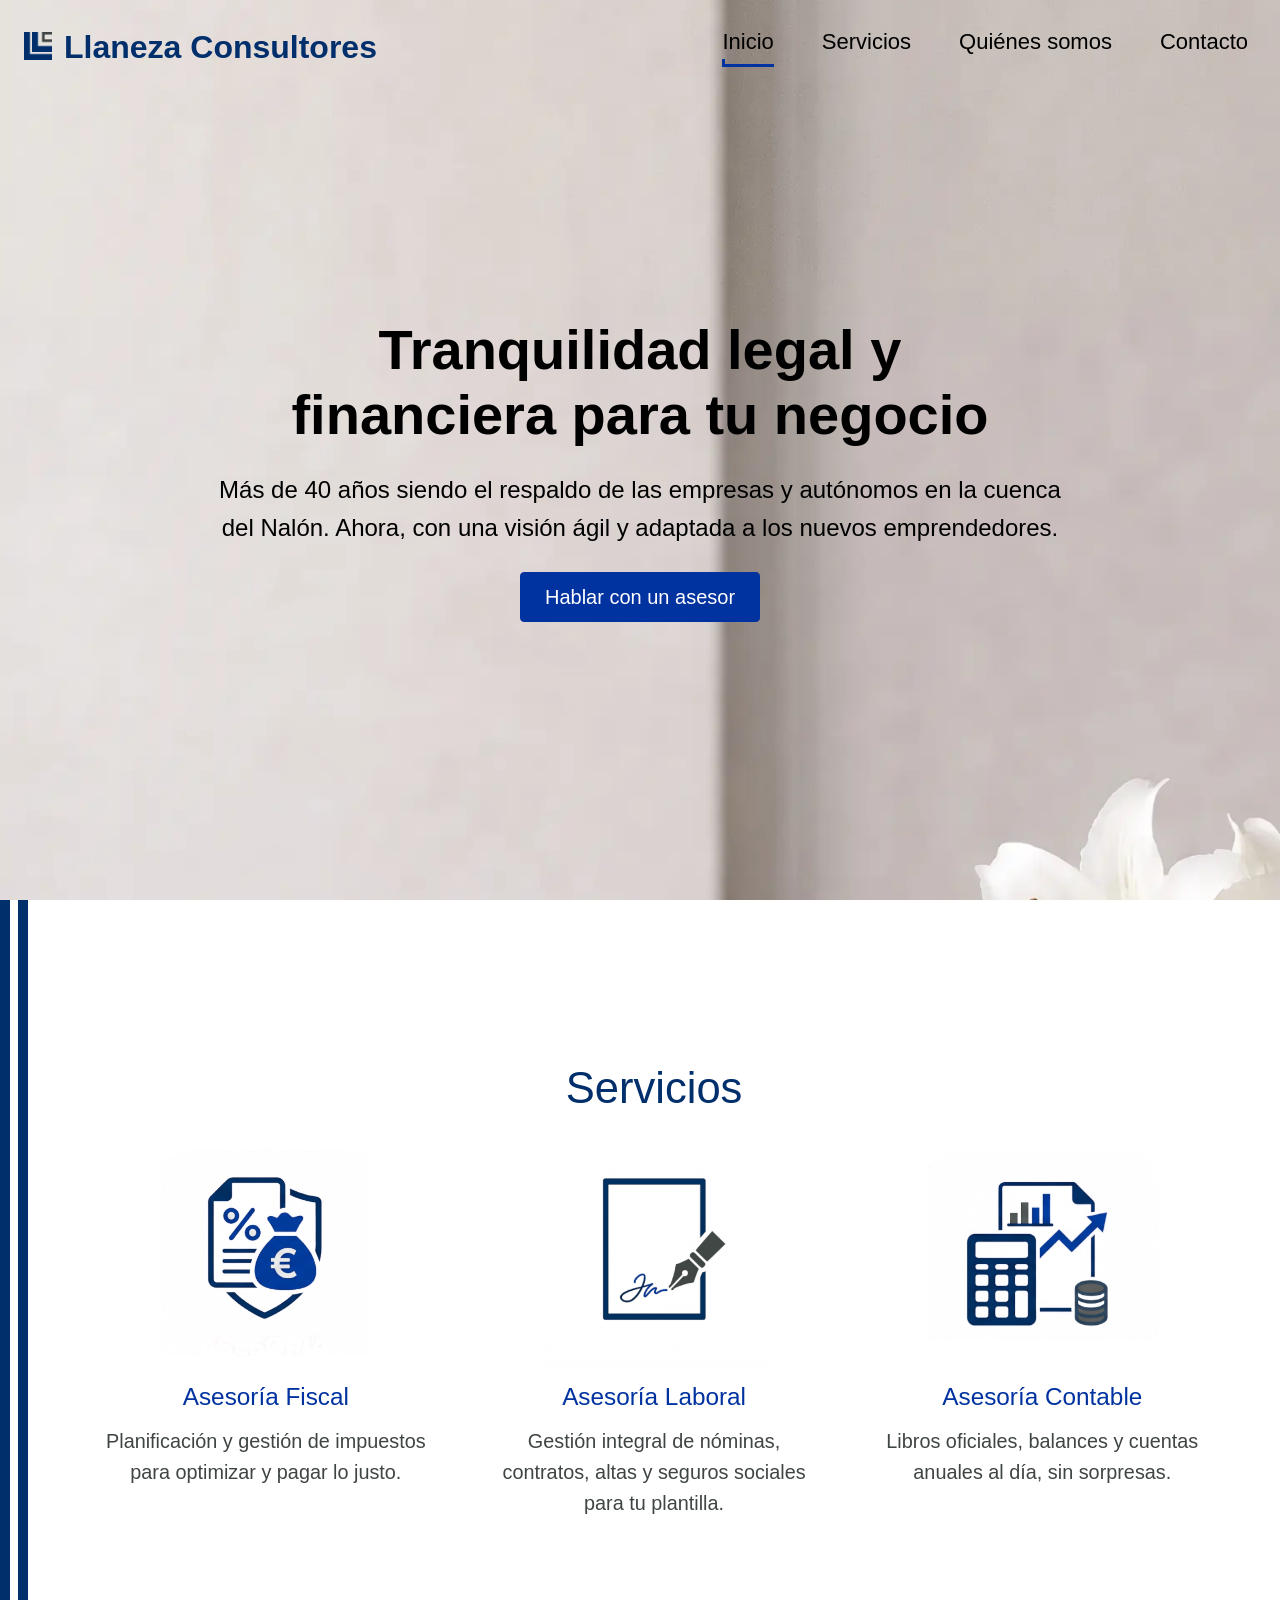
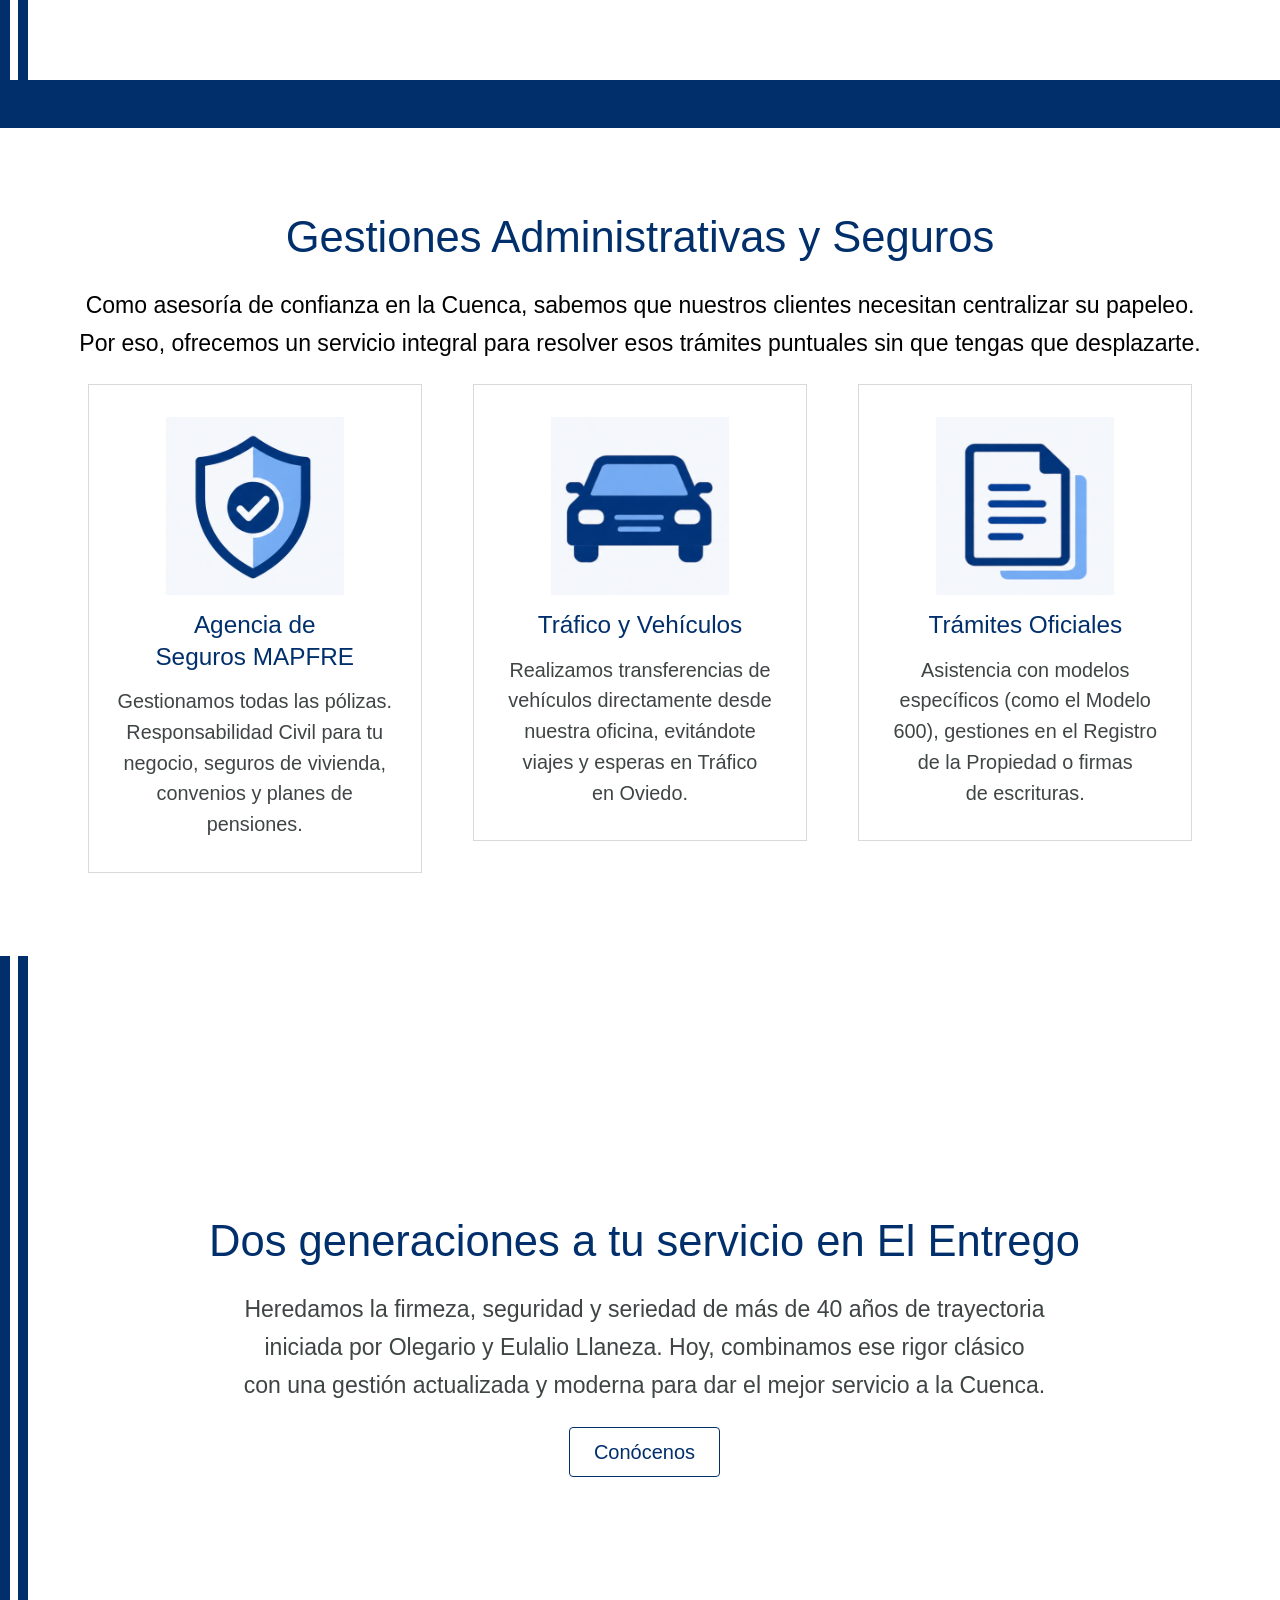
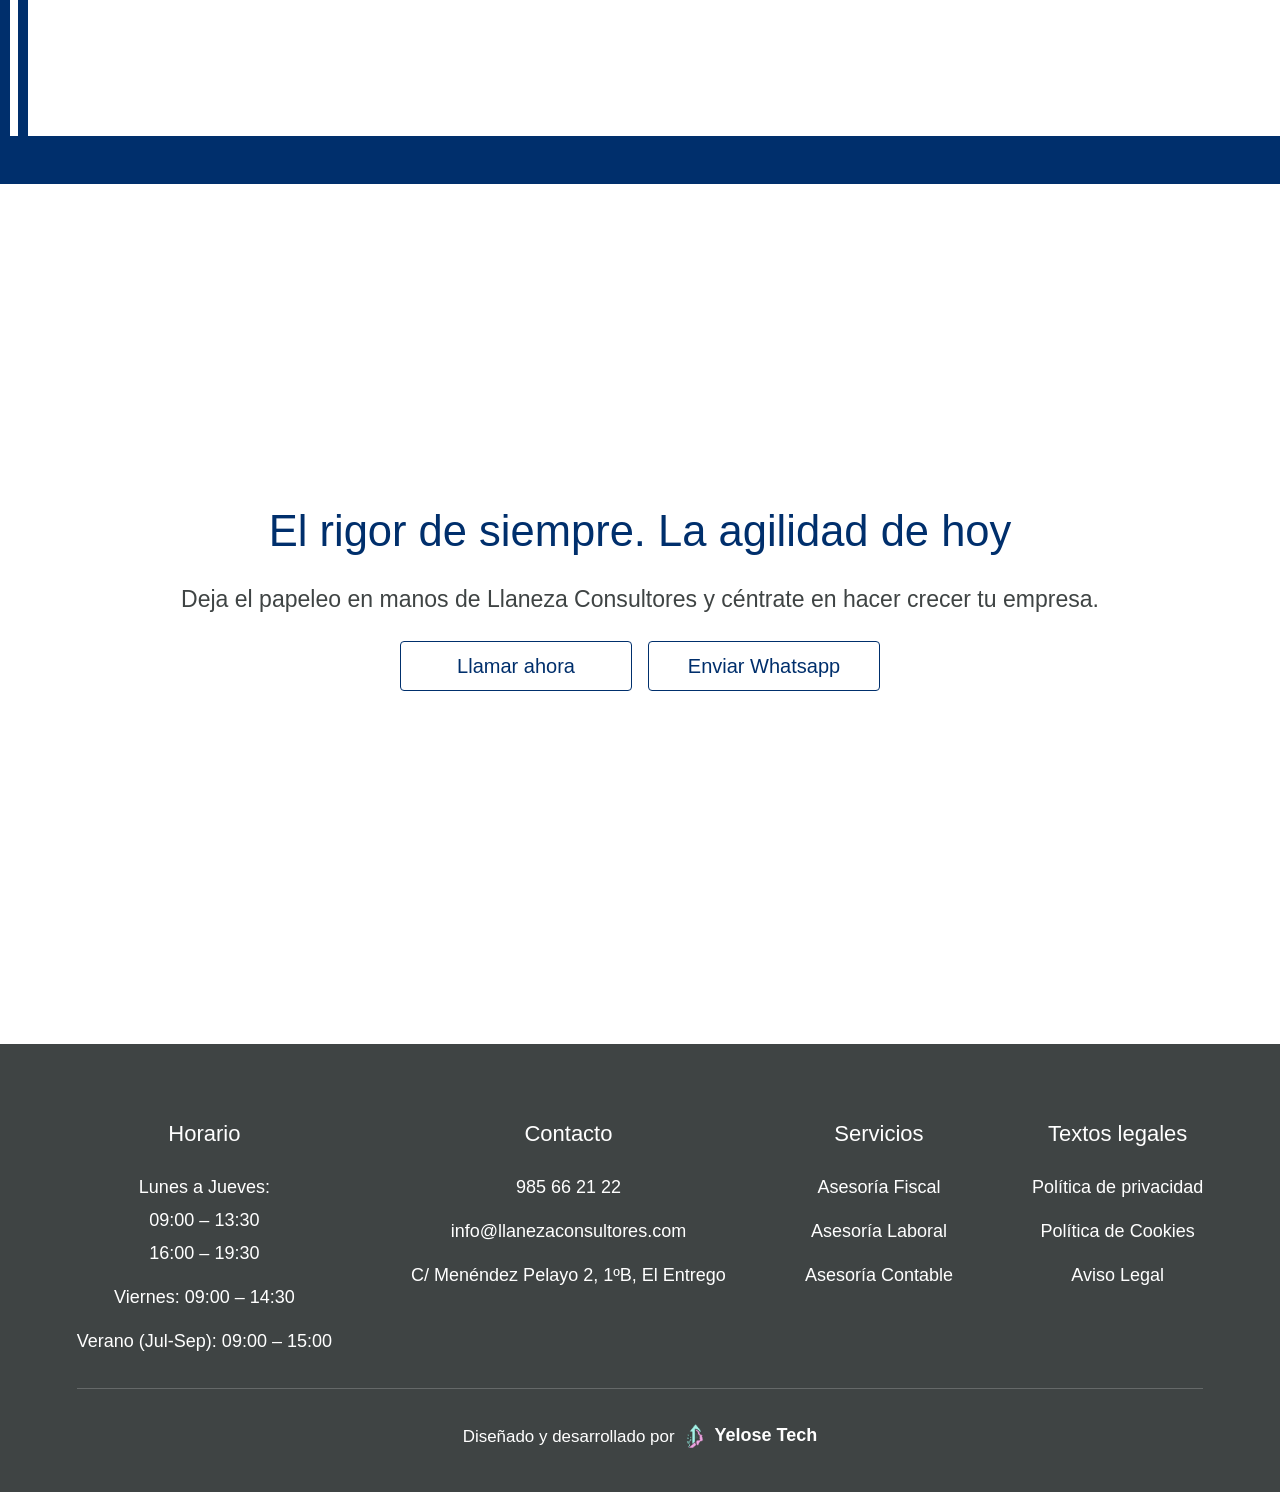
<file: public/index.html>
<!DOCTYPE html>
<html lang="es">
<head>
    <meta charset="utf-8">
    <meta name="viewport" content="width=device-width, initial-scale=1">
    <link rel="icon" href="images/favicon.png" type="image/png">
    <title>Asesoría fiscal, laboral y contable | Llaneza Consultores</title>
    <meta name="description" content="Asesoría fiscal, laboral y contable en El Entrego para empresas y autónomos de la cuenca del Nalón. Más de 40 años de experiencia.">
    <link rel="canonical" href="https://llaneza-consultores.web.app/">
    <meta property="og:title" content="Asesoría fiscal, laboral y contable | Llaneza Consultores">
    <meta property="og:description" content="Asesoría fiscal, laboral y contable en El Entrego para empresas y autónomos de la cuenca del Nalón. Más de 40 años de experiencia.">
    <meta property="og:type" content="website">
    <meta property="og:url" content="https://llaneza-consultores.web.app/">
    <meta property="og:image" content="https://llaneza-consultores.web.app/images/cabecera/fondo-cabecera.webp">
    <meta property="og:locale" content="es_ES">
    <meta property="og:site_name" content="Llaneza Consultores">
    <meta name="twitter:card" content="summary_large_image">
    <meta name="twitter:title" content="Asesoría fiscal, laboral y contable | Llaneza Consultores">
    <meta name="twitter:description" content="Asesoría fiscal, laboral y contable en El Entrego para empresas y autónomos de la cuenca del Nalón. Más de 40 años de experiencia.">
    <meta name="twitter:image" content="https://llaneza-consultores.web.app/images/cabecera/fondo-cabecera.webp">
    <meta name="google-site-verification" content="It02aOHrsB4Dx3ZrwxketEOuvi774IJES2rw5fQ958o" />
    <link rel="stylesheet" href="css/shared.css">
    <link rel="stylesheet" href="css/index.css">
    <script type="application/ld+json">
{
  "@context": "https://schema.org",
  "@type": "ProfessionalService",
  "@id": "https://llaneza-consultores.web.app/#organizacion",
  "name": "Llaneza Consultores",
  "legalName": "LLANEZA CONSULTORES SL",
  "url": "https://llaneza-consultores.web.app/",
  "telephone": "+34985662122",
  "email": "info@llanezaconsultores.com",
  "address": {
    "@type": "PostalAddress",
    "streetAddress": "C/ Menéndez Pelayo 2, 1ºB",
    "addressLocality": "El Entrego",
    "addressCountry": "ES"
  },
  "areaServed": {
    "@type": "Place",
    "name": "Cuenca del Nalón"
  },
  "openingHoursSpecification": [
    {
      "@type": "OpeningHoursSpecification",
      "dayOfWeek": ["Monday", "Tuesday", "Wednesday", "Thursday"],
      "opens": "09:00",
      "closes": "13:30"
    },
    {
      "@type": "OpeningHoursSpecification",
      "dayOfWeek": ["Monday", "Tuesday", "Wednesday", "Thursday"],
      "opens": "16:00",
      "closes": "19:30"
    },
    {
      "@type": "OpeningHoursSpecification",
      "dayOfWeek": "Friday",
      "opens": "09:00",
      "closes": "14:30"
    }
  ],
  "description": "Asesoría fiscal, laboral y contable para empresas y autónomos en El Entrego y la cuenca del Nalón.",
  "knowsAbout": [
    "Asesoría fiscal",
    "Asesoría laboral",
    "Asesoría contable",
    "Gestiones administrativas",
    "Seguros"
  ]
}
    </script>
    <script type="application/ld+json">
{
  "@context": "https://schema.org",
  "@type": "WebSite",
  "@id": "https://llaneza-consultores.web.app/#sitio",
  "url": "https://llaneza-consultores.web.app/",
  "name": "Llaneza Consultores",
  "publisher": {
    "@id": "https://llaneza-consultores.web.app/#organizacion"
  },
  "inLanguage": "es-ES"
}
    </script>
</head>
<body data-hero>
    <header>
        <a href="index.html" aria-label="Inicio — Llaneza Consultores">
            <img src="images/logo-llaneza.png" alt="Llaneza Consultores" width="140" height="140">
            Llaneza Consultores
        </a>
        <button type="button" aria-label="Abrir menú" aria-expanded="false" aria-controls="menu-principal"></button>
        <nav id="menu-principal" aria-label="Principal">
            <ul>
                <li>
                    <a href="index.html" aria-current="page">Inicio</a>
                </li>
                <li>
                    <span tabindex="0">Servicios</span>
                    <ul>
                        <li><a href="fiscal.html">Asesoría Fiscal</a></li>
                        <li><a href="laboral.html">Asesoría Laboral</a></li>
                        <li><a href="contable.html">Asesoría Contable</a></li>
                    </ul>
                </li>
                <li>
                    <a href="quienes-somos.html">Quiénes somos</a>
                </li>
                <li>
                    <a href="contacto.html">Contacto</a>
                </li>
            </ul>
        </nav>
    </header>
    <div>
        <picture>
            <source media="(orientation: portrait)" srcset="images/cabecera/fondo-cabecera-pq.webp" type="image/webp">
            <source media="(max-width: 50rem)" srcset="images/cabecera/fondo-cabecera-pq.webp" width="800" height="800" type="image/webp">
            <source media="(max-width: 75rem)" srcset="images/cabecera/fondo-cabecera-md.webp" width="1200" height="675" type="image/webp">
            <img src="images/cabecera/fondo-cabecera.webp" alt="" width="1672" height="941">
        </picture>
        <section aria-labelledby="inicio-hero">
            <h1 id="inicio-hero">Tranquilidad legal y financiera para tu negocio</h1>
            <p>Más de 40 años siendo el respaldo de las empresas y autónomos en la cuenca del Nalón. Ahora, con una visión ágil y adaptada a los nuevos emprendedores.</p>
            <a href="tel:+34985662122" data-type="primary">Hablar con un asesor</a>
        </section>
    </div>

    <main>
        <section aria-labelledby="inicio-servicios">
            <h2 id="inicio-servicios">Servicios</h2>
            <div>
                <article>
                    <a href="fiscal.html">
                        <img src="images/iconos/inicio/asesoria-fiscal.png" alt="Asesoría Fiscal">
                        <h3>Asesoría Fiscal</h3>
                    </a>
                    <p>Planificación y gestión de impuestos para optimizar y pagar lo justo.</p>
                </article>
                <article>
                    <a href="laboral.html">
                        <img src="images/iconos/inicio/asesoria-laboral.png" alt="Asesoría Laboral">
                        <h3>Asesoría Laboral</h3>
                    </a>
                    <p>Gestión integral de nóminas, contratos, altas y seguros sociales para tu plantilla.</p>
                </article>
                <article>
                    <a href="contable.html">
                        <img src="images/iconos/inicio/asesoria-contable.png" alt="Asesoría Contable">
                        <h3>Asesoría Contable</h3>
                    </a>
                    <p>Libros oficiales, balances y cuentas anuales al día, sin sorpresas.</p>
                </article>
            </div>
        </section>

        <section aria-labelledby="inicio-gestiones">
            <h2 id="inicio-gestiones">Gestiones Administrativas y Seguros</h2>
            <p>Como asesoría de confianza en la Cuenca, sabemos que nuestros clientes necesitan centralizar su papeleo. Por eso, ofrecemos un servicio integral para resolver esos trámites puntuales sin que tengas que desplazarte.</p>
            <div>
                <article>
                    <img src="images/iconos/inicio/seguros.png" alt="Seguros">
                    <h3>Agencia de Seguros MAPFRE</h3>
                    <p>Gestionamos todas las pólizas. Responsabilidad Civil para tu negocio, seguros de vivienda, convenios y planes de pensiones.</p>
                </article>
                <article>
                    <img src="images/iconos/inicio/trafico.png" alt="Tráfico y vehículos">
                    <h3>Tráfico y Vehículos</h3>
                    <p>Realizamos transferencias de vehículos directamente desde nuestra oficina, evitándote viajes y esperas en Tráfico en Oviedo.</p>
                </article>
                <article>
                    <img src="images/iconos/inicio/tramites.png" alt="Trámites oficiales">
                    <h3>Trámites Oficiales</h3>
                    <p>Asistencia con modelos específicos (como el Modelo 600), gestiones en el Registro de la Propiedad o firmas de escrituras.</p>
                </article>
            </div>
        </section>

        <section aria-labelledby="inicio-quienes-somos">
            <h2 id="inicio-quienes-somos">Dos generaciones a tu servicio en El Entrego</h2>
            <p>Heredamos la firmeza, seguridad y seriedad de más de 40 años de trayectoria iniciada por Olegario y Eulalio Llaneza. Hoy, combinamos ese rigor clásico con una gestión actualizada y moderna para dar el mejor servicio a la Cuenca.</p>
            <a href="https://maps.app.goo.gl/qGC6nZ6uGzYQmeMW6" target="_blank" rel="noopener" data-type="secondary">Conócenos</a>
        </section>

        <section aria-labelledby="inicio-cta">
            <h2 id="inicio-cta">El rigor de siempre. La agilidad de hoy</h2>
            <p>Deja el papeleo en manos de Llaneza Consultores y céntrate en hacer crecer tu empresa.</p>
            <ul>
                <li>
                    <a href="tel:+34985662122" data-type="secondary">Llamar ahora</a>
                </li>
                <li>
                    <a href="https://wa.me/34662939937" data-type="secondary">Enviar Whatsapp</a>
                </li>
            </ul>
        </section>
    </main>

    <footer>
        <section>
            <h2>Horario</h2>
            <ul>
                <li>
                    Lunes a Jueves:
                    <span>09:00 – 13:30</span>
                    <span>16:00 – 19:30</span>
                </li>
                <li>Viernes: 09:00 – 14:30</li>
                <li>Verano (Jul-Sep): 09:00 – 15:00</li>
            </ul>
        </section>
        <section>
            <h2>Contacto</h2>
            <address>
                <p>
                    <a href="tel:+34985662122">985 66 21 22</a>
                </p>
                <p>
                    <a href="mailto:info@llanezaconsultores.com">info@llanezaconsultores.com</a>
                </p>
                <p>C/ Menéndez Pelayo 2, 1ºB, El Entrego</p>
            </address>
        </section>
        <nav aria-labelledby="footer-servicios">
            <h2 id="footer-servicios">Servicios</h2>
            <ul>
                <li><a href="fiscal.html">Asesoría Fiscal</a></li>
                <li><a href="laboral.html">Asesoría Laboral</a></li>
                <li><a href="contable.html">Asesoría Contable</a></li>
            </ul>
        </nav>
        <nav aria-labelledby="footer-textos-legales">
            <h2 id="footer-textos-legales">Textos legales</h2>
            <ul>
                <li><a href="privacy.html">Política de privacidad</a></li>
                <li><a href="cookies.html">Política de Cookies</a></li>
                <li><a href="aviso-legal.html">Aviso Legal</a></li>
            </ul>
        </nav>
        <p>
            Diseñado y desarrollado por
            <a href="https://yelose.tech" target="_blank" rel="noopener noreferrer">
                <img src="images/yelose-tech.png" alt="Yelose Tech" width="128" height="128">
                <span>Yelose Tech</span>
            </a>
        </p>
    </footer>
    <script src="js/index.js"></script>
</body>
</html>
</file>
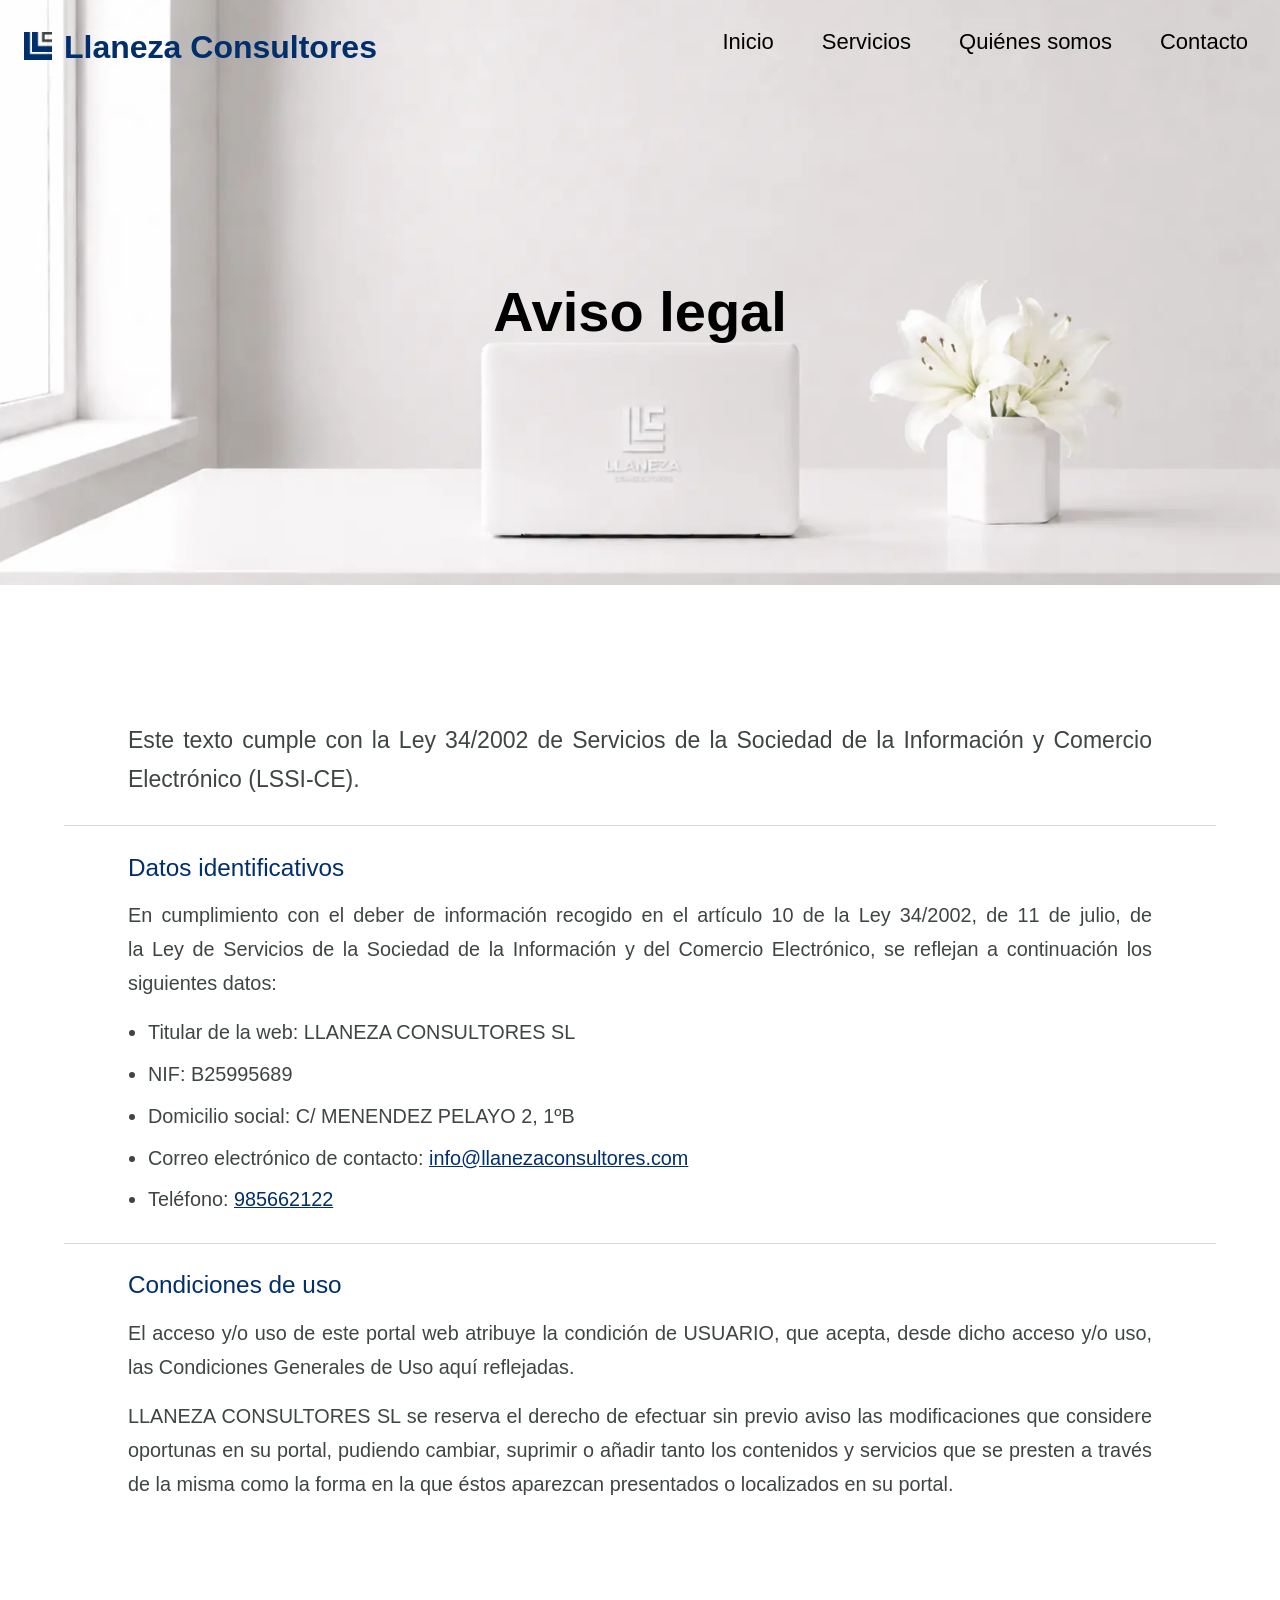
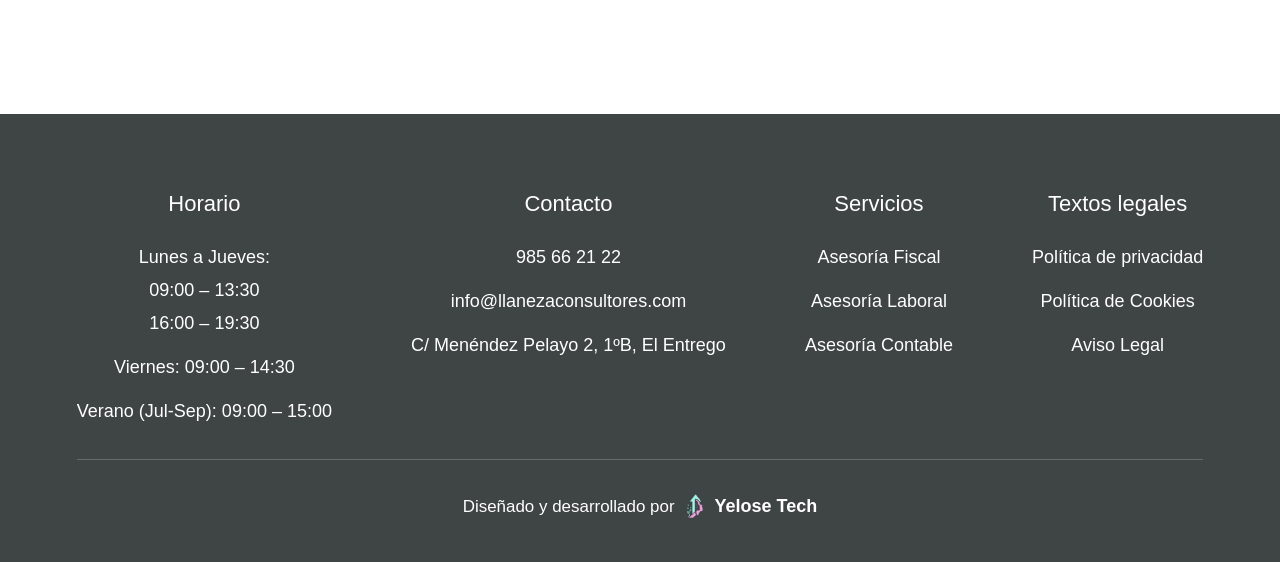
<file: public/aviso-legal.html>
<!DOCTYPE html>
<html lang="es">

<head>
    <meta charset="utf-8">
    <meta name="viewport" content="width=device-width, initial-scale=1">
    <link rel="icon" href="images/favicon.png" type="image/png">
    <title>Aviso legal | Llaneza Consultores</title>
    <meta name="description" content="Aviso legal del sitio web de Llaneza Consultores.">
    <link rel="canonical" href="https://llaneza-consultores.web.app/aviso-legal.html">
    <meta property="og:title" content="Aviso legal | Llaneza Consultores">
    <meta property="og:description" content="Aviso legal del sitio web de Llaneza Consultores.">
    <meta property="og:type" content="website">
    <meta property="og:url" content="https://llaneza-consultores.web.app/aviso-legal.html">
    <meta property="og:image" content="https://llaneza-consultores.web.app/images/cabecera/fondo-cabecera.webp">
    <meta property="og:locale" content="es_ES">
    <meta property="og:site_name" content="Llaneza Consultores">
    <meta name="twitter:card" content="summary_large_image">
    <meta name="twitter:title" content="Aviso legal | Llaneza Consultores">
    <meta name="twitter:description" content="Aviso legal del sitio web de Llaneza Consultores.">
    <meta name="twitter:image" content="https://llaneza-consultores.web.app/images/cabecera/fondo-cabecera.webp">
    <link rel="stylesheet" href="css/shared.css">
    <link rel="stylesheet" href="css/legal.css">
</head>

<body data-hero>
    <header>
        <a href="index.html" aria-label="Inicio — Llaneza Consultores">
            <img src="images/logo-llaneza.png" alt="Llaneza Consultores" width="140" height="140">
            Llaneza Consultores
        </a>
        <button type="button" aria-label="Abrir menú" aria-expanded="false" aria-controls="menu-principal"></button>
        <nav id="menu-principal" aria-label="Principal">
            <ul>
                <li>
                    <a href="index.html">Inicio</a>
                </li>
                <li>
                    <span tabindex="0">Servicios</span>
                    <ul>
                        <li><a href="fiscal.html">Asesoría Fiscal</a></li>
                        <li><a href="laboral.html">Asesoría Laboral</a></li>
                        <li><a href="contable.html">Asesoría Contable</a></li>
                    </ul>
                </li>
                <li>
                    <a href="quienes-somos.html">Quiénes somos</a>
                </li>
                <li>
                    <a href="contacto.html">Contacto</a>
                </li>
            </ul>
        </nav>
    </header>
    <div>
        <picture>
            <source media="(orientation: portrait)" srcset="images/cabecera/fondo-cabecera-pq.webp" type="image/webp">
            <source media="(max-width: 50rem)" srcset="images/cabecera/fondo-cabecera-pq.webp" width="800" height="800" type="image/webp">
            <source media="(max-width: 75rem)" srcset="images/cabecera/fondo-cabecera-md.webp" width="1200" height="675" type="image/webp">
            <img src="images/cabecera/fondo-cabecera.webp" alt="" width="1672" height="941">
        </picture>
        <section aria-labelledby="aviso-hero">
            <h1 id="aviso-hero">Aviso legal</h1>
        </section>
    </div>

    <main class="legal">
        <p>Este texto cumple con la Ley 34/2002 de Servicios de la Sociedad de la Información y Comercio Electrónico
            (LSSI-CE).</p>
        <section aria-labelledby="aviso-identificativos">
            <h2 id="aviso-identificativos">Datos identificativos</h2>
            <p>En cumplimiento con el deber de información recogido en el artículo 10 de la Ley 34/2002, de 11 de julio,
                de la Ley de Servicios de la Sociedad de la Información y del Comercio Electrónico, se reflejan a
                continuación los siguientes datos:</p>
            <ul>
                <li>Titular de la web: LLANEZA CONSULTORES SL</li>
                <li>NIF: B25995689</li>
                <li>Domicilio social: C/ MENENDEZ PELAYO 2, 1ºB</li>
                <li>Correo electrónico de contacto: <a
                        href="mailto:info@llanezaconsultores.com">info@llanezaconsultores.com</a></li>
                <li>Teléfono: <a href="tel:+34985662122">985662122</a></li>
            </ul>
        </section>
        <section aria-labelledby="aviso-condiciones">
            <h2 id="aviso-condiciones">Condiciones de uso</h2>
            <p>El acceso y/o uso de este portal web atribuye la condición de USUARIO, que acepta, desde dicho acceso y/o
                uso, las Condiciones Generales de Uso aquí reflejadas.</p>
            <p>LLANEZA CONSULTORES SL se reserva el derecho de efectuar sin previo aviso las modificaciones que
                considere oportunas en su portal, pudiendo cambiar, suprimir o añadir tanto los contenidos y servicios
                que se presten a través de la misma como la forma en la que éstos aparezcan presentados o localizados en
                su portal.</p>
        </section>
    </main>

    <footer>
        <section>
            <h2>Horario</h2>
            <ul>
                <li>
                    Lunes a Jueves:
                    <span>09:00 – 13:30</span>
                    <span>16:00 – 19:30</span>
                </li>
                <li>Viernes: 09:00 – 14:30</li>
                <li>Verano (Jul-Sep): 09:00 – 15:00</li>
            </ul>
        </section>
        <section>
            <h2>Contacto</h2>
            <address>
                <p>
                    <a href="tel:+34985662122">985 66 21 22</a>
                </p>
                <p>
                    <a href="mailto:info@llanezaconsultores.com">info@llanezaconsultores.com</a>
                </p>
                <p>C/ Menéndez Pelayo 2, 1ºB, El Entrego</p>
            </address>
        </section>
        <nav aria-labelledby="footer-servicios">
            <h2 id="footer-servicios">Servicios</h2>
            <ul>
                <li><a href="fiscal.html">Asesoría Fiscal</a></li>
                <li><a href="laboral.html">Asesoría Laboral</a></li>
                <li><a href="contable.html">Asesoría Contable</a></li>
            </ul>
        </nav>
        <nav aria-labelledby="footer-textos-legales">
            <h2 id="footer-textos-legales">Textos legales</h2>
            <ul>
                <li><a href="privacy.html">Política de privacidad</a></li>
                <li><a href="cookies.html">Política de Cookies</a></li>
                <li><a href="aviso-legal.html">Aviso Legal</a></li>
            </ul>
        </nav>
        <p>
            Diseñado y desarrollado por
            <a href="https://yelose.tech" target="_blank" rel="noopener noreferrer">
                <img src="images/yelose-tech.png" alt="Yelose Tech" width="128" height="128">
                <span>Yelose Tech</span>
            </a>
        </p>
    </footer>
    <script src="js/index.js"></script>
</body>

</html>
</file>
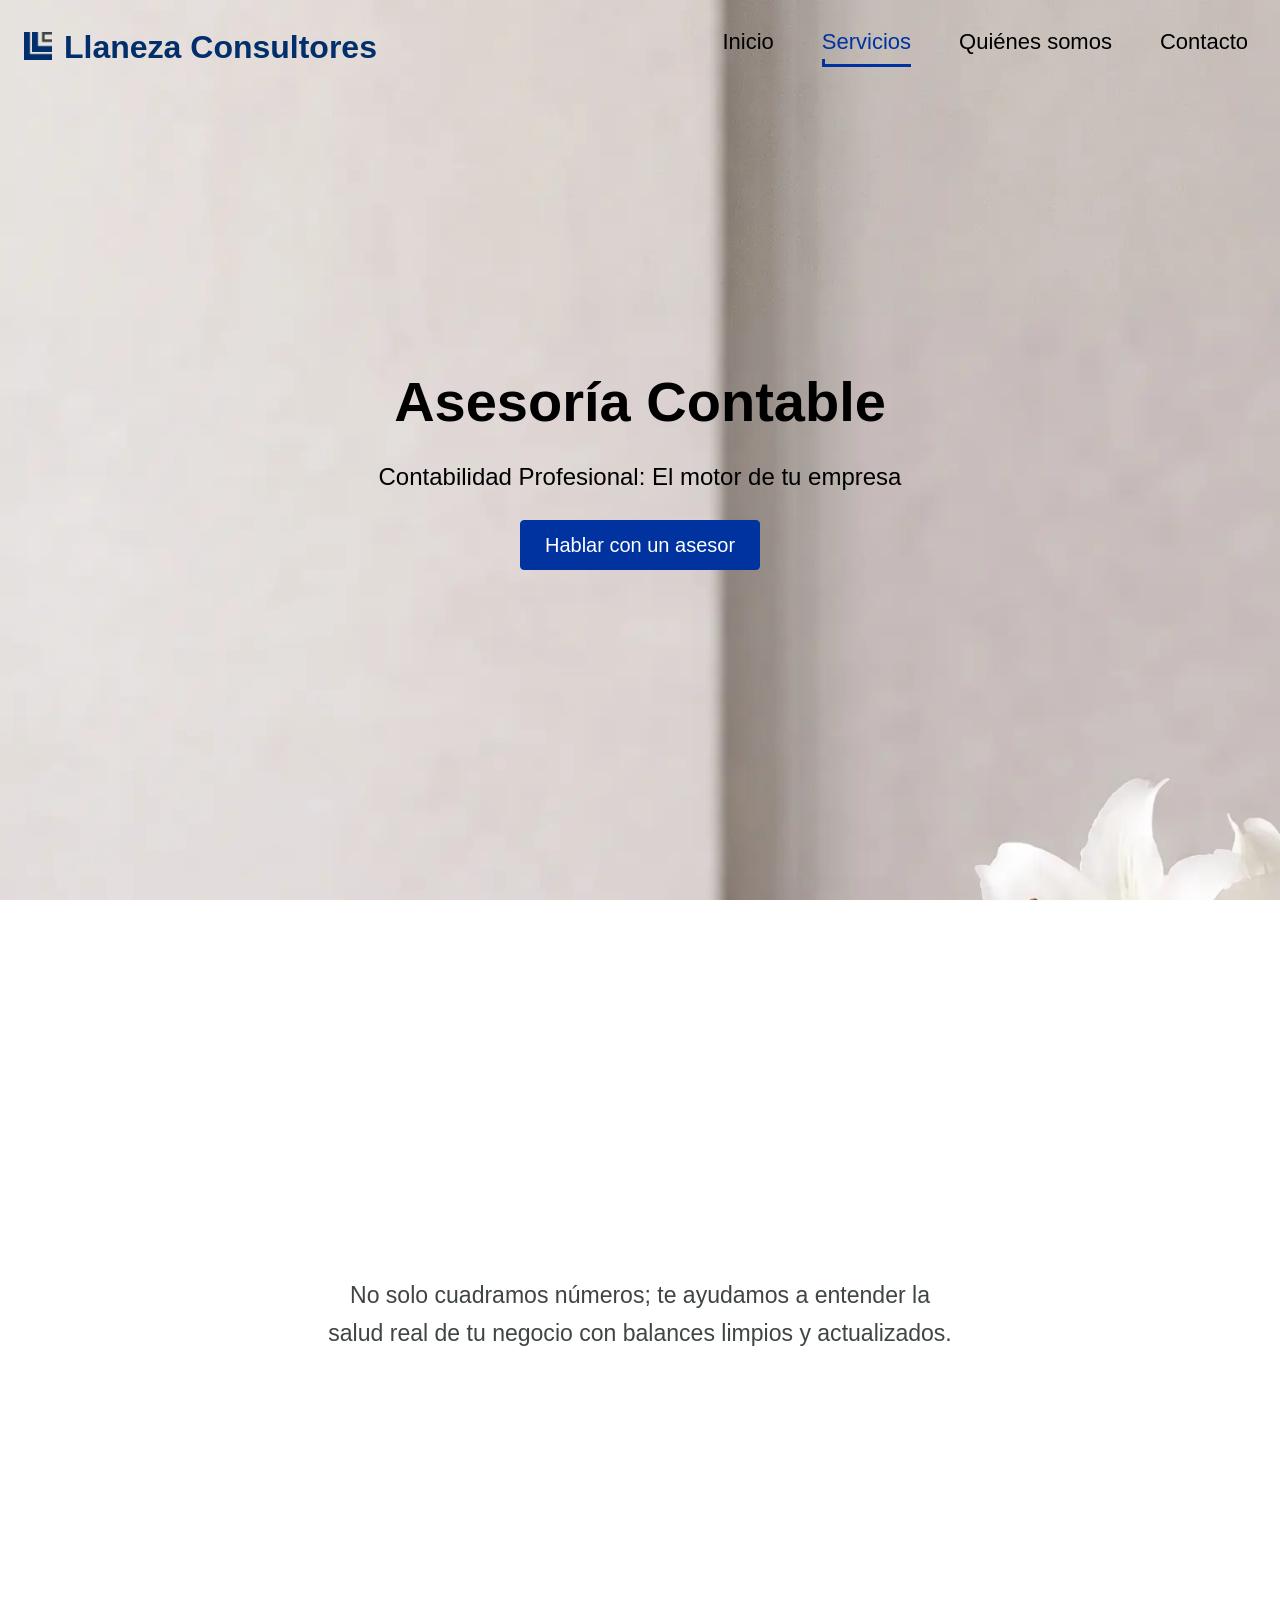
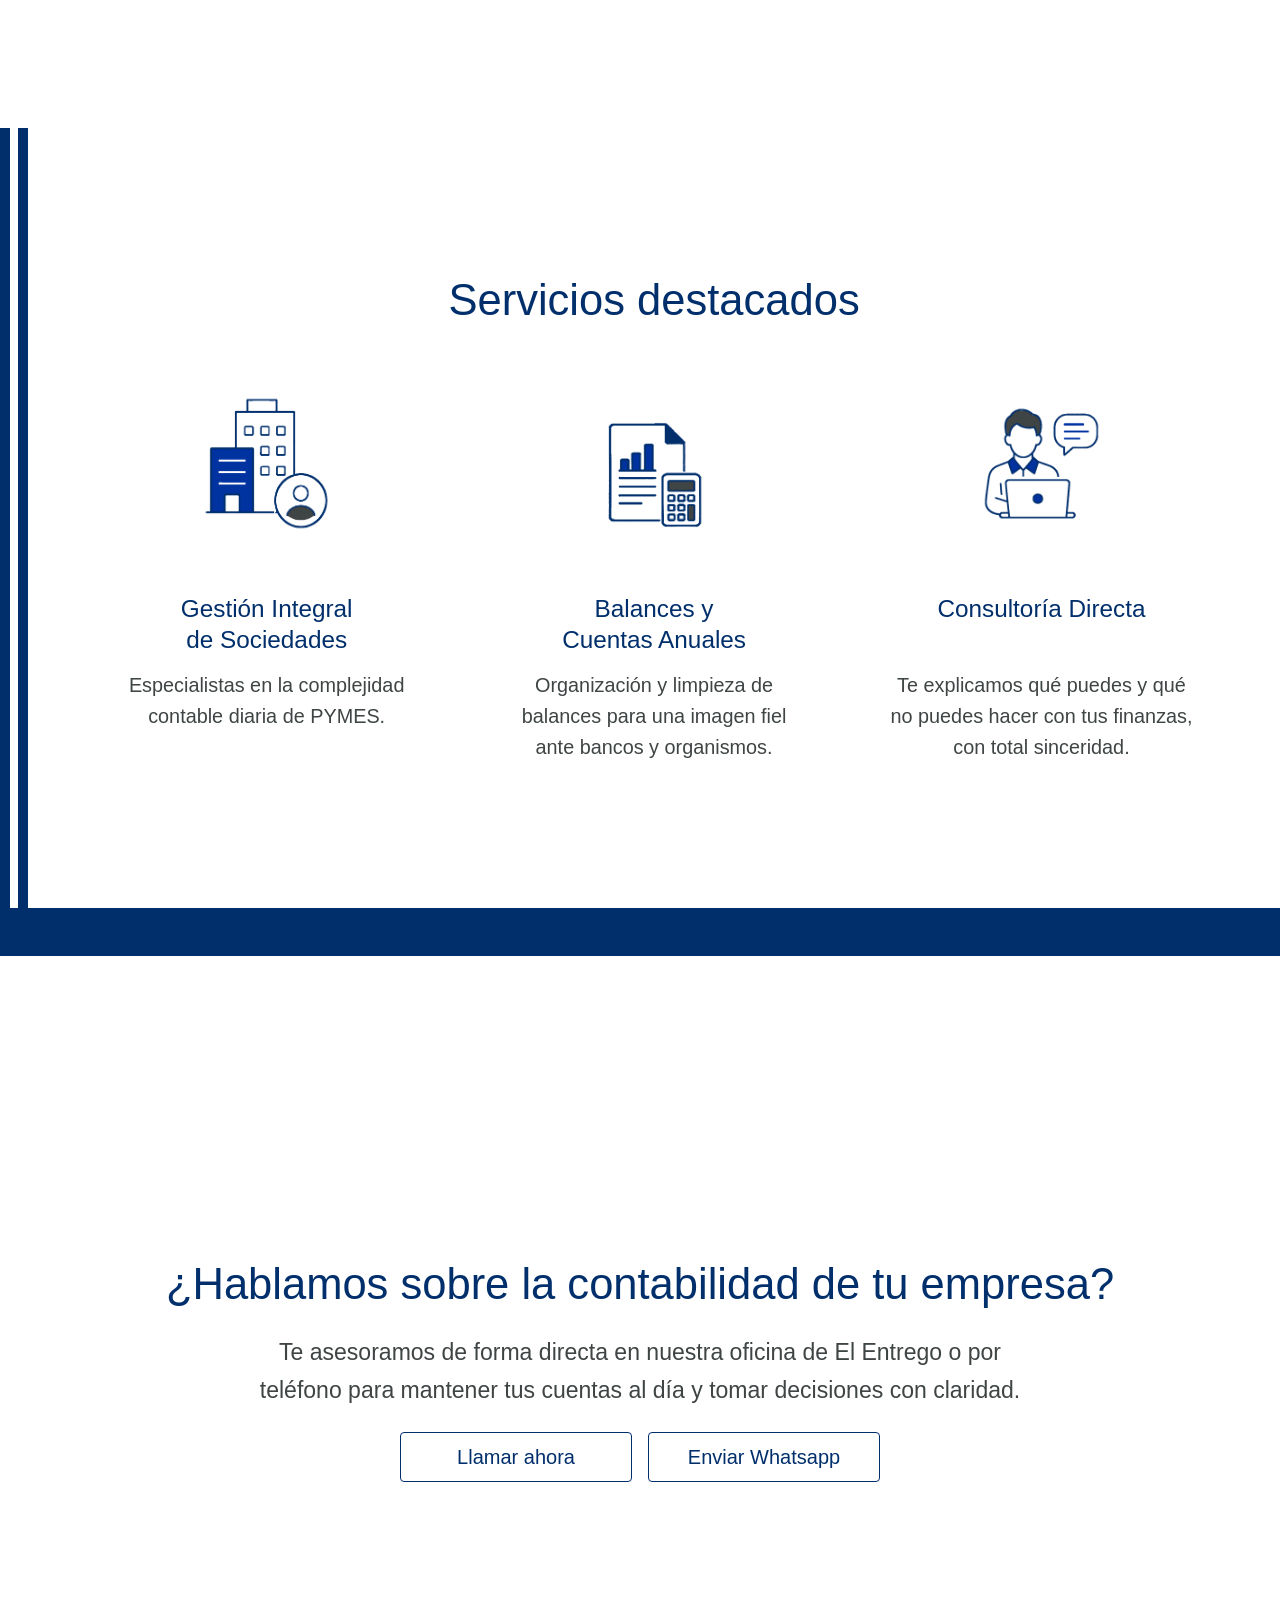
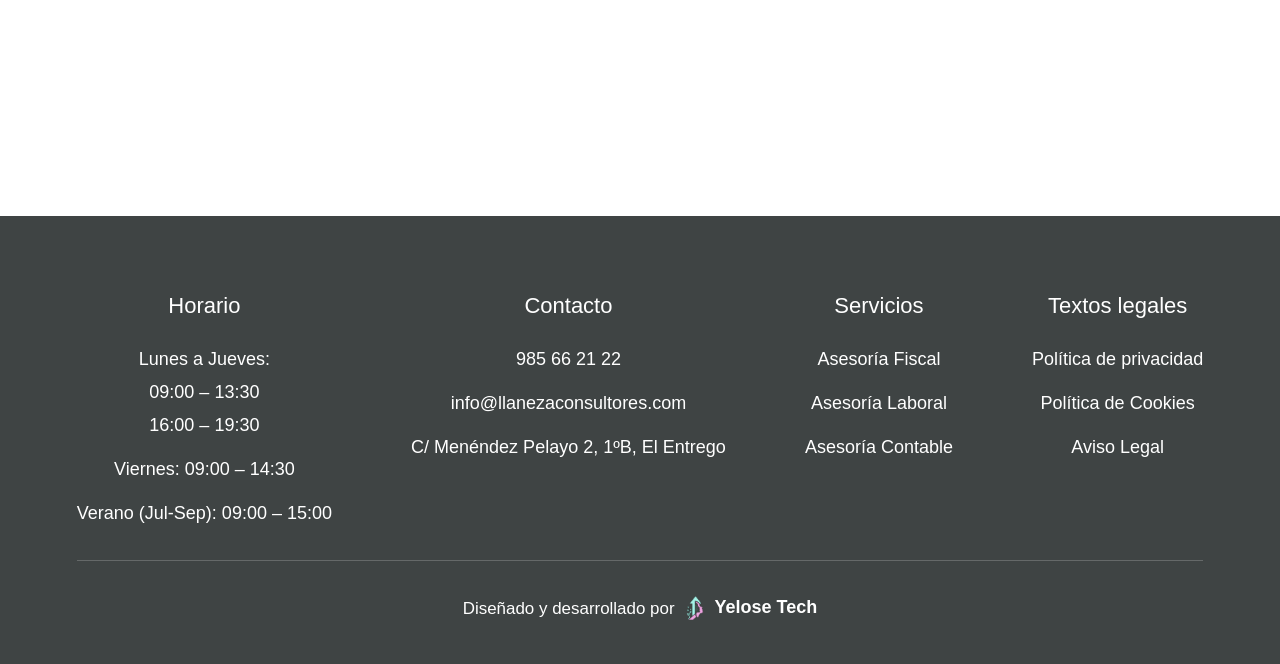
<file: public/contable.html>
<!DOCTYPE html>
<html lang="es">
<head>
    <meta charset="utf-8">
    <meta name="viewport" content="width=device-width, initial-scale=1">
    <link rel="icon" href="images/favicon.png" type="image/png">
    <title>Asesoría Contable en El Entrego | Llaneza Consultores</title>
    <meta name="description" content="Contabilidad profesional para empresas y pymes en El Entrego y la cuenca del Nalón. Gestión integral de sociedades, balances, cuentas anuales y consultoría financiera.">
    <link rel="canonical" href="https://llaneza-consultores.web.app/contable.html">
    <meta property="og:title" content="Asesoría Contable en El Entrego | Llaneza Consultores">
    <meta property="og:description" content="Contabilidad profesional para empresas y pymes en El Entrego y la cuenca del Nalón. Gestión integral de sociedades, balances, cuentas anuales y consultoría financiera.">
    <meta property="og:type" content="website">
    <meta property="og:url" content="https://llaneza-consultores.web.app/contable.html">
    <meta property="og:image" content="https://llaneza-consultores.web.app/images/cabecera/fondo-cabecera.webp">
    <meta property="og:locale" content="es_ES">
    <meta property="og:site_name" content="Llaneza Consultores">
    <meta name="twitter:card" content="summary_large_image">
    <meta name="twitter:title" content="Asesoría Contable en El Entrego | Llaneza Consultores">
    <meta name="twitter:description" content="Contabilidad profesional para empresas y pymes en El Entrego y la cuenca del Nalón. Gestión integral de sociedades, balances, cuentas anuales y consultoría financiera.">
    <meta name="twitter:image" content="https://llaneza-consultores.web.app/images/cabecera/fondo-cabecera.webp">
    <link rel="stylesheet" href="css/shared.css">
    <link rel="stylesheet" href="css/servicios.css">
    <script type="application/ld+json">
{
  "@context": "https://schema.org",
  "@type": "Service",
  "serviceType": "Asesoría Contable",
  "name": "Contabilidad Profesional: El motor de tu empresa",
  "description": "Gestión integral contable para pymes y sociedades, elaboración y limpieza de balances y cuentas anuales, y consultoría directa para entender la salud real del negocio.",
  "provider": {
    "@id": "https://llaneza-consultores.web.app/#organizacion"
  },
  "areaServed": {
    "@type": "Place",
    "name": "Cuenca del Nalón"
  },
  "url": "https://llaneza-consultores.web.app/contable.html"
}
    </script>
    <script type="application/ld+json">
{
  "@context": "https://schema.org",
  "@type": "BreadcrumbList",
  "itemListElement": [
    {
      "@type": "ListItem",
      "position": 1,
      "name": "Inicio",
      "item": "https://llaneza-consultores.web.app/"
    },
    {
      "@type": "ListItem",
      "position": 2,
      "name": "Asesoría Contable",
      "item": "https://llaneza-consultores.web.app/contable.html"
    }
  ]
}
    </script>
</head>
<body data-hero>
    <header>
        <a href="index.html" aria-label="Inicio — Llaneza Consultores">
            <img src="images/logo-llaneza.png" alt="Llaneza Consultores" width="140" height="140">
            Llaneza Consultores
        </a>
        <button type="button" aria-label="Abrir menú" aria-expanded="false" aria-controls="menu-principal"></button>
        <nav id="menu-principal" aria-label="Principal">
            <ul>
                <li>
                    <a href="index.html">Inicio</a>
                </li>
                <li>
                    <span tabindex="0">Servicios</span>
                    <ul>
                        <li><a href="fiscal.html">Asesoría Fiscal</a></li>
                        <li><a href="laboral.html">Asesoría Laboral</a></li>
                        <li><a href="contable.html" aria-current="page">Asesoría Contable</a></li>
                    </ul>
                </li>
                <li>
                    <a href="quienes-somos.html">Quiénes somos</a>
                </li>
                <li>
                    <a href="contacto.html">Contacto</a>
                </li>
            </ul>
        </nav>
    </header>
    <div>
        <picture>
            <source media="(orientation: portrait)" srcset="images/cabecera/fondo-cabecera-pq.webp" type="image/webp">
            <source media="(max-width: 50rem)" srcset="images/cabecera/fondo-cabecera-pq.webp" width="800" height="800" type="image/webp">
            <source media="(max-width: 75rem)" srcset="images/cabecera/fondo-cabecera-md.webp" width="1200" height="675" type="image/webp">
            <img src="images/cabecera/fondo-cabecera.webp" alt="" width="1672" height="941">
        </picture>
        <section aria-labelledby="servicio-hero">
            <h1 id="servicio-hero">Asesoría Contable</h1>
            <p>Contabilidad Profesional: El motor de tu empresa</p>
            <a href="tel:+34985662122" data-type="primary">Hablar con un asesor</a>
        </section>
    </div>

    <main>
        <section aria-labelledby="servicio-intro">
            <h2 id="servicio-intro" class="sr-only">Presentación del servicio</h2>
            <p>No solo cuadramos números; te ayudamos a entender la salud real de tu negocio con balances limpios y actualizados.</p>
        </section>

        <section aria-labelledby="servicio-destacados">
            <h2 id="servicio-destacados">Servicios destacados</h2>
            <div>
                <article>
                    <img src="images/iconos/contable/gestion-integral.png" alt="Gestión Integral de Sociedades" width="128" height="128">
                    <h3>Gestión Integral de Sociedades</h3>
                    <p>Especialistas en la complejidad contable diaria de PYMES.</p>
                </article>
                <article>
                    <img src="images/iconos/contable/balances-cuentas-anuales.png" alt="Balances y Cuentas Anuales" width="128" height="128">
                    <h3>Balances y Cuentas Anuales</h3>
                    <p>Organización y limpieza de balances para una imagen fiel ante bancos y organismos.</p>
                </article>
                <article>
                    <img src="images/iconos/contable/consultoria-directa.png" alt="Consultoría Directa" width="128" height="128">
                    <h3>Consultoría Directa</h3>
                    <p>Te explicamos qué puedes y qué no puedes hacer con tus finanzas, con total sinceridad.</p>
                </article>
            </div>
        </section>

        <section aria-labelledby="servicio-cta">
            <h2 id="servicio-cta">¿Hablamos sobre la contabilidad de tu empresa?</h2>
            <p>Te asesoramos de forma directa en nuestra oficina de El Entrego o por teléfono para mantener tus cuentas al día y tomar decisiones con claridad.</p>
            <ul>
                <li>
                    <a href="tel:+34985662122" data-type="secondary">Llamar ahora</a>
                </li>
                <li>
                    <a href="https://wa.me/34662939937" data-type="secondary">Enviar Whatsapp</a>
                </li>
            </ul>
        </section>
    </main>

    <footer>
        <section>
            <h2>Horario</h2>
            <ul>
                <li>
                    Lunes a Jueves:
                    <span>09:00 – 13:30</span>
                    <span>16:00 – 19:30</span>
                </li>
                <li>Viernes: 09:00 – 14:30</li>
                <li>Verano (Jul-Sep): 09:00 – 15:00</li>
            </ul>
        </section>
        <section>
            <h2>Contacto</h2>
            <address>
                <p>
                    <a href="tel:+34985662122">985 66 21 22</a>
                </p>
                <p>
                    <a href="mailto:info@llanezaconsultores.com">info@llanezaconsultores.com</a>
                </p>
                <p>C/ Menéndez Pelayo 2, 1ºB, El Entrego</p>
            </address>
        </section>
        <nav aria-labelledby="footer-servicios">
            <h2 id="footer-servicios">Servicios</h2>
            <ul>
                <li><a href="fiscal.html">Asesoría Fiscal</a></li>
                <li><a href="laboral.html">Asesoría Laboral</a></li>
                <li><a href="contable.html">Asesoría Contable</a></li>
            </ul>
        </nav>
        <nav aria-labelledby="footer-textos-legales">
            <h2 id="footer-textos-legales">Textos legales</h2>
            <ul>
                <li><a href="privacy.html">Política de privacidad</a></li>
                <li><a href="cookies.html">Política de Cookies</a></li>
                <li><a href="aviso-legal.html">Aviso Legal</a></li>
            </ul>
        </nav>
        <p>
            Diseñado y desarrollado por
            <a href="https://yelose.tech" target="_blank" rel="noopener noreferrer">
                <img src="images/yelose-tech.png" alt="Yelose Tech" width="128" height="128">
                <span>Yelose Tech</span>
            </a>
        </p>
    </footer>
    <script src="js/index.js"></script>
</body>
</html>
</file>
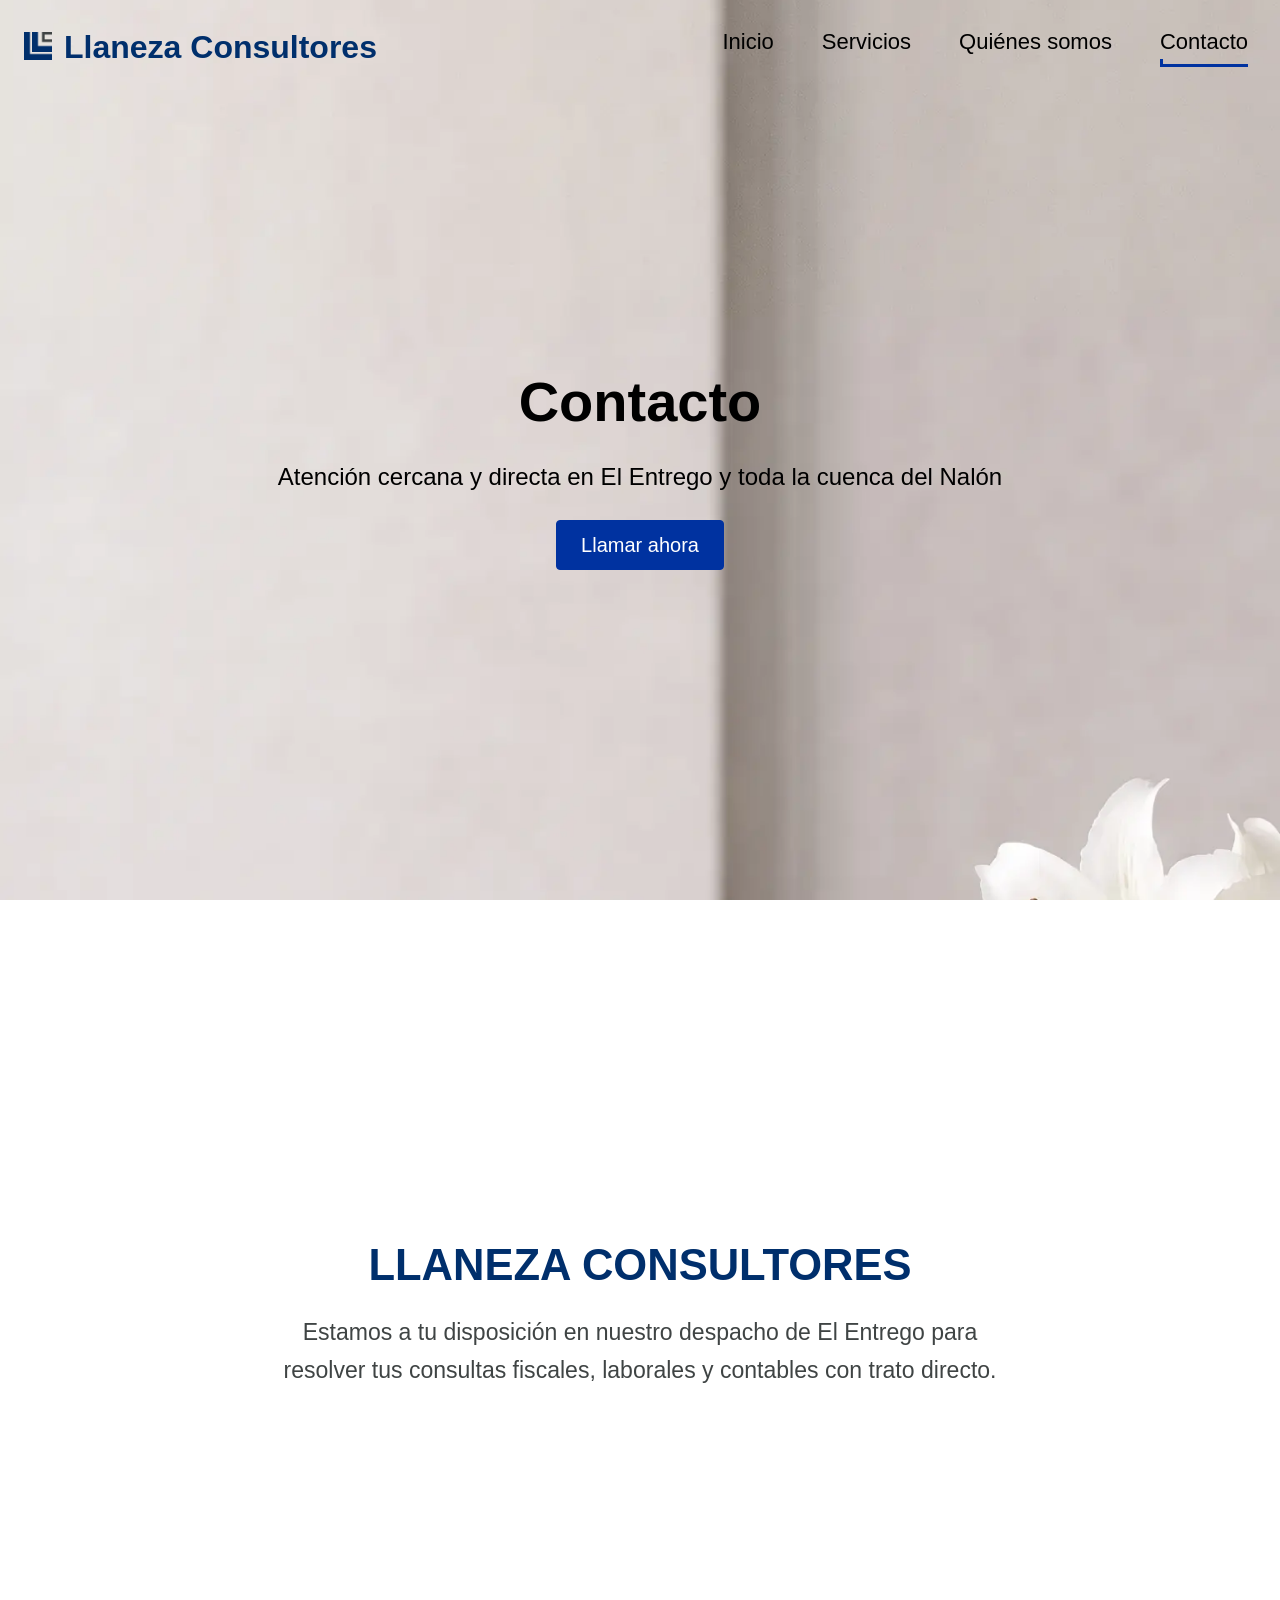
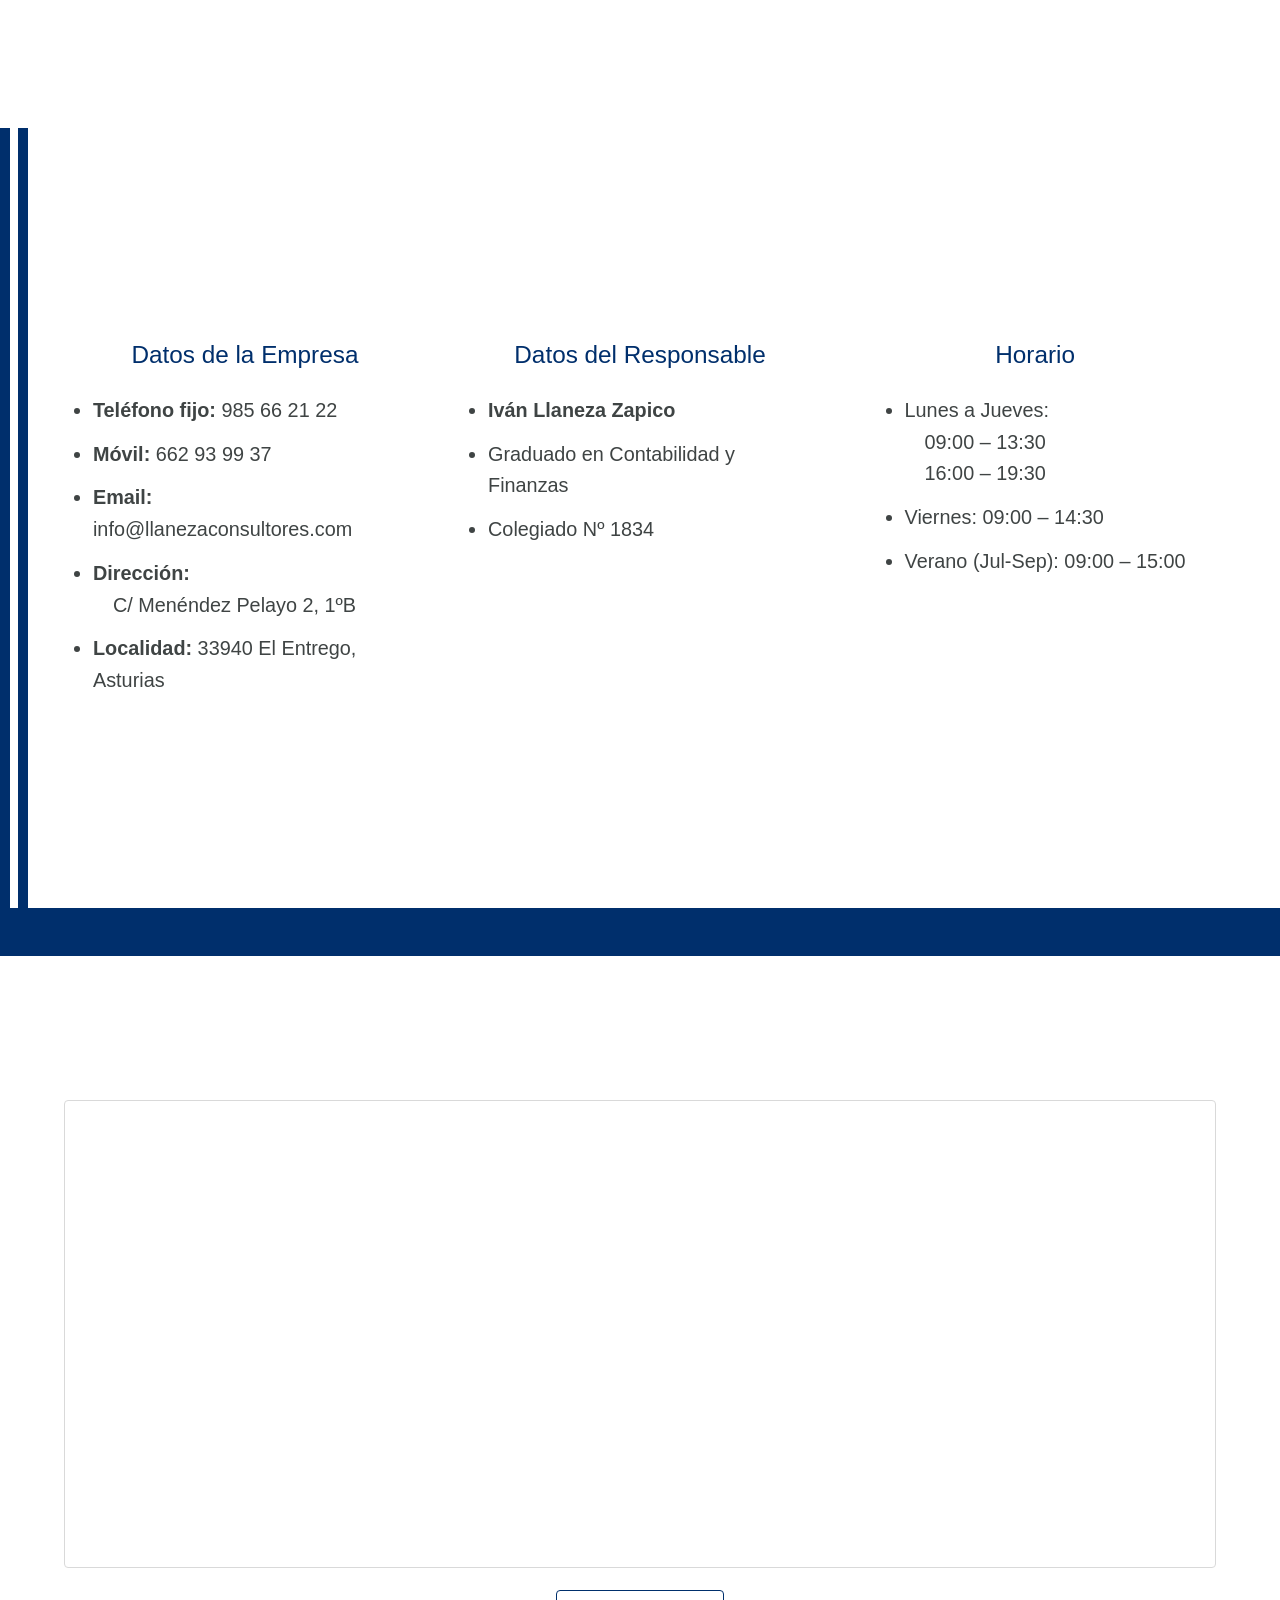
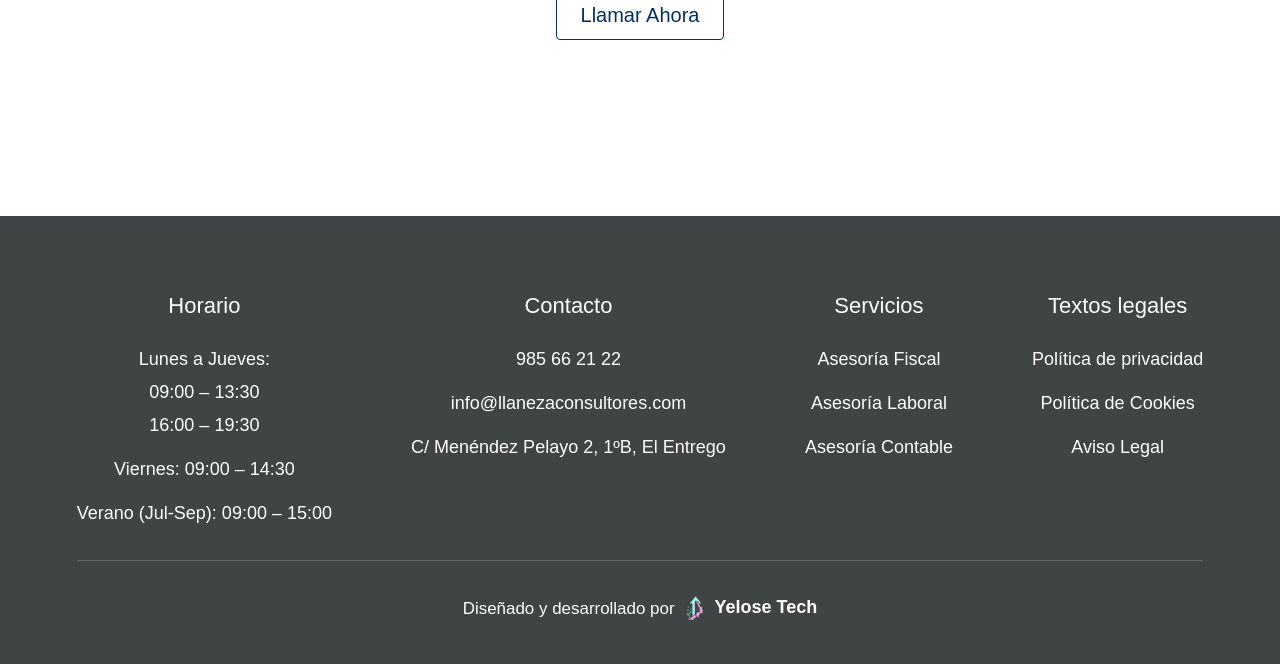
<file: public/contacto.html>
<!DOCTYPE html>
<html lang="es">
<head>
    <meta charset="utf-8">
    <meta name="viewport" content="width=device-width, initial-scale=1">
    <link rel="icon" href="images/favicon.png" type="image/png">
    <title>Contacto en El Entrego | Llaneza Consultores</title>
    <meta name="description" content="Contacta con Llaneza Consultores en El Entrego (Asturias). Teléfonos, correo electrónico, horario de atención, datos colegiales y ubicación en la cuenca del Nalón.">
    <link rel="canonical" href="https://llaneza-consultores.web.app/contacto.html">
    <meta property="og:title" content="Contacto en El Entrego | Llaneza Consultores">
    <meta property="og:description" content="Contacta con Llaneza Consultores en El Entrego (Asturias). Teléfonos, correo electrónico, horario de atención, datos colegiales y ubicación en la cuenca del Nalón.">
    <meta property="og:type" content="website">
    <meta property="og:url" content="https://llaneza-consultores.web.app/contacto.html">
    <meta property="og:image" content="https://llaneza-consultores.web.app/images/cabecera/fondo-cabecera.webp">
    <meta property="og:locale" content="es_ES">
    <meta property="og:site_name" content="Llaneza Consultores">
    <meta name="twitter:card" content="summary_large_image">
    <meta name="twitter:title" content="Contacto en El Entrego | Llaneza Consultores">
    <meta name="twitter:description" content="Contacta con Llaneza Consultores en El Entrego (Asturias). Teléfonos, correo electrónico, horario de atención, datos colegiales y ubicación en la cuenca del Nalón.">
    <meta name="twitter:image" content="https://llaneza-consultores.web.app/images/cabecera/fondo-cabecera.webp">
    <link rel="stylesheet" href="css/shared.css">
    <link rel="stylesheet" href="css/contacto.css">
    <script type="application/ld+json">
{
  "@context": "https://schema.org",
  "@type": "ContactPage",
  "name": "Contacto — Llaneza Consultores",
  "description": "Información de contacto, horario y ubicación de Llaneza Consultores en El Entrego, Asturias.",
  "url": "https://llaneza-consultores.web.app/contacto.html",
  "mainEntity": {
    "@id": "https://llaneza-consultores.web.app/#organizacion"
  }
}
    </script>
    <script type="application/ld+json">
{
  "@context": "https://schema.org",
  "@type": "BreadcrumbList",
  "itemListElement": [
    {
      "@type": "ListItem",
      "position": 1,
      "name": "Inicio",
      "item": "https://llaneza-consultores.web.app/"
    },
    {
      "@type": "ListItem",
      "position": 2,
      "name": "Contacto",
      "item": "https://llaneza-consultores.web.app/contacto.html"
    }
  ]
}
    </script>
</head>
<body data-hero>
    <header>
        <a href="index.html" aria-label="Inicio — Llaneza Consultores">
            <img src="images/logo-llaneza.png" alt="Llaneza Consultores" width="140" height="140">
            Llaneza Consultores
        </a>
        <button type="button" aria-label="Abrir menú" aria-expanded="false" aria-controls="menu-principal"></button>
        <nav id="menu-principal" aria-label="Principal">
            <ul>
                <li>
                    <a href="index.html">Inicio</a>
                </li>
                <li>
                    <span tabindex="0">Servicios</span>
                    <ul>
                        <li><a href="fiscal.html">Asesoría Fiscal</a></li>
                        <li><a href="laboral.html">Asesoría Laboral</a></li>
                        <li><a href="contable.html">Asesoría Contable</a></li>
                    </ul>
                </li>
                <li>
                    <a href="quienes-somos.html">Quiénes somos</a>
                </li>
                <li>
                    <a href="contacto.html" aria-current="page">Contacto</a>
                </li>
            </ul>
        </nav>
    </header>
    <div>
        <picture>
            <source media="(orientation: portrait)" srcset="images/cabecera/fondo-cabecera-pq.webp" type="image/webp">
            <source media="(max-width: 50rem)" srcset="images/cabecera/fondo-cabecera-pq.webp" width="800" height="800" type="image/webp">
            <source media="(max-width: 75rem)" srcset="images/cabecera/fondo-cabecera-md.webp" width="1200" height="675" type="image/webp">
            <img src="images/cabecera/fondo-cabecera.webp" alt="" width="1672" height="941">
        </picture>
        <section aria-labelledby="contacto-hero">
            <h1 id="contacto-hero">Contacto</h1>
            <p>Atención cercana y directa en El Entrego y toda la cuenca del Nalón</p>
            <a href="tel:+34985662122" data-type="primary">Llamar ahora</a>
        </section>
    </div>

    <main>
        <section aria-labelledby="presentacion-contacto-titulo">
            <h2 id="presentacion-contacto-titulo">LLANEZA CONSULTORES</h2>
            <p>Estamos a tu disposición en nuestro despacho de El Entrego para resolver tus consultas fiscales, laborales y contables con trato directo.</p>
        </section>

        <section aria-labelledby="datos-empresa-titulo">
            <h2 id="datos-empresa-titulo" class="sr-only">Datos de contacto, responsable y horario</h2>
            <div>
                <section aria-labelledby="datos-empresa-col">
                    <h3 id="datos-empresa-col">Datos de la Empresa</h3>
                    <address>
                        <ul>
                            <li><strong>Teléfono fijo:</strong> <a href="tel:+34985662122">985 66 21 22</a></li>
                            <li><strong>Móvil:</strong> <a href="tel:+34662939937">662 93 99 37</a></li>
                            <li><strong>Email:</strong> <a href="mailto:info@llanezaconsultores.com">info@llanezaconsultores.com</a></li>
                            <li><strong>Dirección:</strong> <span class="no-wrap">C/ Menéndez Pelayo 2, 1ºB</span></li>
                            <li><strong>Localidad:</strong> 33940 El Entrego, Asturias</li>
                        </ul>
                    </address>
                </section>

                <section aria-labelledby="datos-responsable-col">
                    <h3 id="datos-responsable-col">Datos del Responsable</h3>
                    <ul>
                        <li><strong>Iván Llaneza Zapico</strong></li>
                        <li>Graduado en Contabilidad y Finanzas</li>
                        <li>Colegiado Nº 1834</li>
                    </ul>
                </section>

                <section aria-labelledby="horario-col">
                    <h3 id="horario-col">Horario</h3>
                    <ul>
                        <li>
                            Lunes a Jueves:
                            <span>09:00 – 13:30</span>
                            <span>16:00 – 19:30</span>
                        </li>
                        <li>Viernes: 09:00 – 14:30</li>
                        <li>Verano (Jul-Sep): 09:00 – 15:00</li>
                    </ul>
                </section>
            </div>
        </section>

        <section aria-labelledby="ubicacion-titulo">
            <h2 id="ubicacion-titulo" class="sr-only">Ubicación y contacto directo</h2>
            <div>
                <iframe
                    src="https://www.google.com/maps?q=Calle+Men%C3%A9ndez+Pelayo,+2,+33940+El+Entrego,+Asturias&output=embed"
                    title="Mapa de ubicación de Llaneza Consultores en C/ Menéndez Pelayo 2, El Entrego"
                    loading="lazy"
                    referrerpolicy="no-referrer-when-downgrade"
                    allowfullscreen>
                </iframe>
            </div>
            <a href="tel:+34985662122" data-type="secondary">Llamar Ahora</a>
        </section>
    </main>

    <footer>
        <section>
            <h2>Horario</h2>
            <ul>
                <li>
                    Lunes a Jueves:
                    <span>09:00 – 13:30</span>
                    <span>16:00 – 19:30</span>
                </li>
                <li>Viernes: 09:00 – 14:30</li>
                <li>Verano (Jul-Sep): 09:00 – 15:00</li>
            </ul>
        </section>
        <section>
            <h2>Contacto</h2>
            <address>
                <p>
                    <a href="tel:+34985662122">985 66 21 22</a>
                </p>
                <p>
                    <a href="mailto:info@llanezaconsultores.com">info@llanezaconsultores.com</a>
                </p>
                <p>C/ Menéndez Pelayo 2, 1ºB, El Entrego</p>
            </address>
        </section>
        <nav aria-labelledby="footer-servicios">
            <h2 id="footer-servicios">Servicios</h2>
            <ul>
                <li><a href="fiscal.html">Asesoría Fiscal</a></li>
                <li><a href="laboral.html">Asesoría Laboral</a></li>
                <li><a href="contable.html">Asesoría Contable</a></li>
            </ul>
        </nav>
        <nav aria-labelledby="footer-textos-legales">
            <h2 id="footer-textos-legales">Textos legales</h2>
            <ul>
                <li><a href="privacy.html">Política de privacidad</a></li>
                <li><a href="cookies.html">Política de Cookies</a></li>
                <li><a href="aviso-legal.html">Aviso Legal</a></li>
            </ul>
        </nav>
        <p>
            Diseñado y desarrollado por
            <a href="https://yelose.tech" target="_blank" rel="noopener noreferrer">
                <img src="images/yelose-tech.png" alt="Yelose Tech" width="128" height="128">
                <span>Yelose Tech</span>
            </a>
        </p>
    </footer>
    <script src="js/index.js"></script>
</body>
</html>
</file>
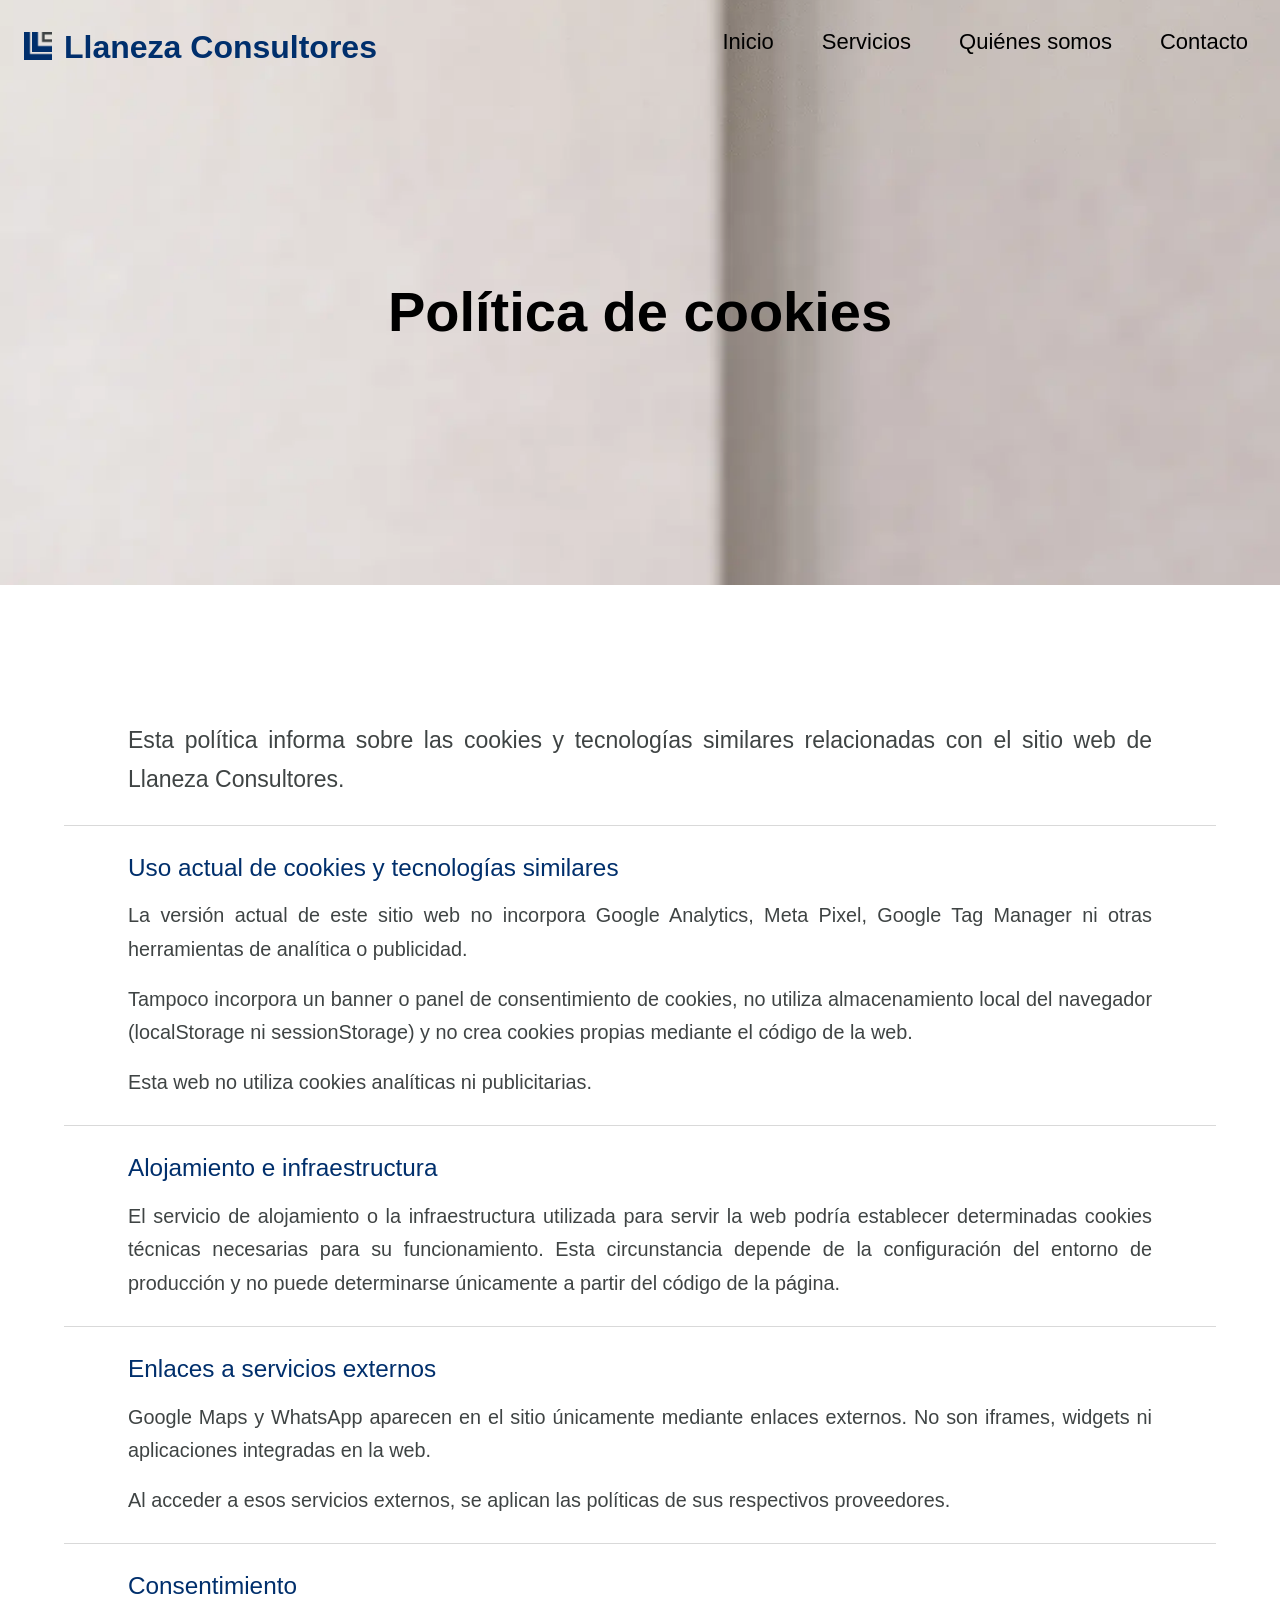
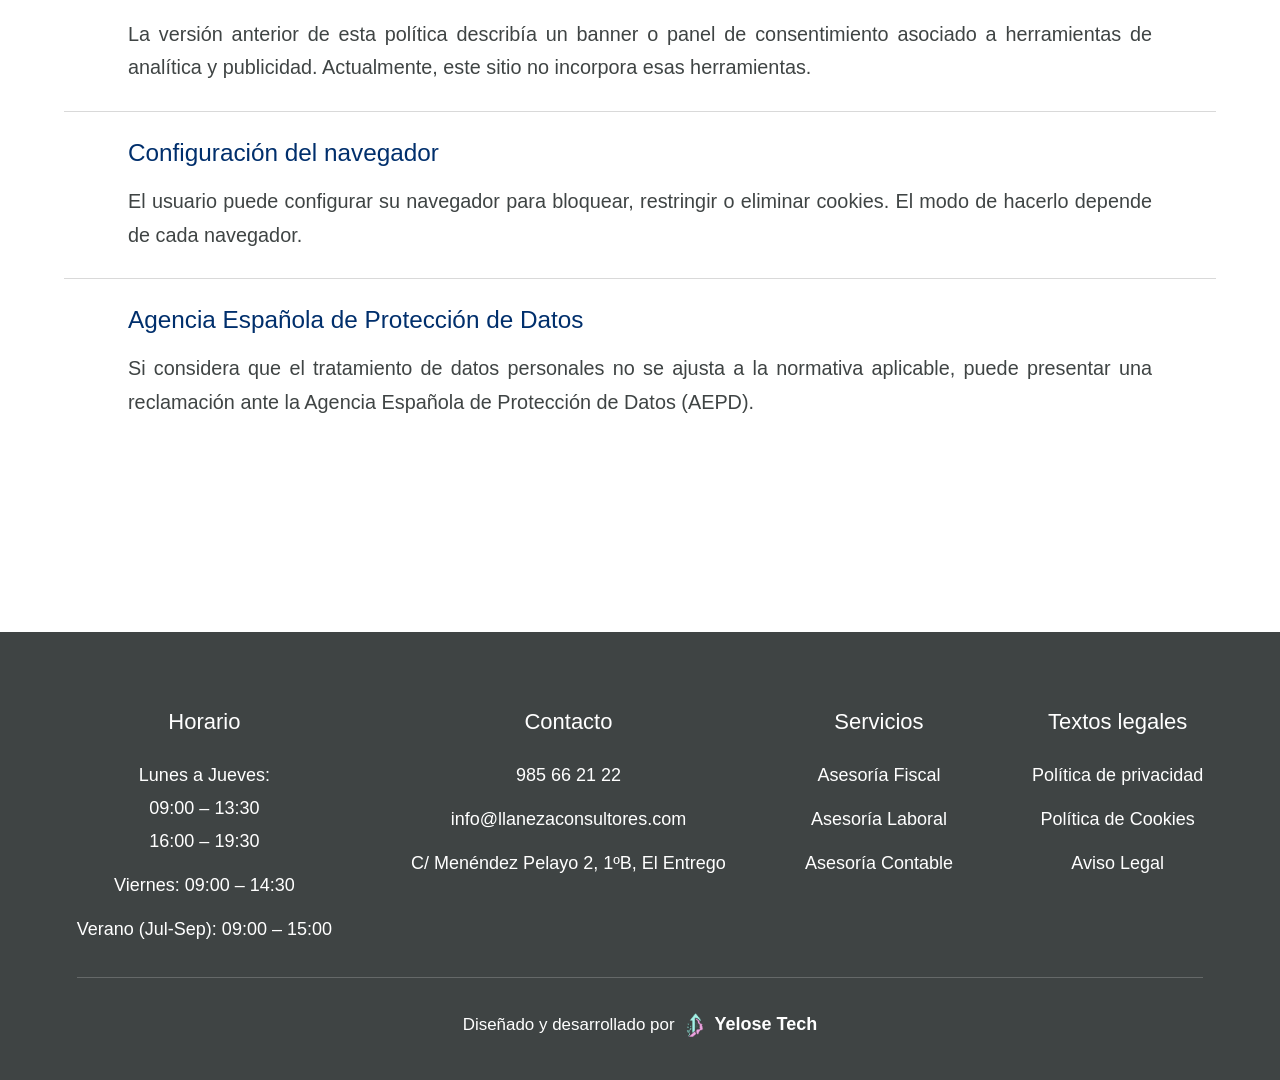
<file: public/cookies.html>
<!DOCTYPE html>
<html lang="es">

<head>
    <meta charset="utf-8">
    <meta name="viewport" content="width=device-width, initial-scale=1">
    <link rel="icon" href="images/favicon.png" type="image/png">
    <title>Política de cookies | Llaneza Consultores</title>
    <meta name="description" content="Política de cookies del sitio web de Llaneza Consultores.">
    <link rel="canonical" href="https://llaneza-consultores.web.app/cookies.html">
    <meta property="og:title" content="Política de cookies | Llaneza Consultores">
    <meta property="og:description" content="Política de cookies del sitio web de Llaneza Consultores.">
    <meta property="og:type" content="website">
    <meta property="og:url" content="https://llaneza-consultores.web.app/cookies.html">
    <meta property="og:image" content="https://llaneza-consultores.web.app/images/cabecera/fondo-cabecera.webp">
    <meta property="og:locale" content="es_ES">
    <meta property="og:site_name" content="Llaneza Consultores">
    <meta name="twitter:card" content="summary_large_image">
    <meta name="twitter:title" content="Política de cookies | Llaneza Consultores">
    <meta name="twitter:description" content="Política de cookies del sitio web de Llaneza Consultores.">
    <meta name="twitter:image" content="https://llaneza-consultores.web.app/images/cabecera/fondo-cabecera.webp">
    <link rel="stylesheet" href="css/shared.css">
    <link rel="stylesheet" href="css/legal.css">
</head>

<body data-hero>
    <header>
        <a href="index.html" aria-label="Inicio — Llaneza Consultores">
            <img src="images/logo-llaneza.png" alt="Llaneza Consultores" width="140" height="140">
            Llaneza Consultores
        </a>
        <button type="button" aria-label="Abrir menú" aria-expanded="false" aria-controls="menu-principal"></button>
        <nav id="menu-principal" aria-label="Principal">
            <ul>
                <li>
                    <a href="index.html">Inicio</a>
                </li>
                <li>
                    <span tabindex="0">Servicios</span>
                    <ul>
                        <li><a href="fiscal.html">Asesoría Fiscal</a></li>
                        <li><a href="laboral.html">Asesoría Laboral</a></li>
                        <li><a href="contable.html">Asesoría Contable</a></li>
                    </ul>
                </li>
                <li>
                    <a href="quienes-somos.html">Quiénes somos</a>
                </li>
                <li>
                    <a href="contacto.html">Contacto</a>
                </li>
            </ul>
        </nav>
    </header>
    <div>
        <picture>
            <source media="(orientation: portrait)" srcset="images/cabecera/fondo-cabecera-pq.webp" type="image/webp">
            <source media="(max-width: 50rem)" srcset="images/cabecera/fondo-cabecera-pq.webp" width="800" height="800" type="image/webp">
            <source media="(max-width: 75rem)" srcset="images/cabecera/fondo-cabecera-md.webp" width="1200" height="675" type="image/webp">
            <img src="images/cabecera/fondo-cabecera.webp" alt="" width="1672" height="941">
        </picture>
        <section aria-labelledby="cookies-hero">
            <h1 id="cookies-hero">Política de cookies</h1>
        </section>
    </div>

    <main class="legal">
        <p>Esta política informa sobre las cookies y tecnologías similares relacionadas con el sitio web de Llaneza
            Consultores.</p>
        <section aria-labelledby="cookies-uso-actual">
            <h2 id="cookies-uso-actual">Uso actual de cookies y tecnologías similares</h2>
            <p>La versión actual de este sitio web no incorpora Google Analytics, Meta Pixel, Google Tag Manager ni
                otras herramientas de analítica o publicidad.</p>
            <p>Tampoco incorpora un banner o panel de consentimiento de cookies, no utiliza almacenamiento local del
                navegador (localStorage ni sessionStorage) y no crea cookies propias mediante el código de la web.</p>
            <p>Esta web no utiliza cookies analíticas ni publicitarias.</p>
        </section>
        <section aria-labelledby="cookies-alojamiento">
            <h2 id="cookies-alojamiento">Alojamiento e infraestructura</h2>
            <p>El servicio de alojamiento o la infraestructura utilizada para servir la web podría establecer
                determinadas cookies técnicas necesarias para su funcionamiento. Esta circunstancia depende de la
                configuración del entorno de producción y no puede determinarse únicamente a partir del código de la
                página.</p>
        </section>
        <section aria-labelledby="cookies-enlaces">
            <h2 id="cookies-enlaces">Enlaces a servicios externos</h2>
            <p>Google Maps y WhatsApp aparecen en el sitio únicamente mediante enlaces externos. No son iframes, widgets
                ni aplicaciones integradas en la web.</p>
            <p>Al acceder a esos servicios externos, se aplican las políticas de sus respectivos proveedores.</p>
        </section>
        <section aria-labelledby="cookies-consentimiento">
            <h2 id="cookies-consentimiento">Consentimiento</h2>
            <p>La versión anterior de esta política describía un banner o panel de consentimiento asociado a
                herramientas de analítica y publicidad. Actualmente, este sitio no incorpora esas herramientas.</p>
        </section>
        <section aria-labelledby="cookies-navegador">
            <h2 id="cookies-navegador">Configuración del navegador</h2>
            <p>El usuario puede configurar su navegador para bloquear, restringir o eliminar cookies. El modo de hacerlo
                depende de cada navegador.</p>
        </section>
        <section aria-labelledby="cookies-aepd">
            <h2 id="cookies-aepd">Agencia Española de Protección de Datos</h2>
            <p>Si considera que el tratamiento de datos personales no se ajusta a la normativa aplicable, puede
                presentar una reclamación ante la Agencia Española de Protección de Datos (AEPD).</p>
        </section>
    </main>

    <footer>
        <section>
            <h2>Horario</h2>
            <ul>
                <li>
                    Lunes a Jueves:
                    <span>09:00 – 13:30</span>
                    <span>16:00 – 19:30</span>
                </li>
                <li>Viernes: 09:00 – 14:30</li>
                <li>Verano (Jul-Sep): 09:00 – 15:00</li>
            </ul>
        </section>
        <section>
            <h2>Contacto</h2>
            <address>
                <p>
                    <a href="tel:+34985662122">985 66 21 22</a>
                </p>
                <p>
                    <a href="mailto:info@llanezaconsultores.com">info@llanezaconsultores.com</a>
                </p>
                <p>C/ Menéndez Pelayo 2, 1ºB, El Entrego</p>
            </address>
        </section>
        <nav aria-labelledby="footer-servicios">
            <h2 id="footer-servicios">Servicios</h2>
            <ul>
                <li><a href="fiscal.html">Asesoría Fiscal</a></li>
                <li><a href="laboral.html">Asesoría Laboral</a></li>
                <li><a href="contable.html">Asesoría Contable</a></li>
            </ul>
        </nav>
        <nav aria-labelledby="footer-textos-legales">
            <h2 id="footer-textos-legales">Textos legales</h2>
            <ul>
                <li><a href="privacy.html">Política de privacidad</a></li>
                <li><a href="cookies.html">Política de Cookies</a></li>
                <li><a href="aviso-legal.html">Aviso Legal</a></li>
            </ul>
        </nav>
        <p>
            Diseñado y desarrollado por
            <a href="https://yelose.tech" target="_blank" rel="noopener noreferrer">
                <img src="images/yelose-tech.png" alt="Yelose Tech" width="128" height="128">
                <span>Yelose Tech</span>
            </a>
        </p>
    </footer>
    <script src="js/index.js"></script>
</body>

</html>
</file>
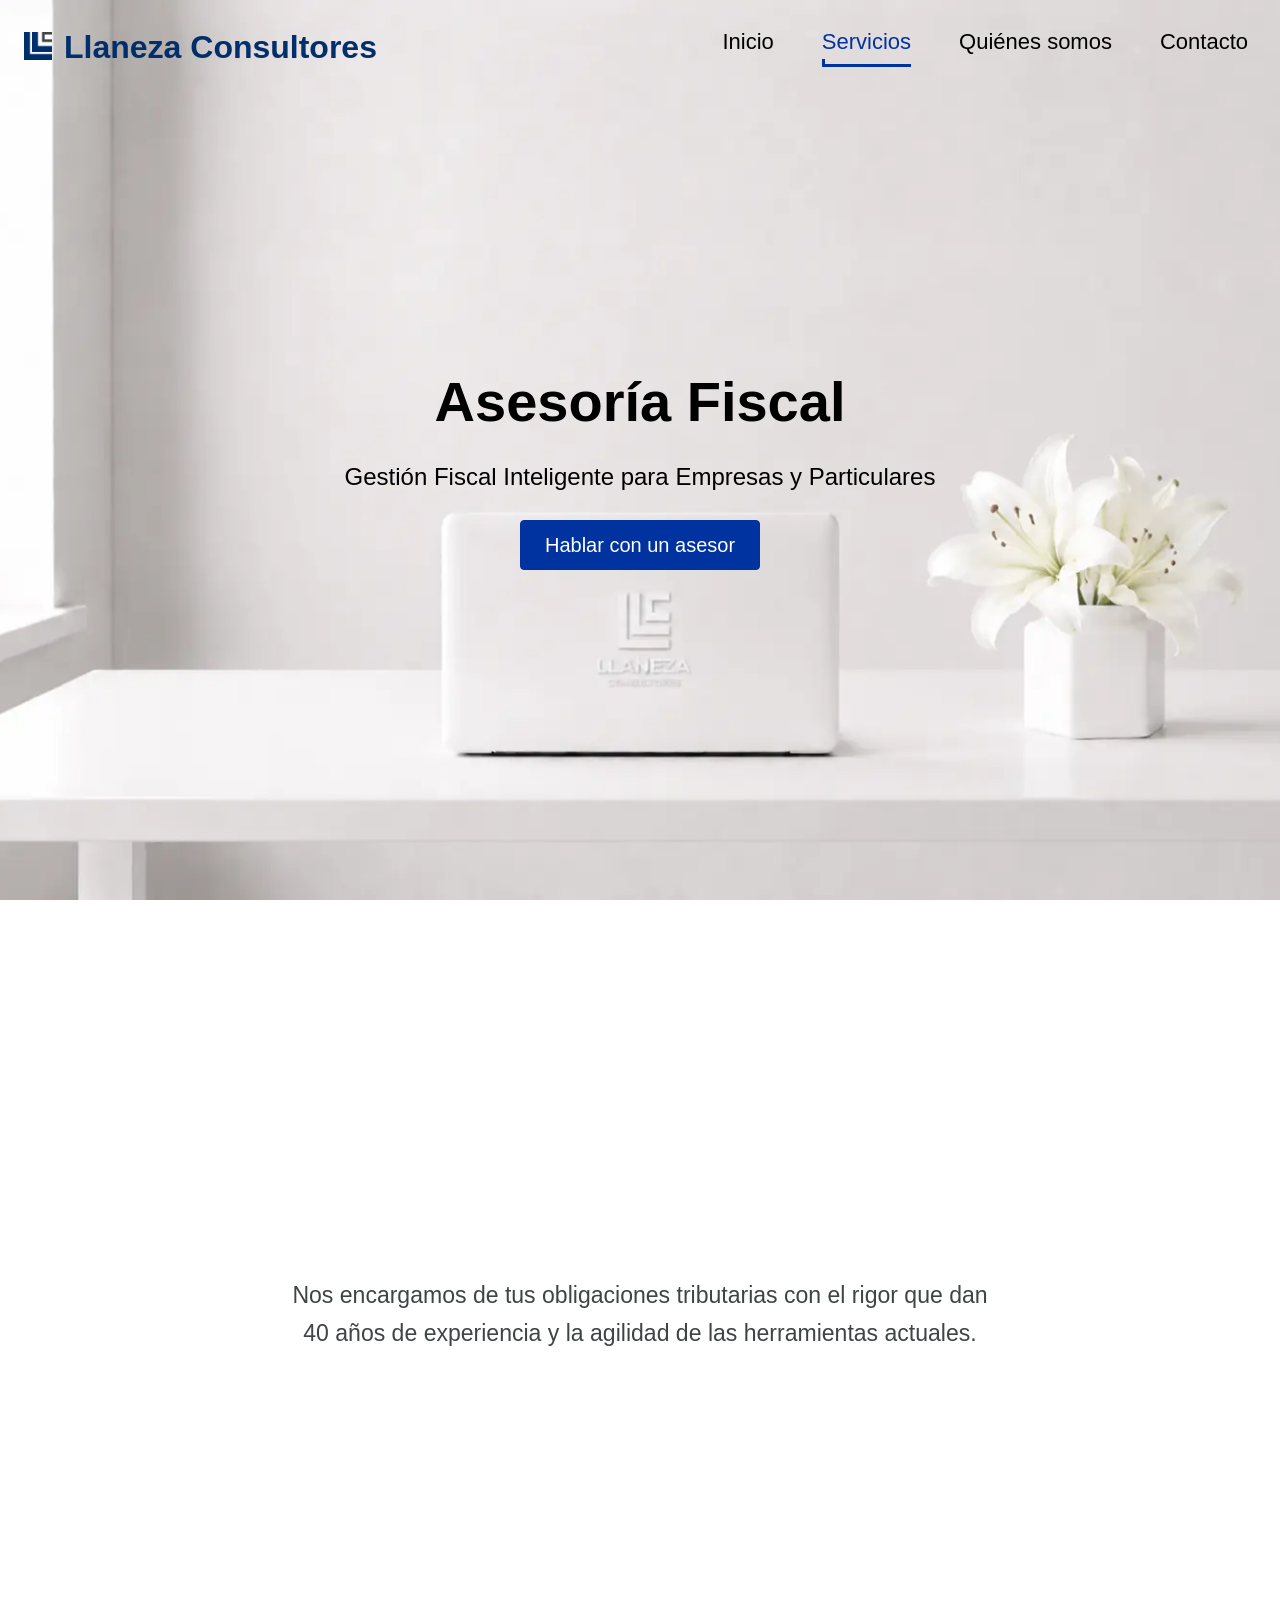
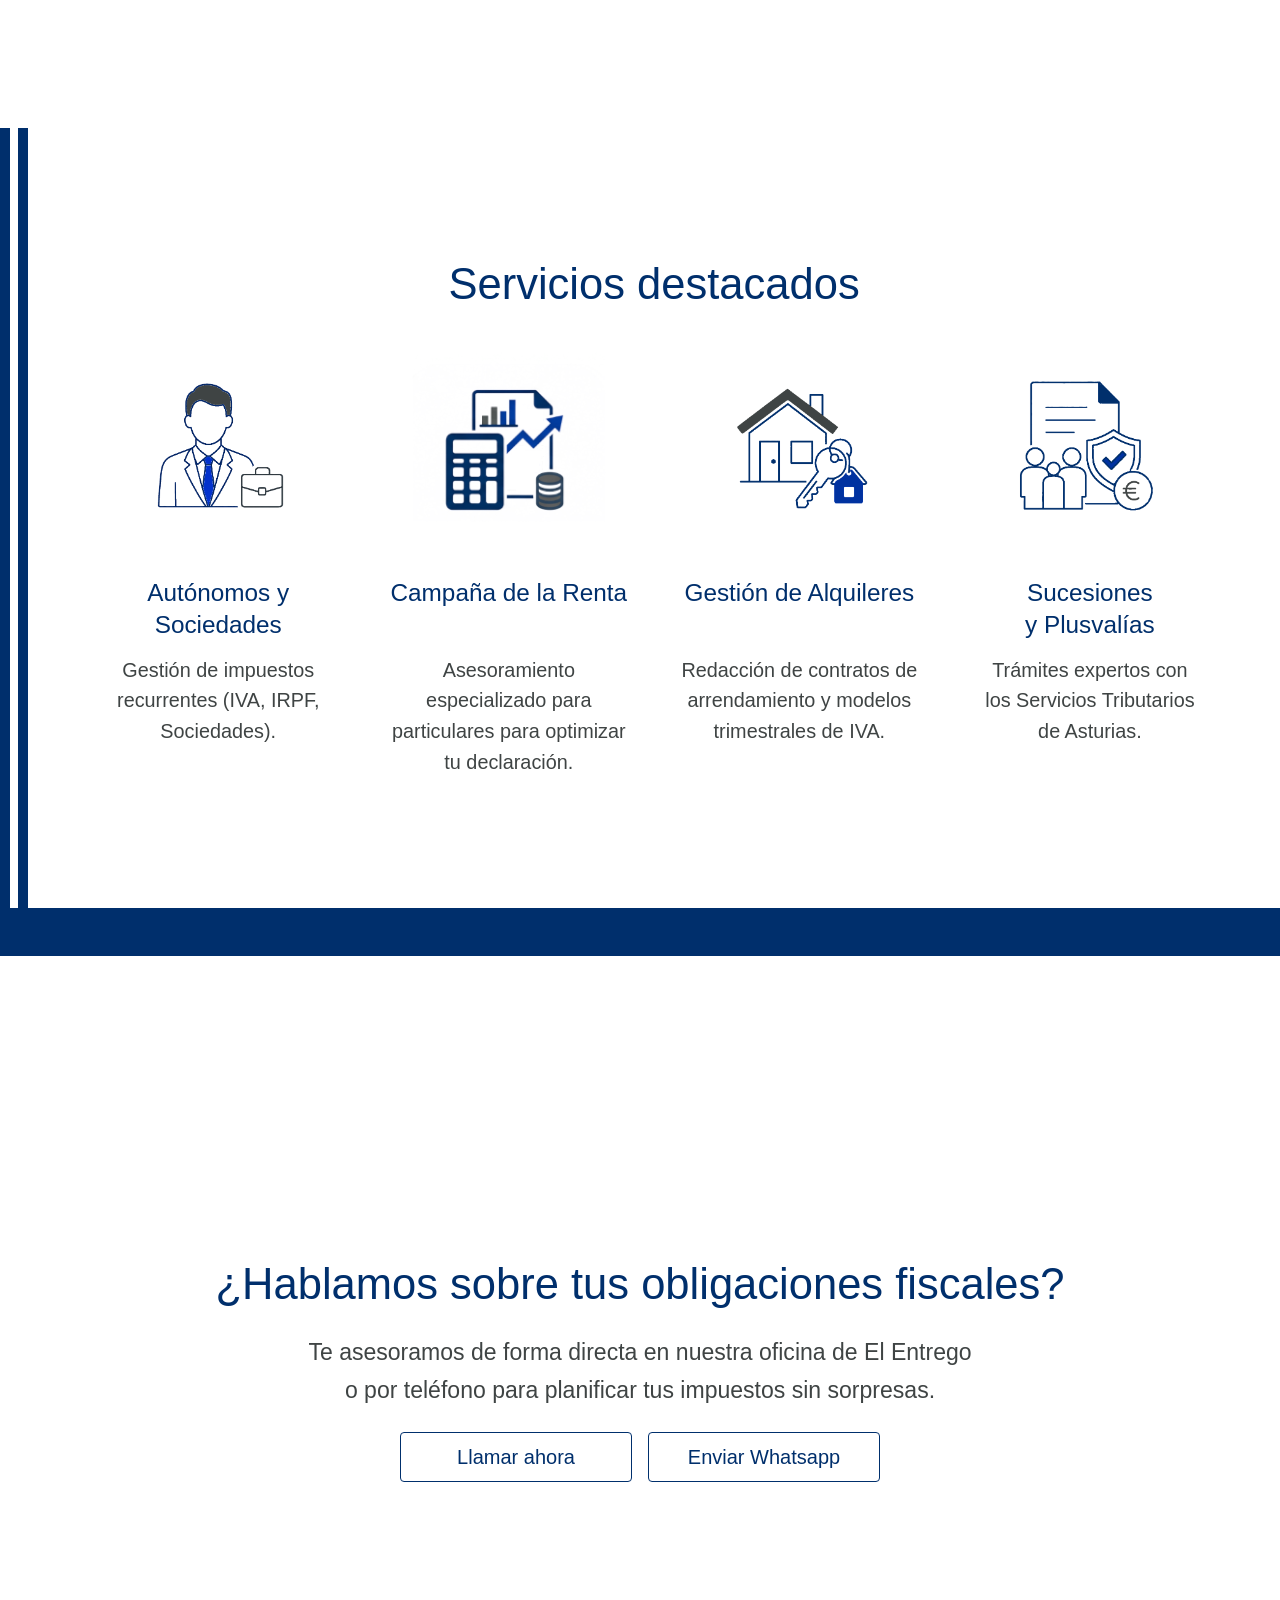
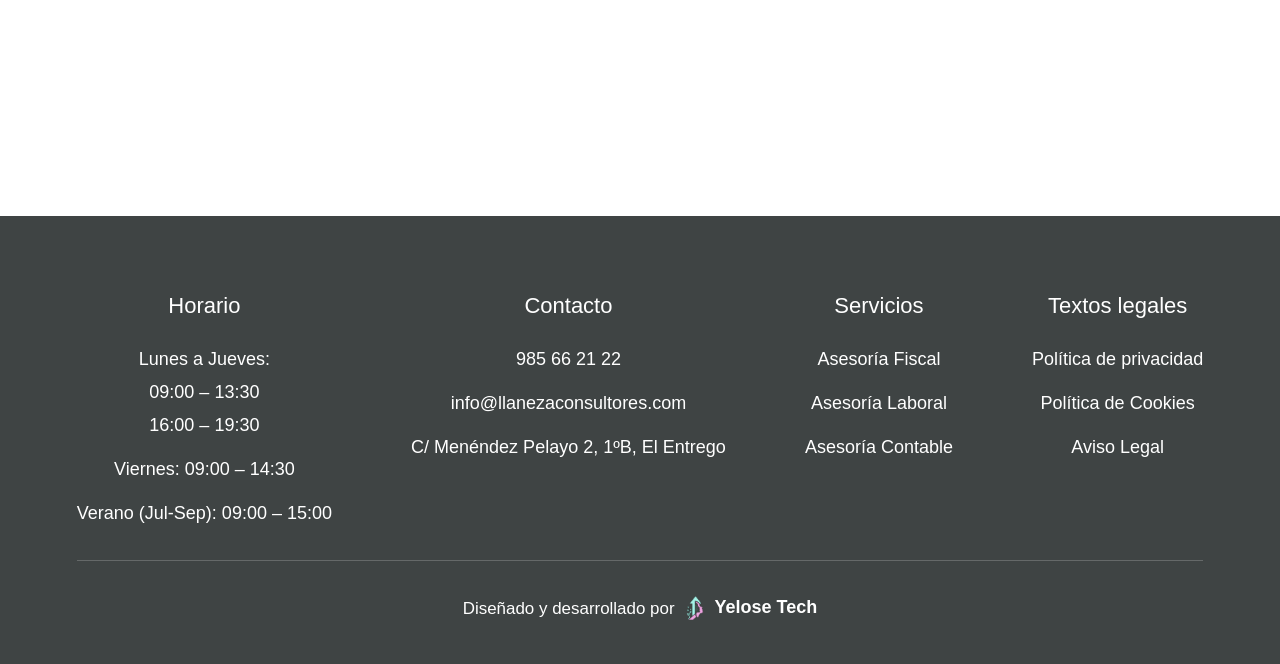
<file: public/fiscal.html>
<!DOCTYPE html>
<html lang="es">
<head>
    <meta charset="utf-8">
    <meta name="viewport" content="width=device-width, initial-scale=1">
    <link rel="icon" href="images/favicon.png" type="image/png">
    <title>Asesoría Fiscal en El Entrego | Llaneza Consultores</title>
    <meta name="description" content="Gestión fiscal para empresas, autónomos y particulares en El Entrego y la cuenca del Nalón. IVA, IRPF, Sociedades, Renta, alquileres y sucesiones.">
    <link rel="canonical" href="https://llaneza-consultores.web.app/fiscal.html">
    <meta property="og:title" content="Asesoría Fiscal en El Entrego | Llaneza Consultores">
    <meta property="og:description" content="Gestión fiscal para empresas, autónomos y particulares en El Entrego y la cuenca del Nalón. IVA, IRPF, Sociedades, Renta, alquileres y sucesiones.">
    <meta property="og:type" content="website">
    <meta property="og:url" content="https://llaneza-consultores.web.app/fiscal.html">
    <meta property="og:image" content="https://llaneza-consultores.web.app/images/cabecera/fondo-cabecera.webp">
    <meta property="og:locale" content="es_ES">
    <meta property="og:site_name" content="Llaneza Consultores">
    <meta name="twitter:card" content="summary_large_image">
    <meta name="twitter:title" content="Asesoría Fiscal en El Entrego | Llaneza Consultores">
    <meta name="twitter:description" content="Gestión fiscal para empresas, autónomos y particulares en El Entrego y la cuenca del Nalón. IVA, IRPF, Sociedades, Renta, alquileres y sucesiones.">
    <meta name="twitter:image" content="https://llaneza-consultores.web.app/images/cabecera/fondo-cabecera.webp">
    <link rel="stylesheet" href="css/shared.css">
    <link rel="stylesheet" href="css/servicios.css">
    <script type="application/ld+json">
{
  "@context": "https://schema.org",
  "@type": "Service",
  "serviceType": "Asesoría Fiscal",
  "name": "Asesoría Fiscal para Empresas y Particulares",
  "description": "Gestión de obligaciones tributarias para autónomos, sociedades y particulares: IVA, IRPF, Impuesto de Sociedades, Campaña de la Renta, gestión de alquileres y tramitación de sucesiones y plusvalías.",
  "provider": {
    "@id": "https://llaneza-consultores.web.app/#organizacion"
  },
  "areaServed": {
    "@type": "Place",
    "name": "Cuenca del Nalón"
  },
  "url": "https://llaneza-consultores.web.app/fiscal.html"
}
    </script>
    <script type="application/ld+json">
{
  "@context": "https://schema.org",
  "@type": "BreadcrumbList",
  "itemListElement": [
    {
      "@type": "ListItem",
      "position": 1,
      "name": "Inicio",
      "item": "https://llaneza-consultores.web.app/"
    },
    {
      "@type": "ListItem",
      "position": 2,
      "name": "Asesoría Fiscal",
      "item": "https://llaneza-consultores.web.app/fiscal.html"
    }
  ]
}
    </script>
</head>
<body data-hero>
    <header>
        <a href="index.html" aria-label="Inicio — Llaneza Consultores">
            <img src="images/logo-llaneza.png" alt="Llaneza Consultores" width="140" height="140">
            Llaneza Consultores
        </a>
        <button type="button" aria-label="Abrir menú" aria-expanded="false" aria-controls="menu-principal"></button>
        <nav id="menu-principal" aria-label="Principal">
            <ul>
                <li>
                    <a href="index.html">Inicio</a>
                </li>
                <li>
                    <span tabindex="0">Servicios</span>
                    <ul>
                        <li><a href="fiscal.html" aria-current="page">Asesoría Fiscal</a></li>
                        <li><a href="laboral.html">Asesoría Laboral</a></li>
                        <li><a href="contable.html">Asesoría Contable</a></li>
                    </ul>
                </li>
                <li>
                    <a href="quienes-somos.html">Quiénes somos</a>
                </li>
                <li>
                    <a href="contacto.html">Contacto</a>
                </li>
            </ul>
        </nav>
    </header>
    <div>
        <picture>
            <source media="(orientation: portrait)" srcset="images/cabecera/fondo-cabecera-pq.webp" type="image/webp">
            <source media="(max-width: 50rem)" srcset="images/cabecera/fondo-cabecera-pq.webp" width="800" height="800" type="image/webp">
            <source media="(max-width: 75rem)" srcset="images/cabecera/fondo-cabecera-md.webp" width="1200" height="675" type="image/webp">
            <img src="images/cabecera/fondo-cabecera.webp" alt="" width="1672" height="941">
        </picture>
        <section aria-labelledby="servicio-hero">
            <h1 id="servicio-hero">Asesoría Fiscal</h1>
            <p>Gestión Fiscal Inteligente para Empresas y Particulares</p>
            <a href="tel:+34985662122" data-type="primary">Hablar con un asesor</a>
        </section>
    </div>

    <main>
        <section aria-labelledby="servicio-intro">
            <h2 id="servicio-intro" class="sr-only">Presentación del servicio</h2>
            <p>Nos encargamos de tus obligaciones tributarias con el rigor que dan 40 años de experiencia y la agilidad de las herramientas actuales.</p>
        </section>

        <section aria-labelledby="servicio-destacados">
            <h2 id="servicio-destacados">Servicios destacados</h2>
            <div>
                <article>
                    <img src="images/iconos/fiscal/autonomos-sociedades.png" alt="Autónomos y Sociedades" width="128" height="128">
                    <h3>Autónomos y Sociedades</h3>
                    <p>Gestión de impuestos recurrentes (IVA, IRPF, Sociedades).</p>
                </article>
                <article>
                    <img src="images/iconos/fiscal/asesoria-contable.png" alt="Campaña de la Renta" width="128" height="128">
                    <h3>Campaña de la Renta</h3>
                    <p>Asesoramiento especializado para particulares para optimizar tu declaración.</p>
                </article>
                <article>
                    <img src="images/iconos/fiscal/alquileres.png" alt="Gestión de Alquileres" width="128" height="128">
                    <h3>Gestión de Alquileres</h3>
                    <p>Redacción de contratos de arrendamiento y modelos trimestrales de IVA.</p>
                </article>
                <article>
                    <img src="images/iconos/fiscal/sucesiones-plusvalias.png" alt="Sucesiones y Plusvalías" width="128" height="128">
                    <h3>Sucesiones y Plusvalías</h3>
                    <p>Trámites expertos con los Servicios Tributarios de Asturias.</p>
                </article>
            </div>
        </section>

        <section aria-labelledby="servicio-cta">
            <h2 id="servicio-cta">¿Hablamos sobre tus obligaciones fiscales?</h2>
            <p>Te asesoramos de forma directa en nuestra oficina de El Entrego o por teléfono para planificar tus impuestos sin sorpresas.</p>
            <ul>
                <li>
                    <a href="tel:+34985662122" data-type="secondary">Llamar ahora</a>
                </li>
                <li>
                    <a href="https://wa.me/34662939937" data-type="secondary">Enviar Whatsapp</a>
                </li>
            </ul>
        </section>
    </main>

    <footer>
        <section>
            <h2>Horario</h2>
            <ul>
                <li>
                    Lunes a Jueves:
                    <span>09:00 – 13:30</span>
                    <span>16:00 – 19:30</span>
                </li>
                <li>Viernes: 09:00 – 14:30</li>
                <li>Verano (Jul-Sep): 09:00 – 15:00</li>
            </ul>
        </section>
        <section>
            <h2>Contacto</h2>
            <address>
                <p>
                    <a href="tel:+34985662122">985 66 21 22</a>
                </p>
                <p>
                    <a href="mailto:info@llanezaconsultores.com">info@llanezaconsultores.com</a>
                </p>
                <p>C/ Menéndez Pelayo 2, 1ºB, El Entrego</p>
            </address>
        </section>
        <nav aria-labelledby="footer-servicios">
            <h2 id="footer-servicios">Servicios</h2>
            <ul>
                <li><a href="fiscal.html">Asesoría Fiscal</a></li>
                <li><a href="laboral.html">Asesoría Laboral</a></li>
                <li><a href="contable.html">Asesoría Contable</a></li>
            </ul>
        </nav>
        <nav aria-labelledby="footer-textos-legales">
            <h2 id="footer-textos-legales">Textos legales</h2>
            <ul>
                <li><a href="privacy.html">Política de privacidad</a></li>
                <li><a href="cookies.html">Política de Cookies</a></li>
                <li><a href="aviso-legal.html">Aviso Legal</a></li>
            </ul>
        </nav>
        <p>
            Diseñado y desarrollado por
            <a href="https://yelose.tech" target="_blank" rel="noopener noreferrer">
                <img src="images/yelose-tech.png" alt="Yelose Tech" width="128" height="128">
                <span>Yelose Tech</span>
            </a>
        </p>
    </footer>
    <script src="js/index.js"></script>
</body>
</html>
</file>
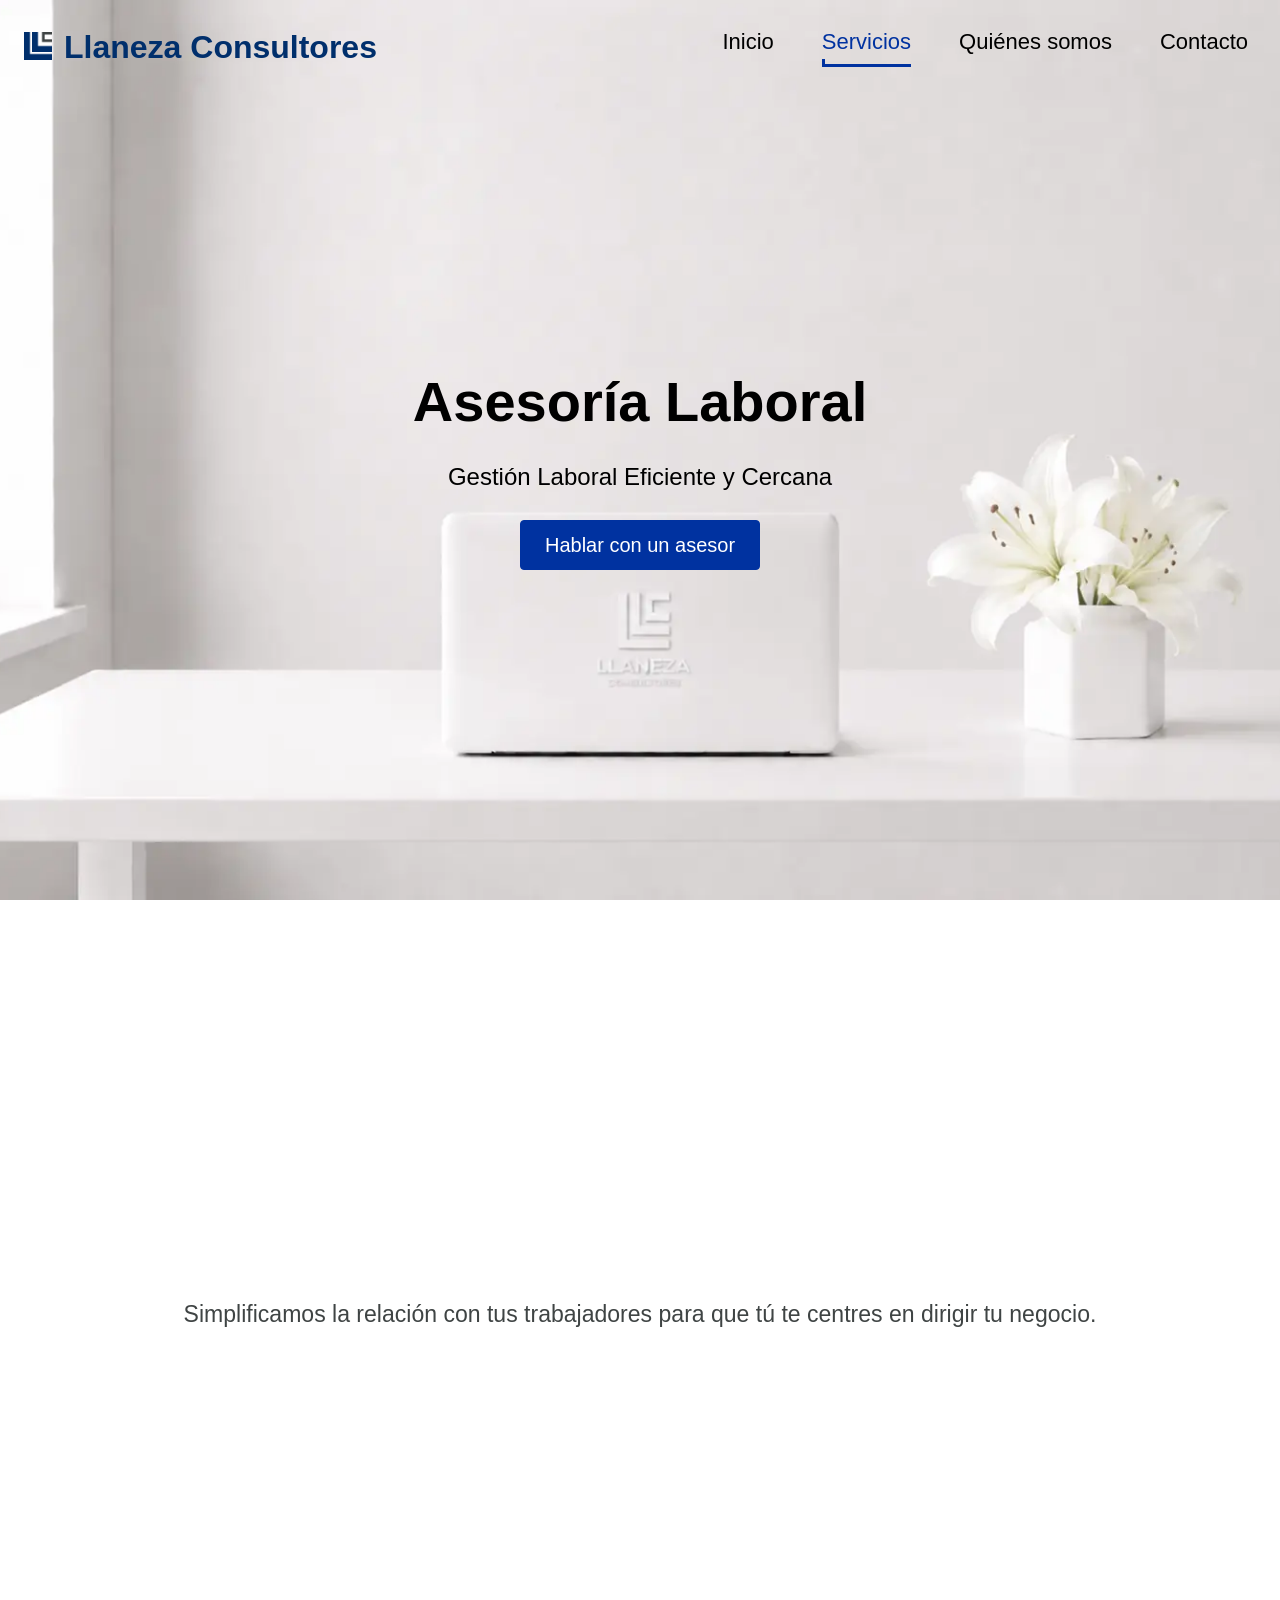
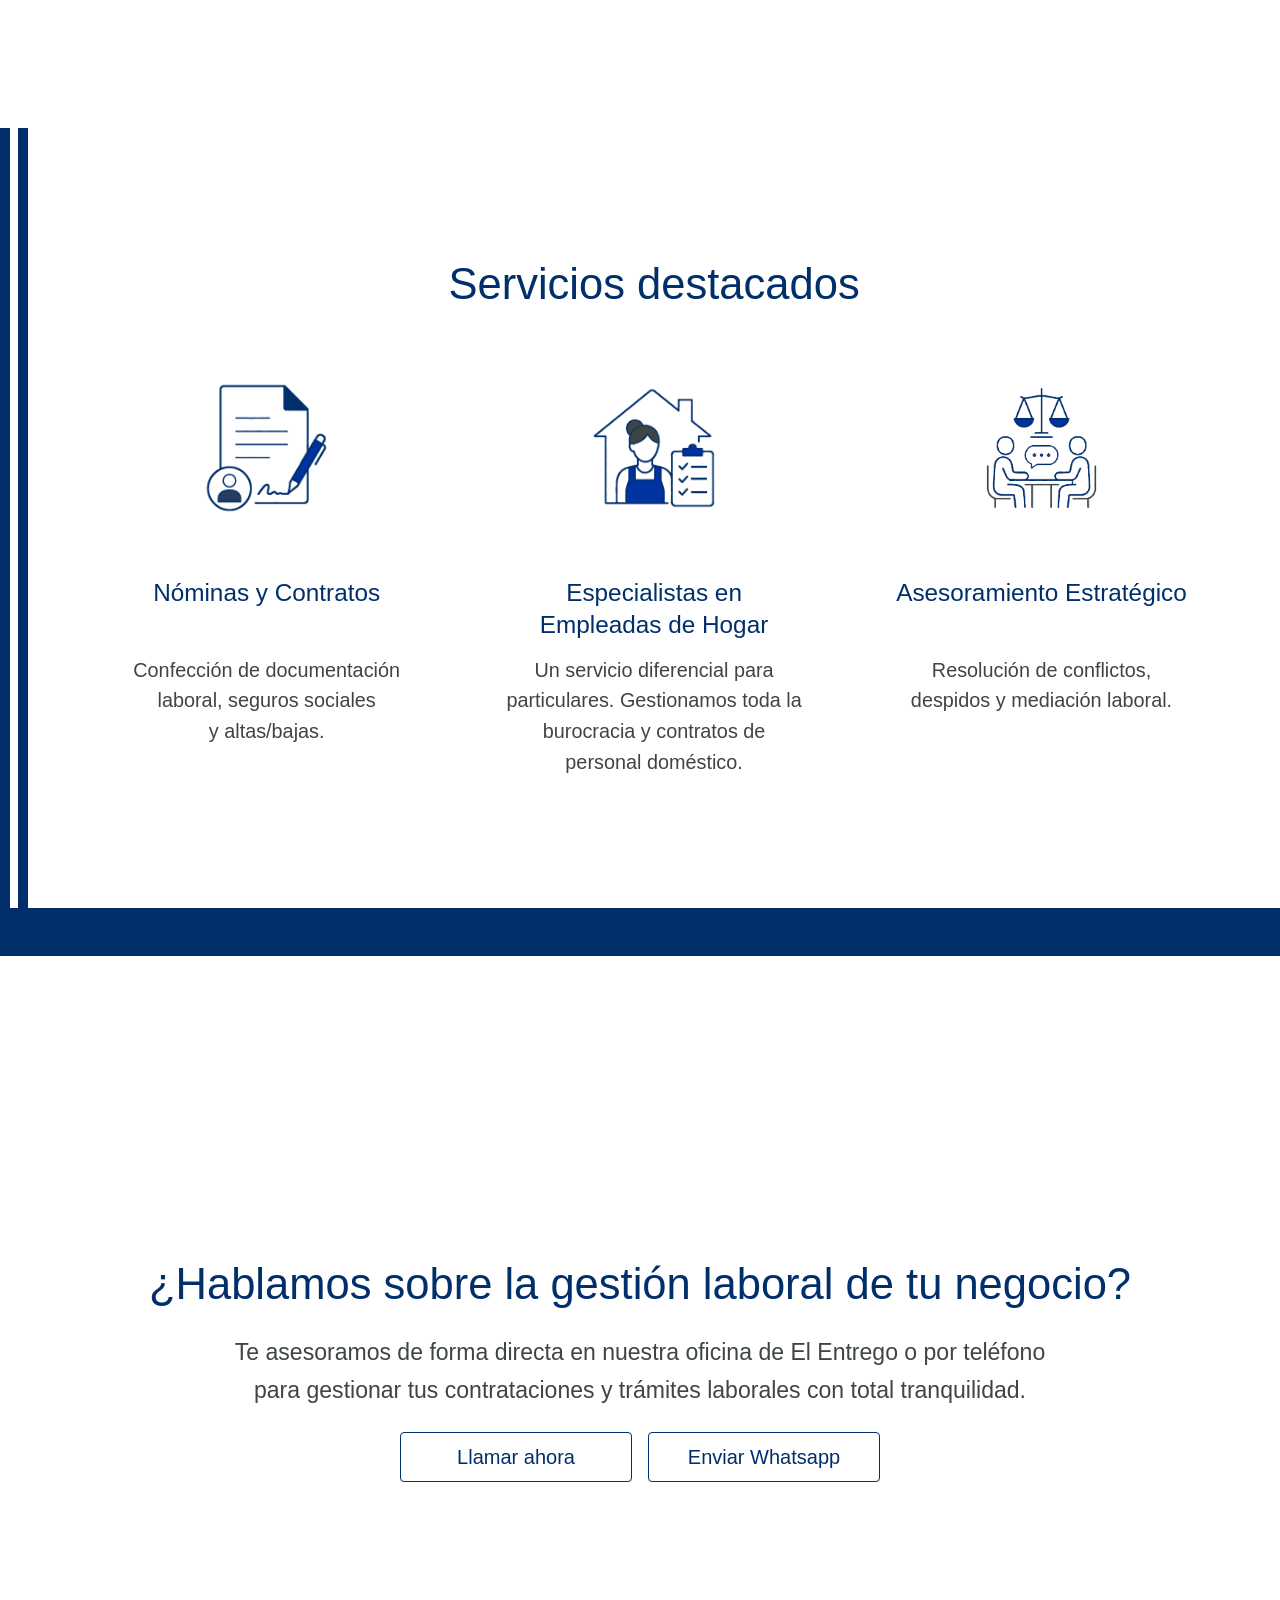
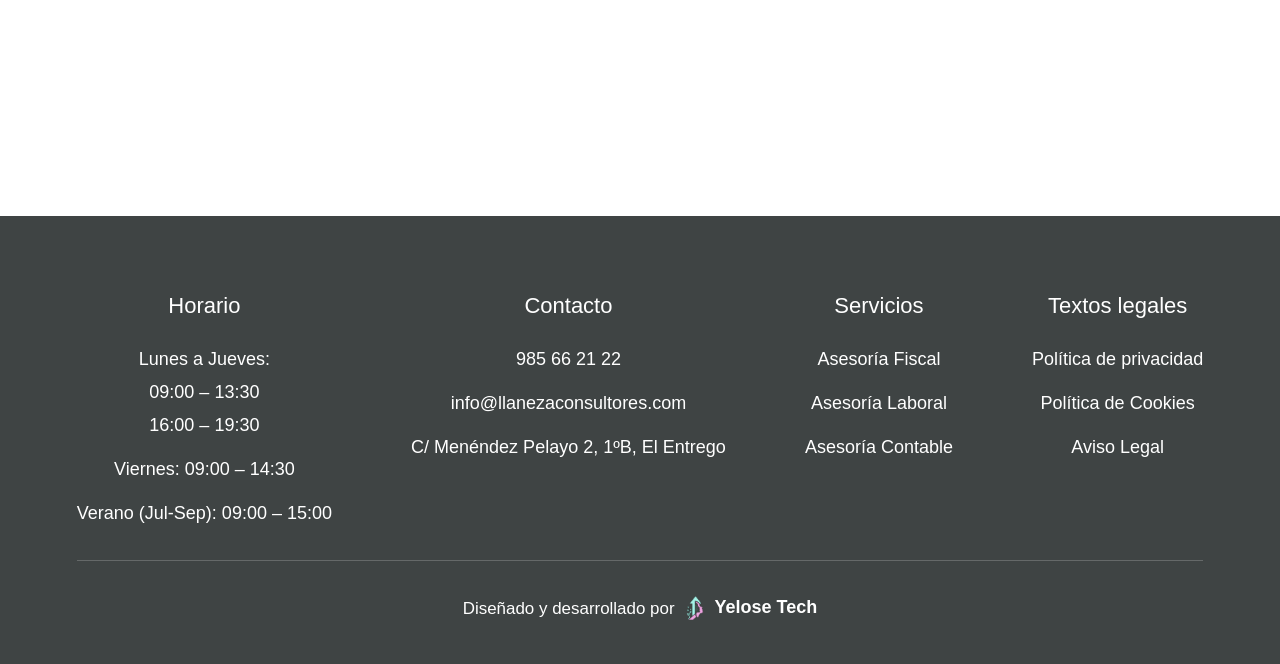
<file: public/laboral.html>
<!DOCTYPE html>
<html lang="es">
<head>
    <meta charset="utf-8">
    <meta name="viewport" content="width=device-width, initial-scale=1">
    <link rel="icon" href="images/favicon.png" type="image/png">
    <title>Asesoría Laboral en El Entrego | Llaneza Consultores</title>
    <meta name="description" content="Gestión laboral eficiente y cercana para empresas, autónomos y particulares en El Entrego y la cuenca del Nalón. Nóminas, contratos, empleadas de hogar y mediación laboral.">
    <link rel="canonical" href="https://llaneza-consultores.web.app/laboral.html">
    <meta property="og:title" content="Asesoría Laboral en El Entrego | Llaneza Consultores">
    <meta property="og:description" content="Gestión laboral eficiente y cercana para empresas, autónomos y particulares en El Entrego y la cuenca del Nalón. Nóminas, contratos, empleadas de hogar y mediación laboral.">
    <meta property="og:type" content="website">
    <meta property="og:url" content="https://llaneza-consultores.web.app/laboral.html">
    <meta property="og:image" content="https://llaneza-consultores.web.app/images/cabecera/fondo-cabecera.webp">
    <meta property="og:locale" content="es_ES">
    <meta property="og:site_name" content="Llaneza Consultores">
    <meta name="twitter:card" content="summary_large_image">
    <meta name="twitter:title" content="Asesoría Laboral en El Entrego | Llaneza Consultores">
    <meta name="twitter:description" content="Gestión laboral eficiente y cercana para empresas, autónomos y particulares en El Entrego y la cuenca del Nalón. Nóminas, contratos, empleadas de hogar y mediación laboral.">
    <meta name="twitter:image" content="https://llaneza-consultores.web.app/images/cabecera/fondo-cabecera.webp">
    <link rel="stylesheet" href="css/shared.css">
    <link rel="stylesheet" href="css/servicios.css">
    <script type="application/ld+json">
{
  "@context": "https://schema.org",
  "@type": "Service",
  "serviceType": "Asesoría Laboral",
  "name": "Gestión Laboral Eficiente y Cercana",
  "description": "Confección de nóminas, contratos, seguros sociales, altas y bajas, gestión integral de empleadas de hogar y asesoramiento estratégico en conflictos, despidos y mediación laboral.",
  "provider": {
    "@id": "https://llaneza-consultores.web.app/#organizacion"
  },
  "areaServed": {
    "@type": "Place",
    "name": "Cuenca del Nalón"
  },
  "url": "https://llaneza-consultores.web.app/laboral.html"
}
    </script>
    <script type="application/ld+json">
{
  "@context": "https://schema.org",
  "@type": "BreadcrumbList",
  "itemListElement": [
    {
      "@type": "ListItem",
      "position": 1,
      "name": "Inicio",
      "item": "https://llaneza-consultores.web.app/"
    },
    {
      "@type": "ListItem",
      "position": 2,
      "name": "Asesoría Laboral",
      "item": "https://llaneza-consultores.web.app/laboral.html"
    }
  ]
}
    </script>
</head>
<body data-hero>
    <header>
        <a href="index.html" aria-label="Inicio — Llaneza Consultores">
            <img src="images/logo-llaneza.png" alt="Llaneza Consultores" width="140" height="140">
            Llaneza Consultores
        </a>
        <button type="button" aria-label="Abrir menú" aria-expanded="false" aria-controls="menu-principal"></button>
        <nav id="menu-principal" aria-label="Principal">
            <ul>
                <li>
                    <a href="index.html">Inicio</a>
                </li>
                <li>
                    <span tabindex="0">Servicios</span>
                    <ul>
                        <li><a href="fiscal.html">Asesoría Fiscal</a></li>
                        <li><a href="laboral.html" aria-current="page">Asesoría Laboral</a></li>
                        <li><a href="contable.html">Asesoría Contable</a></li>
                    </ul>
                </li>
                <li>
                    <a href="quienes-somos.html">Quiénes somos</a>
                </li>
                <li>
                    <a href="contacto.html">Contacto</a>
                </li>
            </ul>
        </nav>
    </header>
    <div>
        <picture>
            <source media="(orientation: portrait)" srcset="images/cabecera/fondo-cabecera-pq.webp" type="image/webp">
            <source media="(max-width: 50rem)" srcset="images/cabecera/fondo-cabecera-pq.webp" width="800" height="800" type="image/webp">
            <source media="(max-width: 75rem)" srcset="images/cabecera/fondo-cabecera-md.webp" width="1200" height="675" type="image/webp">
            <img src="images/cabecera/fondo-cabecera.webp" alt="" width="1672" height="941">
        </picture>
        <section aria-labelledby="servicio-hero">
            <h1 id="servicio-hero">Asesoría Laboral</h1>
            <p>Gestión Laboral Eficiente y Cercana</p>
            <a href="tel:+34985662122" data-type="primary">Hablar con un asesor</a>
        </section>
    </div>

    <main>
        <section aria-labelledby="servicio-intro">
            <h2 id="servicio-intro" class="sr-only">Presentación del servicio</h2>
            <p>Simplificamos la relación con tus trabajadores para que tú te centres en dirigir tu negocio.</p>
        </section>

        <section aria-labelledby="servicio-destacados">
            <h2 id="servicio-destacados">Servicios destacados</h2>
            <div>
                <article>
                    <img src="images/iconos/laboral/nominas-contratos.png" alt="Nóminas y Contratos" width="128" height="128">
                    <h3>Nóminas y Contratos</h3>
                    <p>Confección de documentación laboral, seguros sociales y altas/bajas.</p>
                </article>
                <article>
                    <img src="images/iconos/laboral/empleadas-hogar.png" alt="Especialistas en Empleadas de Hogar" width="128" height="128">
                    <h3>Especialistas en Empleadas de Hogar</h3>
                    <p>Un servicio diferencial para particulares. Gestionamos toda la burocracia y contratos de personal doméstico.</p>
                </article>
                <article>
                    <img src="images/iconos/laboral/asesoramiento-estrategico.png" alt="Asesoramiento Estratégico" width="128" height="128">
                    <h3>Asesoramiento Estratégico</h3>
                    <p>Resolución de conflictos, despidos y mediación laboral.</p>
                </article>
            </div>
        </section>

        <section aria-labelledby="servicio-cta">
            <h2 id="servicio-cta">¿Hablamos sobre la gestión laboral de tu negocio?</h2>
            <p>Te asesoramos de forma directa en nuestra oficina de El Entrego o por teléfono para gestionar tus contrataciones y trámites laborales con total tranquilidad.</p>
            <ul>
                <li>
                    <a href="tel:+34985662122" data-type="secondary">Llamar ahora</a>
                </li>
                <li>
                    <a href="https://wa.me/34662939937" data-type="secondary">Enviar Whatsapp</a>
                </li>
            </ul>
        </section>
    </main>

    <footer>
        <section>
            <h2>Horario</h2>
            <ul>
                <li>
                    Lunes a Jueves:
                    <span>09:00 – 13:30</span>
                    <span>16:00 – 19:30</span>
                </li>
                <li>Viernes: 09:00 – 14:30</li>
                <li>Verano (Jul-Sep): 09:00 – 15:00</li>
            </ul>
        </section>
        <section>
            <h2>Contacto</h2>
            <address>
                <p>
                    <a href="tel:+34985662122">985 66 21 22</a>
                </p>
                <p>
                    <a href="mailto:info@llanezaconsultores.com">info@llanezaconsultores.com</a>
                </p>
                <p>C/ Menéndez Pelayo 2, 1ºB, El Entrego</p>
            </address>
        </section>
        <nav aria-labelledby="footer-servicios">
            <h2 id="footer-servicios">Servicios</h2>
            <ul>
                <li><a href="fiscal.html">Asesoría Fiscal</a></li>
                <li><a href="laboral.html">Asesoría Laboral</a></li>
                <li><a href="contable.html">Asesoría Contable</a></li>
            </ul>
        </nav>
        <nav aria-labelledby="footer-textos-legales">
            <h2 id="footer-textos-legales">Textos legales</h2>
            <ul>
                <li><a href="privacy.html">Política de privacidad</a></li>
                <li><a href="cookies.html">Política de Cookies</a></li>
                <li><a href="aviso-legal.html">Aviso Legal</a></li>
            </ul>
        </nav>
        <p>
            Diseñado y desarrollado por
            <a href="https://yelose.tech" target="_blank" rel="noopener noreferrer">
                <img src="images/yelose-tech.png" alt="Yelose Tech" width="128" height="128">
                <span>Yelose Tech</span>
            </a>
        </p>
    </footer>
    <script src="js/index.js"></script>
</body>
</html>
</file>
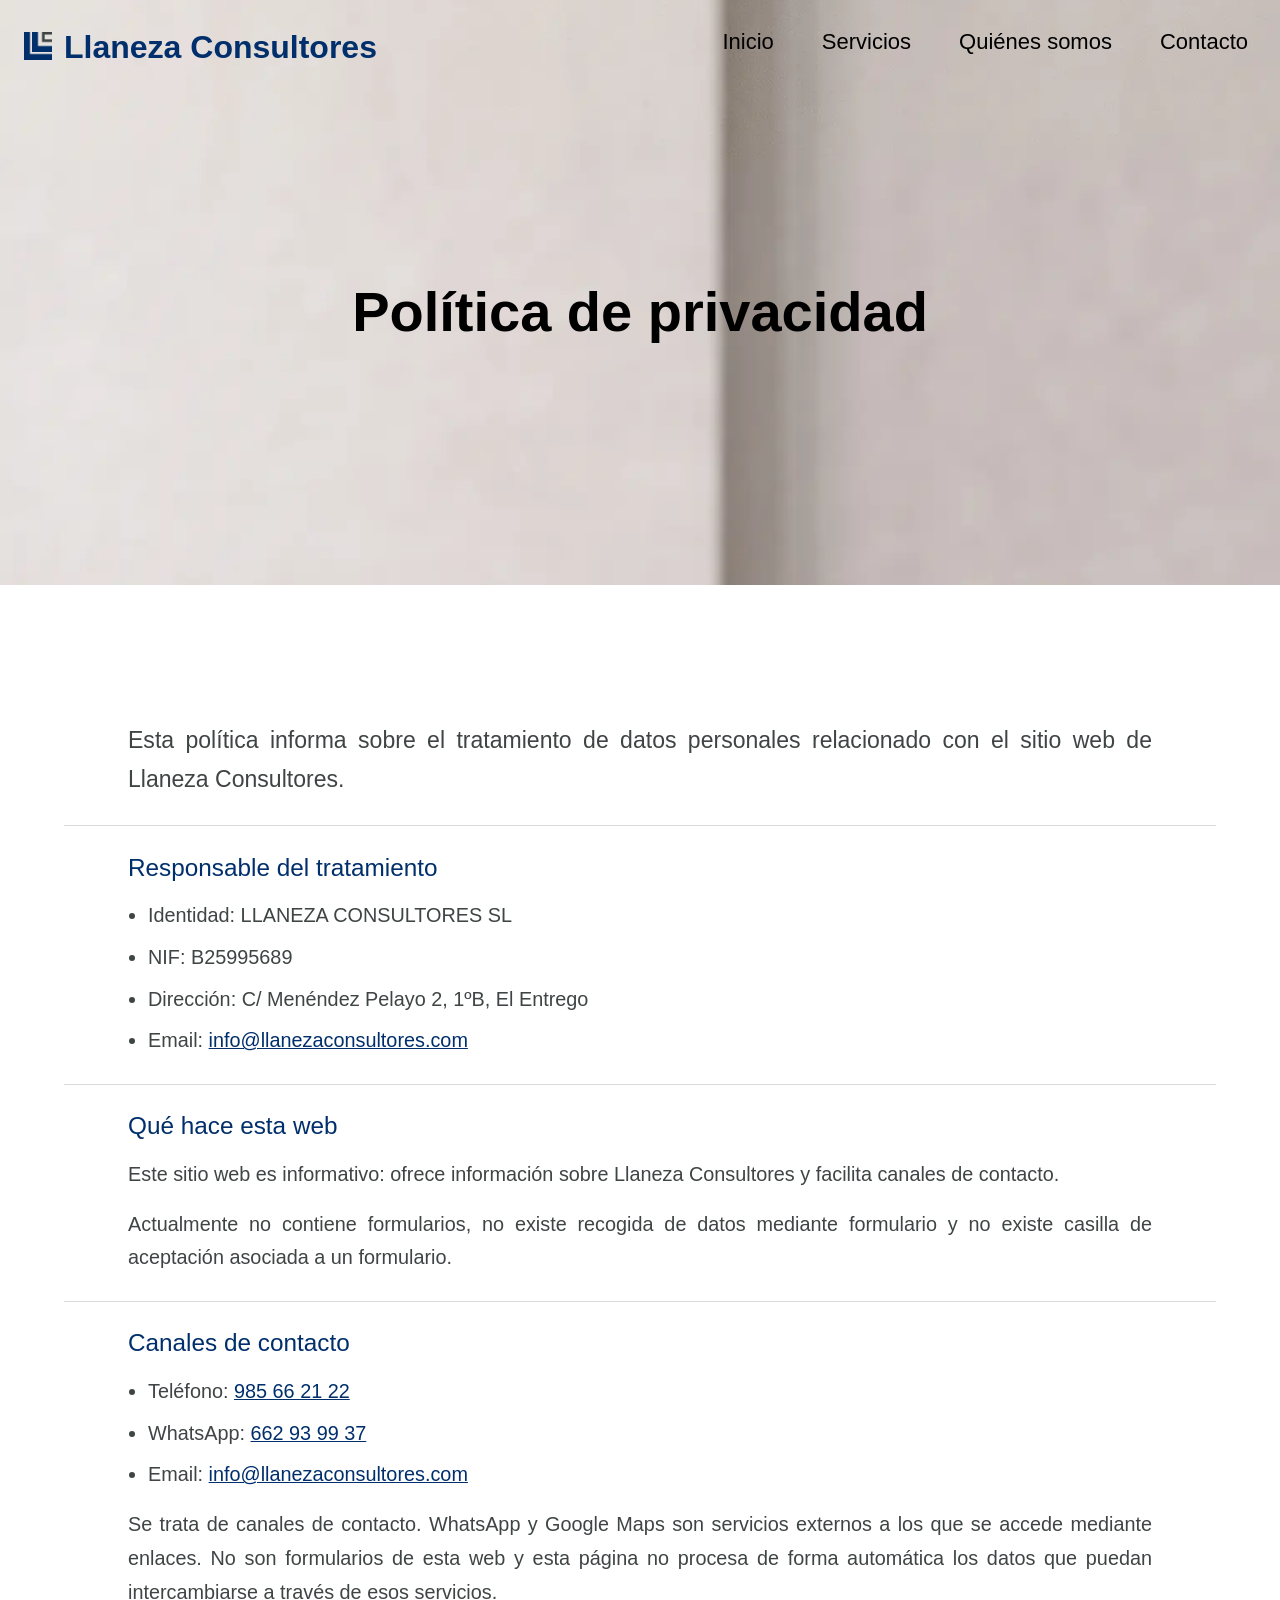
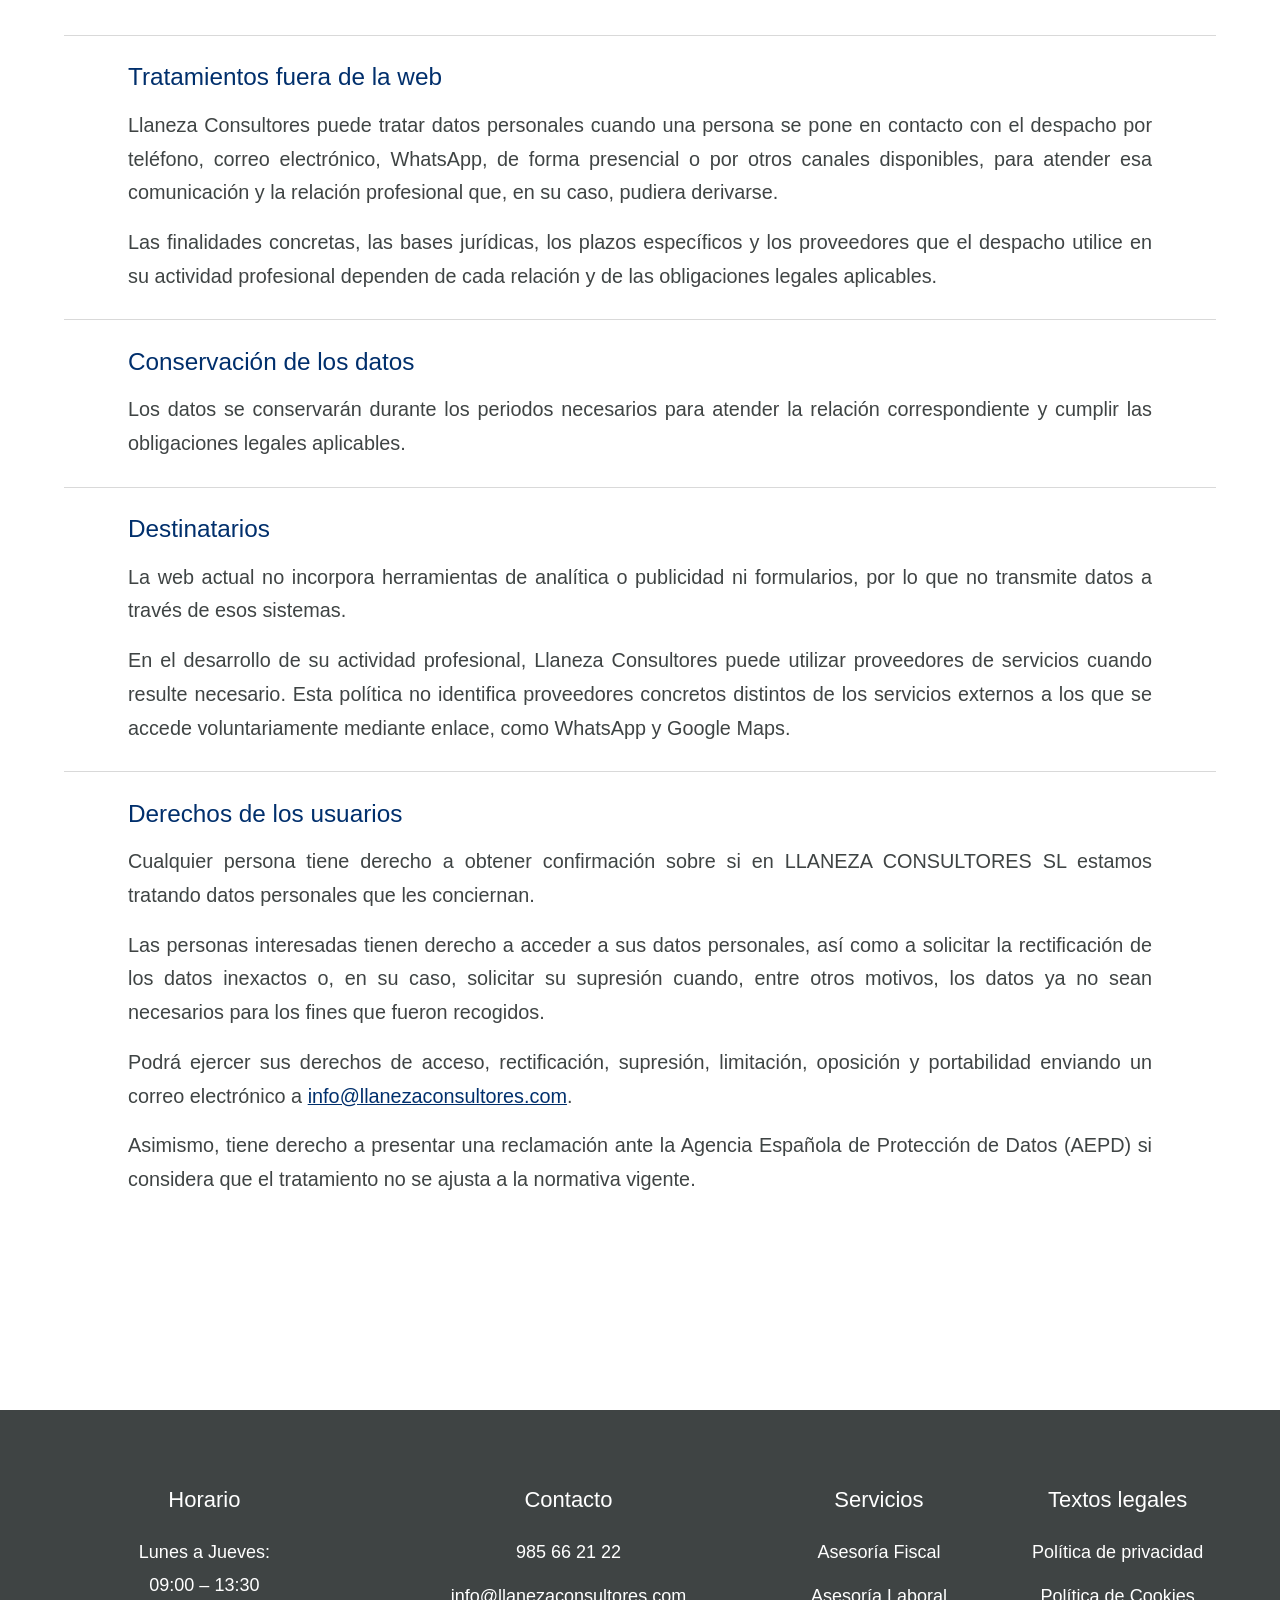
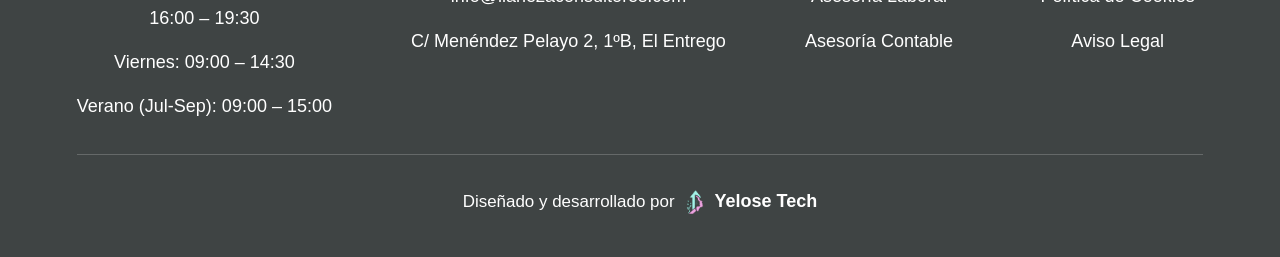
<file: public/privacy.html>
<!DOCTYPE html>
<html lang="es">

<head>
    <meta charset="utf-8">
    <meta name="viewport" content="width=device-width, initial-scale=1">
    <link rel="icon" href="images/favicon.png" type="image/png">
    <title>Política de privacidad | Llaneza Consultores</title>
    <meta name="description" content="Política de privacidad del sitio web de Llaneza Consultores.">
    <link rel="canonical" href="https://llaneza-consultores.web.app/privacy.html">
    <meta property="og:title" content="Política de privacidad | Llaneza Consultores">
    <meta property="og:description" content="Política de privacidad del sitio web de Llaneza Consultores.">
    <meta property="og:type" content="website">
    <meta property="og:url" content="https://llaneza-consultores.web.app/privacy.html">
    <meta property="og:image" content="https://llaneza-consultores.web.app/images/cabecera/fondo-cabecera.webp">
    <meta property="og:locale" content="es_ES">
    <meta property="og:site_name" content="Llaneza Consultores">
    <meta name="twitter:card" content="summary_large_image">
    <meta name="twitter:title" content="Política de privacidad | Llaneza Consultores">
    <meta name="twitter:description" content="Política de privacidad del sitio web de Llaneza Consultores.">
    <meta name="twitter:image" content="https://llaneza-consultores.web.app/images/cabecera/fondo-cabecera.webp">
    <link rel="stylesheet" href="css/shared.css">
    <link rel="stylesheet" href="css/legal.css">
</head>

<body data-hero>
    <header>
        <a href="index.html" aria-label="Inicio — Llaneza Consultores">
            <img src="images/logo-llaneza.png" alt="Llaneza Consultores" width="140" height="140">
            Llaneza Consultores
        </a>
        <button type="button" aria-label="Abrir menú" aria-expanded="false" aria-controls="menu-principal"></button>
        <nav id="menu-principal" aria-label="Principal">
            <ul>
                <li>
                    <a href="index.html">Inicio</a>
                </li>
                <li>
                    <span tabindex="0">Servicios</span>
                    <ul>
                        <li><a href="fiscal.html">Asesoría Fiscal</a></li>
                        <li><a href="laboral.html">Asesoría Laboral</a></li>
                        <li><a href="contable.html">Asesoría Contable</a></li>
                    </ul>
                </li>
                <li>
                    <a href="quienes-somos.html">Quiénes somos</a>
                </li>
                <li>
                    <a href="contacto.html">Contacto</a>
                </li>
            </ul>
        </nav>
    </header>
    <div>
        <picture>
            <source media="(orientation: portrait)" srcset="images/cabecera/fondo-cabecera-pq.webp" type="image/webp">
            <source media="(max-width: 50rem)" srcset="images/cabecera/fondo-cabecera-pq.webp" width="800" height="800" type="image/webp">
            <source media="(max-width: 75rem)" srcset="images/cabecera/fondo-cabecera-md.webp" width="1200" height="675" type="image/webp">
            <img src="images/cabecera/fondo-cabecera.webp" alt="" width="1672" height="941">
        </picture>
        <section aria-labelledby="privacidad-hero">
            <h1 id="privacidad-hero">Política de privacidad</h1>
        </section>
    </div>

    <main class="legal">
        <p>Esta política informa sobre el tratamiento de datos personales relacionado con el sitio web de Llaneza
            Consultores.</p>
        <section aria-labelledby="privacidad-responsable">
            <h2 id="privacidad-responsable">Responsable del tratamiento</h2>
            <ul>
                <li>Identidad: LLANEZA CONSULTORES SL</li>
                <li>NIF: B25995689</li>
                <li>Dirección: C/ Menéndez Pelayo 2, 1ºB, El Entrego</li>
                <li>Email: <a href="mailto:info@llanezaconsultores.com">info@llanezaconsultores.com</a></li>
            </ul>
        </section>
        <section aria-labelledby="privacidad-web">
            <h2 id="privacidad-web">Qué hace esta web</h2>
            <p>Este sitio web es informativo: ofrece información sobre Llaneza Consultores y facilita canales de
                contacto.</p>
            <p>Actualmente no contiene formularios, no existe recogida de datos mediante formulario y no existe casilla
                de aceptación asociada a un formulario.</p>
        </section>
        <section aria-labelledby="privacidad-canales">
            <h2 id="privacidad-canales">Canales de contacto</h2>
            <ul>
                <li>Teléfono: <a href="tel:+34985662122">985 66 21 22</a></li>
                <li>WhatsApp: <a href="https://wa.me/34662939937">662 93 99 37</a></li>
                <li>Email: <a href="mailto:info@llanezaconsultores.com">info@llanezaconsultores.com</a></li>
            </ul>
            <p>Se trata de canales de contacto. WhatsApp y Google Maps son servicios externos a los que se accede
                mediante enlaces. No son formularios de esta web y esta página no procesa de forma automática los datos
                que puedan intercambiarse a través de esos servicios.</p>
        </section>
        <section aria-labelledby="privacidad-fuera">
            <h2 id="privacidad-fuera">Tratamientos fuera de la web</h2>
            <p>Llaneza Consultores puede tratar datos personales cuando una persona se pone en contacto con el despacho
                por teléfono, correo electrónico, WhatsApp, de forma presencial o por otros canales disponibles, para
                atender esa comunicación y la relación profesional que, en su caso, pudiera derivarse.</p>
            <p>Las finalidades concretas, las bases jurídicas, los plazos específicos y los proveedores que el despacho
                utilice en su actividad profesional dependen de cada relación y de las obligaciones legales aplicables.
            </p>
        </section>
        <section aria-labelledby="privacidad-conservacion">
            <h2 id="privacidad-conservacion">Conservación de los datos</h2>
            <p>Los datos se conservarán durante los periodos necesarios para atender la relación correspondiente y
                cumplir las obligaciones legales aplicables.</p>
        </section>
        <section aria-labelledby="privacidad-destinatarios">
            <h2 id="privacidad-destinatarios">Destinatarios</h2>
            <p>La web actual no incorpora herramientas de analítica o publicidad ni formularios, por lo que no transmite
                datos a través de esos sistemas.</p>
            <p>En el desarrollo de su actividad profesional, Llaneza Consultores puede utilizar proveedores de servicios
                cuando resulte necesario. Esta política no identifica proveedores concretos distintos de los servicios
                externos a los que se accede voluntariamente mediante enlace, como WhatsApp y Google Maps.</p>
        </section>
        <section aria-labelledby="privacidad-derechos">
            <h2 id="privacidad-derechos">Derechos de los usuarios</h2>
            <p>Cualquier persona tiene derecho a obtener confirmación sobre si en LLANEZA CONSULTORES SL estamos
                tratando datos personales que les conciernan.</p>
            <p>Las personas interesadas tienen derecho a acceder a sus datos personales, así como a solicitar la
                rectificación de los datos inexactos o, en su caso, solicitar su supresión cuando, entre otros motivos,
                los datos ya no sean necesarios para los fines que fueron recogidos.</p>
            <p>Podrá ejercer sus derechos de acceso, rectificación, supresión, limitación, oposición y portabilidad
                enviando un correo electrónico a <a
                    href="mailto:info@llanezaconsultores.com">info@llanezaconsultores.com</a>.</p>
            <p>Asimismo, tiene derecho a presentar una reclamación ante la Agencia Española de Protección de Datos
                (AEPD) si considera que el tratamiento no se ajusta a la normativa vigente.</p>
        </section>
    </main>

    <footer>
        <section>
            <h2>Horario</h2>
            <ul>
                <li>
                    Lunes a Jueves:
                    <span>09:00 – 13:30</span>
                    <span>16:00 – 19:30</span>
                </li>
                <li>Viernes: 09:00 – 14:30</li>
                <li>Verano (Jul-Sep): 09:00 – 15:00</li>
            </ul>
        </section>
        <section>
            <h2>Contacto</h2>
            <address>
                <p>
                    <a href="tel:+34985662122">985 66 21 22</a>
                </p>
                <p>
                    <a href="mailto:info@llanezaconsultores.com">info@llanezaconsultores.com</a>
                </p>
                <p>C/ Menéndez Pelayo 2, 1ºB, El Entrego</p>
            </address>
        </section>
        <nav aria-labelledby="footer-servicios">
            <h2 id="footer-servicios">Servicios</h2>
            <ul>
                <li><a href="fiscal.html">Asesoría Fiscal</a></li>
                <li><a href="laboral.html">Asesoría Laboral</a></li>
                <li><a href="contable.html">Asesoría Contable</a></li>
            </ul>
        </nav>
        <nav aria-labelledby="footer-textos-legales">
            <h2 id="footer-textos-legales">Textos legales</h2>
            <ul>
                <li><a href="privacy.html">Política de privacidad</a></li>
                <li><a href="cookies.html">Política de Cookies</a></li>
                <li><a href="aviso-legal.html">Aviso Legal</a></li>
            </ul>
        </nav>
        <p>
            Diseñado y desarrollado por
            <a href="https://yelose.tech" target="_blank" rel="noopener noreferrer">
                <img src="images/yelose-tech.png" alt="Yelose Tech" width="128" height="128">
                <span>Yelose Tech</span>
            </a>
        </p>
    </footer>
    <script src="js/index.js"></script>
</body>

</html>
</file>
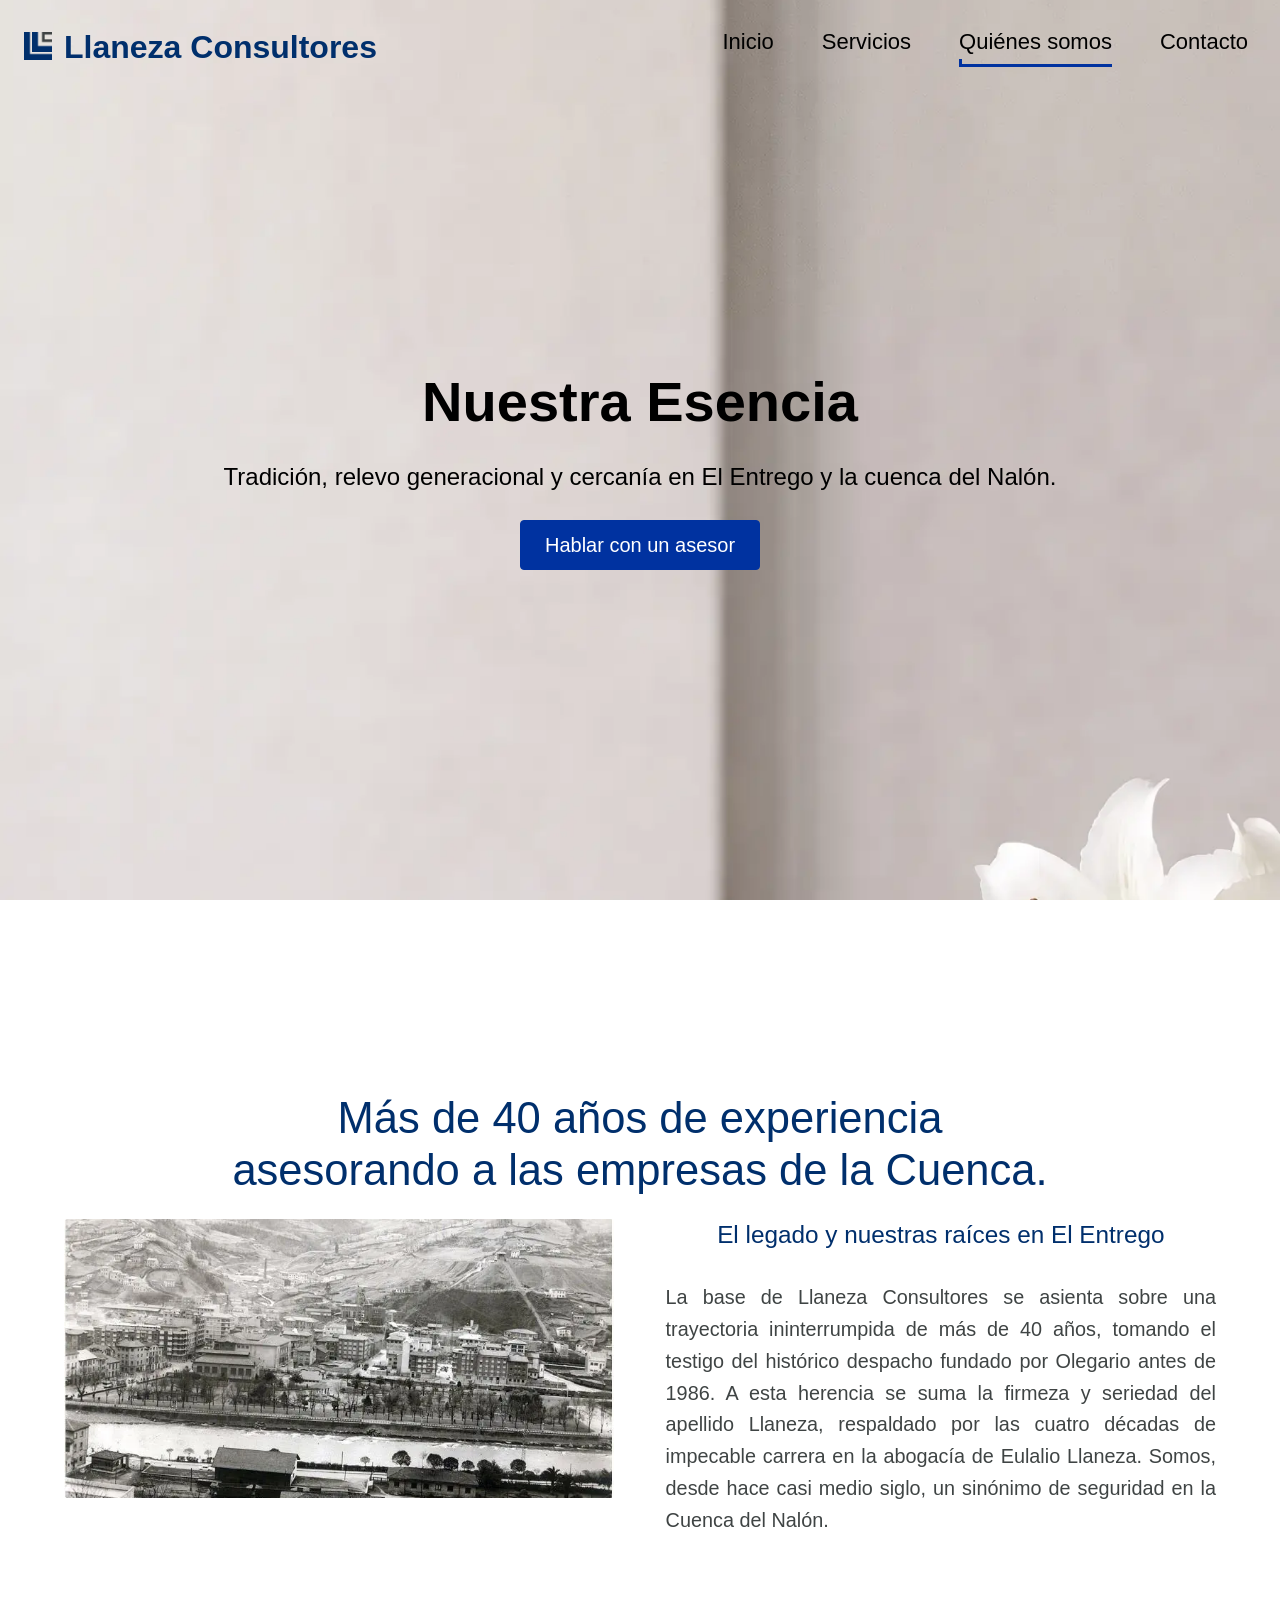
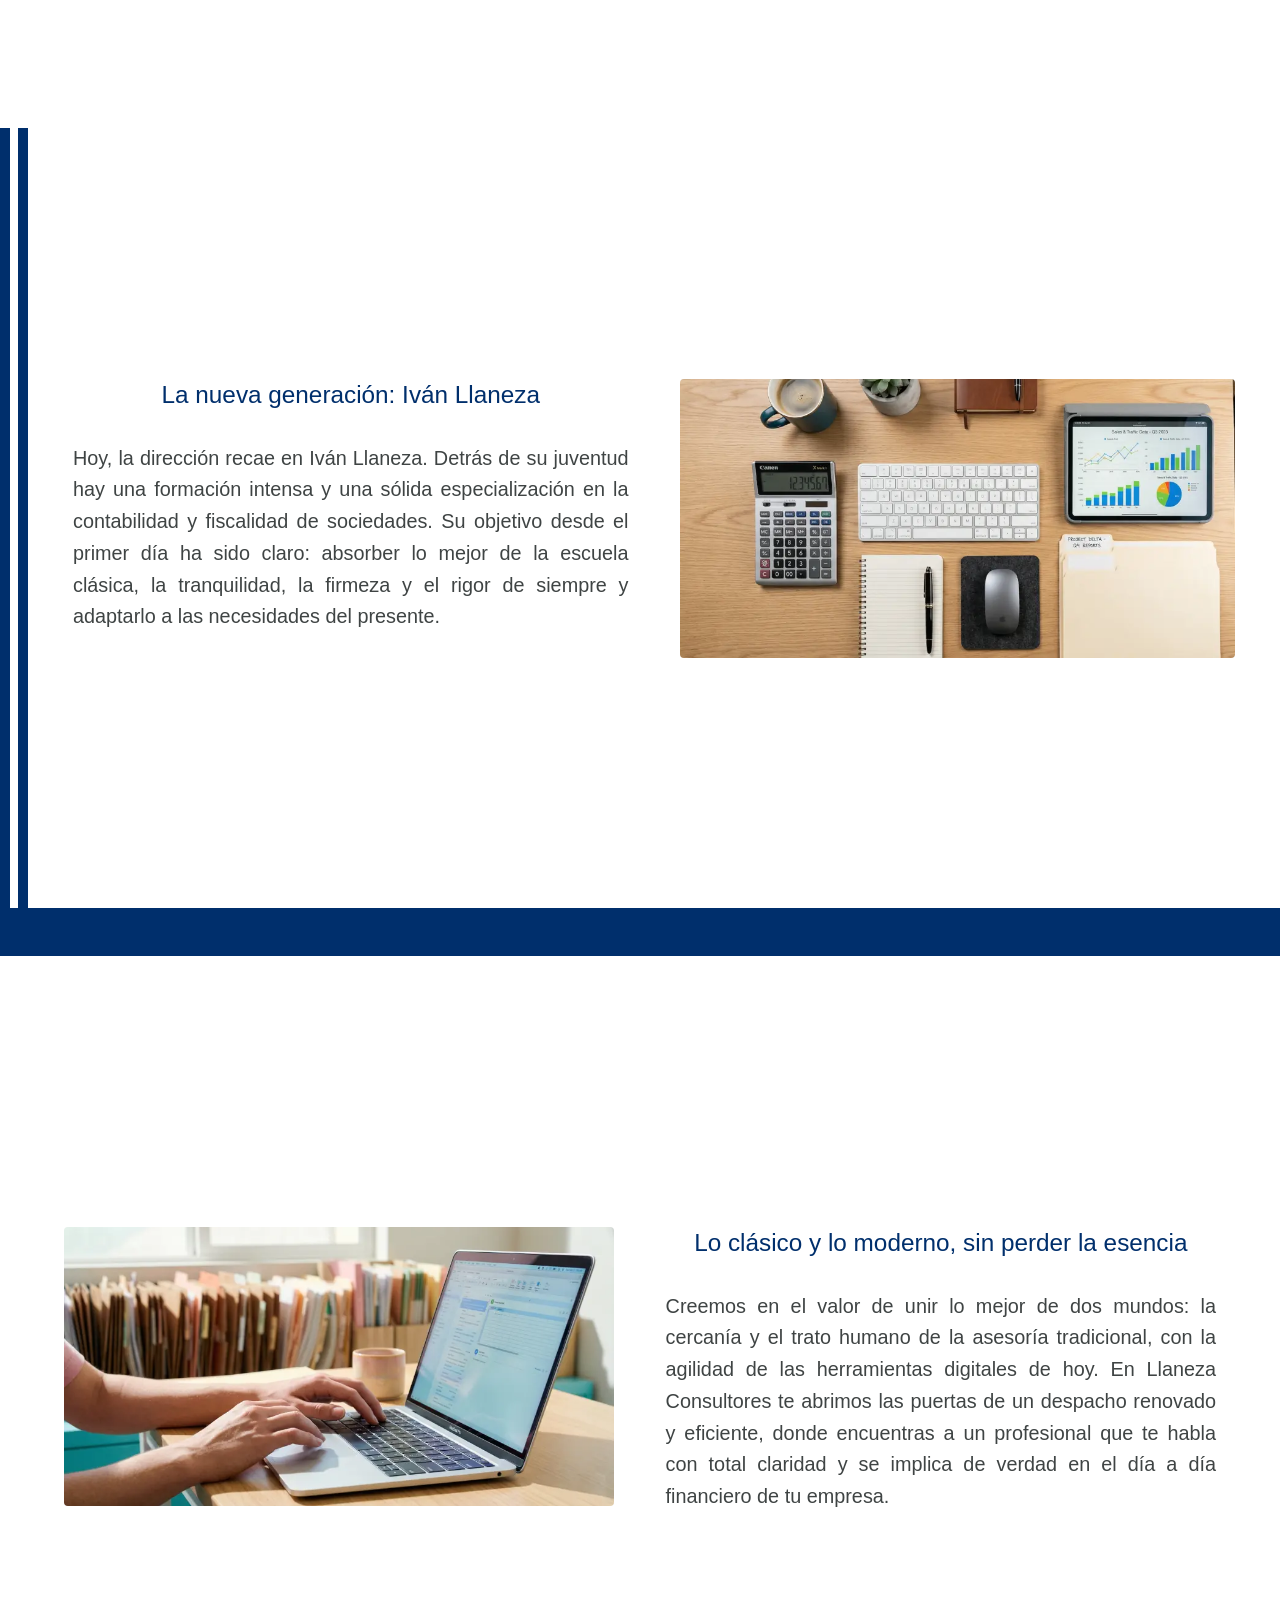
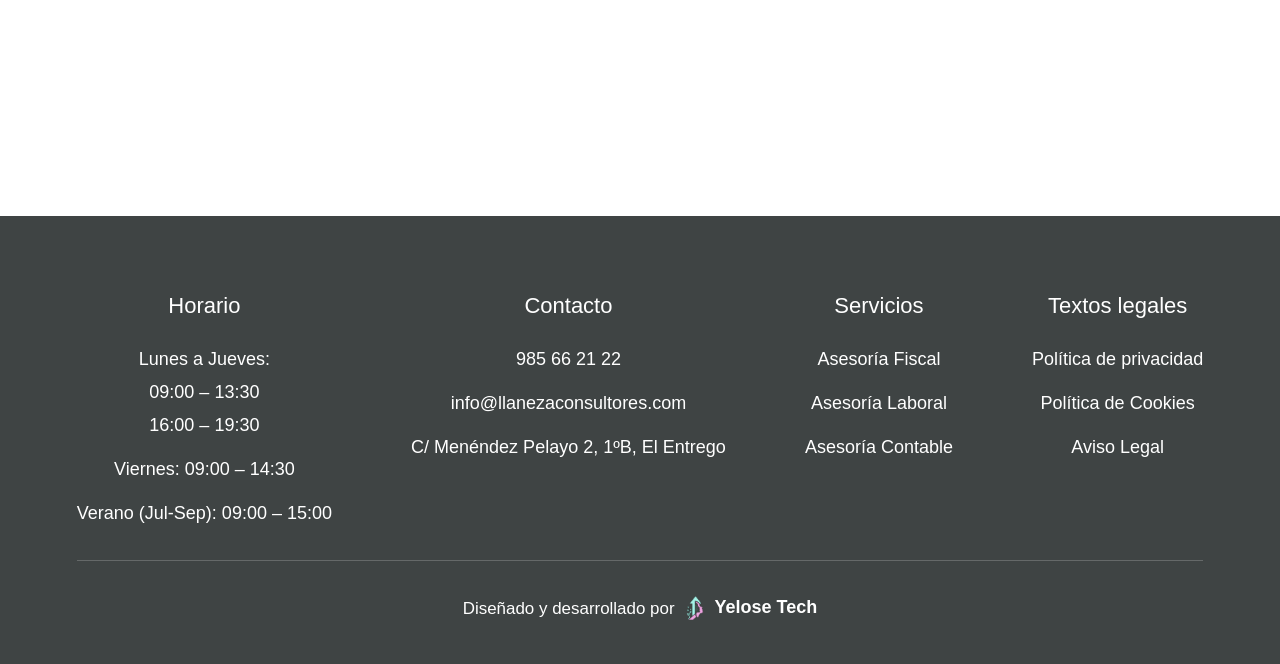
<file: public/quienes-somos.html>
<!DOCTYPE html>
<html lang="es">
<head>
    <meta charset="utf-8">
    <meta name="viewport" content="width=device-width, initial-scale=1">
    <link rel="icon" href="images/favicon.png" type="image/png">
    <title>Quiénes somos en El Entrego | Llaneza Consultores</title>
    <meta name="description" content="Más de 40 años asesorando a empresas, autónomos y particulares en El Entrego y la cuenca del Nalón. Tradición, relevo generacional y cercanía.">
    <link rel="canonical" href="https://llaneza-consultores.web.app/quienes-somos.html">
    <meta property="og:title" content="Quiénes somos en El Entrego | Llaneza Consultores">
    <meta property="og:description" content="Más de 40 años asesorando a empresas, autónomos y particulares en El Entrego y la cuenca del Nalón. Tradición, relevo generacional y cercanía.">
    <meta property="og:type" content="website">
    <meta property="og:url" content="https://llaneza-consultores.web.app/quienes-somos.html">
    <meta property="og:image" content="https://llaneza-consultores.web.app/images/cabecera/fondo-cabecera.webp">
    <meta property="og:locale" content="es_ES">
    <meta property="og:site_name" content="Llaneza Consultores">
    <meta name="twitter:card" content="summary_large_image">
    <meta name="twitter:title" content="Quiénes somos en El Entrego | Llaneza Consultores">
    <meta name="twitter:description" content="Más de 40 años asesorando a empresas, autónomos y particulares en El Entrego y la cuenca del Nalón. Tradición, relevo generacional y cercanía.">
    <meta name="twitter:image" content="https://llaneza-consultores.web.app/images/cabecera/fondo-cabecera.webp">
    <link rel="stylesheet" href="css/shared.css">
    <link rel="stylesheet" href="css/quienes-somos.css">
    <script type="application/ld+json">
{
  "@context": "https://schema.org",
  "@type": "AboutPage",
  "name": "Nuestra Esencia — Llaneza Consultores",
  "description": "Trayectoria de más de 40 años en la cuenca del Nalón, relevo generacional con Iván Llaneza y equilibrio entre trato cercano y herramientas actuales.",
  "url": "https://llaneza-consultores.web.app/quienes-somos.html",
  "isPartOf": {
    "@id": "https://llaneza-consultores.web.app/#organizacion"
  }
}
    </script>
    <script type="application/ld+json">
{
  "@context": "https://schema.org",
  "@type": "BreadcrumbList",
  "itemListElement": [
    {
      "@type": "ListItem",
      "position": 1,
      "name": "Inicio",
      "item": "https://llaneza-consultores.web.app/"
    },
    {
      "@type": "ListItem",
      "position": 2,
      "name": "Quiénes somos",
      "item": "https://llaneza-consultores.web.app/quienes-somos.html"
    }
  ]
}
    </script>
</head>
<body data-hero>
    <header>
        <a href="index.html" aria-label="Inicio — Llaneza Consultores">
            <img src="images/logo-llaneza.png" alt="Llaneza Consultores" width="140" height="140">
            Llaneza Consultores
        </a>
        <button type="button" aria-label="Abrir menú" aria-expanded="false" aria-controls="menu-principal"></button>
        <nav id="menu-principal" aria-label="Principal">
            <ul>
                <li>
                    <a href="index.html">Inicio</a>
                </li>
                <li>
                    <span tabindex="0">Servicios</span>
                    <ul>
                        <li><a href="fiscal.html">Asesoría Fiscal</a></li>
                        <li><a href="laboral.html">Asesoría Laboral</a></li>
                        <li><a href="contable.html">Asesoría Contable</a></li>
                    </ul>
                </li>
                <li>
                    <a href="quienes-somos.html" aria-current="page">Quiénes somos</a>
                </li>
                <li>
                    <a href="contacto.html">Contacto</a>
                </li>
            </ul>
        </nav>
    </header>
    <div>
        <picture>
            <source media="(orientation: portrait)" srcset="images/cabecera/fondo-cabecera-pq.webp" type="image/webp">
            <source media="(max-width: 50rem)" srcset="images/cabecera/fondo-cabecera-pq.webp" width="800" height="800" type="image/webp">
            <source media="(max-width: 75rem)" srcset="images/cabecera/fondo-cabecera-md.webp" width="1200" height="675" type="image/webp">
            <img src="images/cabecera/fondo-cabecera.webp" alt="" width="1672" height="941">
        </picture>
        <section aria-labelledby="quienes-hero">
            <h1 id="quienes-hero">Nuestra Esencia</h1>
            <p>Tradición, relevo generacional y cercanía en El Entrego y la cuenca del Nalón.</p>
            <a href="tel:+34985662122" data-type="primary">Hablar con un asesor</a>
        </section>
    </div>

    <main>
        <section aria-labelledby="legado-titulo">
            <h2 id="legado-titulo">Más de 40 años de experiencia asesorando a las empresas de la Cuenca.</h2>
            <article>
                <img src="images/quienes-somos/raices-llaneza.webp" alt="Raíces de Llaneza Consultores en El Entrego" width="600" height="400">
                <div>
                    <h3>El legado y nuestras raíces en El Entrego</h3>
                    <p>La base de Llaneza Consultores se asienta sobre una trayectoria ininterrumpida de más de 40 años, tomando el testigo del histórico despacho fundado por Olegario antes de 1986. A esta herencia se suma la firmeza y seriedad del apellido Llaneza, respaldado por las cuatro décadas de impecable carrera en la abogacía de Eulalio Llaneza. Somos, desde hace casi medio siglo, un sinónimo de seguridad en la Cuenca del Nalón.</p>
                </div>
            </article>
        </section>

        <section aria-labelledby="generacion-titulo">
            <article>
                <div>
                    <h2 id="generacion-titulo">La nueva generación: Iván Llaneza</h2>
                    <p>Hoy, la dirección recae en Iván Llaneza. Detrás de su juventud hay una formación intensa y una sólida especialización en la contabilidad y fiscalidad de sociedades. Su objetivo desde el primer día ha sido claro: absorber lo mejor de la escuela clásica, la tranquilidad, la firmeza y el rigor de siempre y adaptarlo a las necesidades del presente.</p>
                </div>
                <img src="images/quienes-somos/ventanilla-llaneza.webp" alt="Trabajo de asesoría en portátil en el despacho de Llaneza Consultores" width="600" height="400">
            </article>
        </section>

        <section aria-labelledby="esencia-titulo">
            <article>
                <img src="images/quienes-somos/oficina-consultora.webp" alt="Espacio de trabajo y herramientas de asesoría en Llaneza Consultores" width="600" height="400">
                <div>
                    <h2 id="esencia-titulo">Lo clásico y lo moderno, sin perder la esencia</h2>
                    <p>Creemos en el valor de unir lo mejor de dos mundos: la cercanía y el trato humano de la asesoría tradicional, con la agilidad de las herramientas digitales de hoy. En Llaneza Consultores te abrimos las puertas de un despacho renovado y eficiente, donde encuentras a un profesional que te habla con total claridad y se implica de verdad en el día a día financiero de tu empresa.</p>
                </div>
            </article>
        </section>
    </main>

    <footer>
        <section>
            <h2>Horario</h2>
            <ul>
                <li>
                    Lunes a Jueves:
                    <span>09:00 – 13:30</span>
                    <span>16:00 – 19:30</span>
                </li>
                <li>Viernes: 09:00 – 14:30</li>
                <li>Verano (Jul-Sep): 09:00 – 15:00</li>
            </ul>
        </section>
        <section>
            <h2>Contacto</h2>
            <address>
                <p>
                    <a href="tel:+34985662122">985 66 21 22</a>
                </p>
                <p>
                    <a href="mailto:info@llanezaconsultores.com">info@llanezaconsultores.com</a>
                </p>
                <p>C/ Menéndez Pelayo 2, 1ºB, El Entrego</p>
            </address>
        </section>
        <nav aria-labelledby="footer-servicios">
            <h2 id="footer-servicios">Servicios</h2>
            <ul>
                <li><a href="fiscal.html">Asesoría Fiscal</a></li>
                <li><a href="laboral.html">Asesoría Laboral</a></li>
                <li><a href="contable.html">Asesoría Contable</a></li>
            </ul>
        </nav>
        <nav aria-labelledby="footer-textos-legales">
            <h2 id="footer-textos-legales">Textos legales</h2>
            <ul>
                <li><a href="privacy.html">Política de privacidad</a></li>
                <li><a href="cookies.html">Política de Cookies</a></li>
                <li><a href="aviso-legal.html">Aviso Legal</a></li>
            </ul>
        </nav>
        <p>
            Diseñado y desarrollado por
            <a href="https://yelose.tech" target="_blank" rel="noopener noreferrer">
                <img src="images/yelose-tech.png" alt="Yelose Tech" width="128" height="128">
                <span>Yelose Tech</span>
            </a>
        </p>
    </footer>
    <script src="js/index.js"></script>
</body>
</html>
</file>
<file: public/css/shared.css>
:root {
    --color-primary: #002F6C;
    --color-secondary: #0032A0;
    --color-tertiary: #3F4444;

    --color-text: #3F4444;
    --color-background: #FFFFFF;
    --color-border: #D9D9D9;

    --font-family: "Montserrat", sans-serif;

    --font-weight-extra-light: 200;
    --font-weight-light: 300;
    --font-weight-regular: 400;
    --font-weight-medium: 500;
    --font-weight-bold: 700;

    --space-3xs: 0.25rem;
    --space-2xs: 0.5rem;
    --space-xs: 0.75rem;
    --space-s: 1rem;
    --space-m: 1.5rem;
    --space-l: 2rem;
    --space-xl: 3rem;
    --space-2xl: 4rem;
    --space-before-footer: clamp(1.5rem, 2.5vw, 2.5rem);
    --header-offset: 4.5rem;

    --radius-s: 0.25rem;
    --transition-fast: 150ms ease;
    --transition-medium: 300ms ease;

    --fs-section-title: clamp(2rem, min(3.4vw, 5.5svh), 3.15rem);
    --fs-section-lead: clamp(1.1875rem, min(1.8vw, 3.1svh), 1.5rem);
    --fs-card-title: clamp(1.375rem, min(1.9vw, 3.3svh), 1.875rem);
    --fs-card-text: clamp(1.125rem, min(1.55vw, 2.75svh), 1.3125rem);
}

*,
*::before,
*::after {
    box-sizing: border-box;
    margin: 0;
}

html {
    font-size: 100%;
    overflow-x: clip;
}

body {
    display: flex;
    flex-direction: column;
    min-block-size: 100svh;
    overflow-x: clip;
    font-family: var(--font-family);
    font-size: 1.25rem;
    font-weight: var(--font-weight-regular);
    line-height: 1.6;
    color: var(--color-text);
    background-color: var(--color-background);
}

h1 {
    font-weight: var(--font-weight-bold);
    color: var(--color-primary);
}

main {
    box-sizing: border-box;
    padding-block-end: var(--space-before-footer);
}

main > section {
    box-sizing: border-box;
}

main > * {
    padding-inline: clamp(var(--space-m), 5vw, var(--space-2xl));
}

a {
    color: inherit;
}

img,
picture,
video,
canvas,
svg {
    display: block;
    max-inline-size: 100%;
    block-size: auto;
}

iframe,
embed,
object {
    max-inline-size: 100%;
}

:focus-visible {
    outline: 0.125rem solid var(--color-secondary);
    outline-offset: 0.25rem;
}

a[data-type="primary"],
a[data-type="secondary"] {
    display: inline-block;
    padding-block: var(--space-2xs);
    padding-inline: var(--space-m);
    font-weight: var(--font-weight-medium);
    text-decoration: none;
    border: 1px solid var(--color-primary);
    border-radius: var(--radius-s);
    transition:
        background-color var(--transition-medium),
        color var(--transition-medium),
        opacity var(--transition-medium);
}

a[data-type="primary"] {
    background-color: var(--color-primary);
    color: var(--color-background);
}

a[data-type="primary"]:hover {
    opacity: 0.7;
}

a[data-type="secondary"] {
    background-color: var(--color-background);
    color: var(--color-primary);
}

a[data-type="secondary"]:hover {
    background-color: var(--color-primary);
    color: var(--color-background);
}

header {
    container-type: inline-size;
    display: flex;
    flex-wrap: wrap;
    align-items: center;
    justify-content: space-between;
    gap: var(--space-s);
    padding-block: var(--space-s);
    padding-inline: var(--space-m);
    border-block-end: 1px solid var(--color-border);
    position: sticky;
    inset-block-start: 0;
    z-index: 10;
    background-color: var(--color-background);
    transition: background-color var(--transition-medium);
}

:where(body[data-hero]) > header {
    border-block-end: none;
    position: fixed;
    inset-inline: 0;
    background-color: transparent;
}

header.is-scrolled {
    background-color: var(--color-background);
}

header > a {
    display: flex;
    flex-wrap: nowrap;
    align-items: center;
    gap: var(--space-xs);
    min-inline-size: 0;
    color: var(--color-primary);
    font-size: clamp(1.125rem, 0.9rem + 1.4vw, 2rem);
    font-weight: var(--font-weight-bold);
    text-decoration: none;
    transform: translateY(0.125rem);
}

header > a img {
    inline-size: auto;
    max-block-size: 1.75rem;
    transform: translateY(-0.125rem);
}

header > button {
    display: block;
    flex: 0 0 auto;
    inline-size: 2.5rem;
    block-size: 2.5rem;
    padding: 0;
    border: 0;
    background-color: transparent;
    background-image:
        linear-gradient(var(--color-primary), var(--color-primary)),
        linear-gradient(var(--color-primary), var(--color-primary)),
        linear-gradient(var(--color-primary), var(--color-primary));
    background-repeat: no-repeat;
    background-position: center 0.6rem, center, center 1.65rem;
    background-size: 1.375rem 0.1875rem;
    cursor: pointer;
}

header nav {
    display: none;
    flex: 1 1 100%;
}

header nav[data-open] {
    display: flex;
    padding-block: var(--space-s);
    background-color: var(--color-background);
}

header nav ul {
    list-style: none;
    padding: 0;
}

header nav > ul {
    display: flex;
    flex-direction: column;
    gap: var(--space-s);
    inline-size: 100%;
}

header nav > ul > li {
    position: relative;
}

header nav ul ul {
    padding-inline-start: var(--space-m);
}

header nav a,
header nav span {
    display: inline-block;
    padding-block: var(--space-2xs);
    padding-inline: var(--space-2xs);
    color: var(--color-primary);
    font-size: clamp(1.25rem, 1.1rem + 0.6vw, 1.375rem);
    text-decoration: none;
    white-space: nowrap;
    cursor: pointer;
    transition:
        color var(--transition-medium),
        background-color var(--transition-fast);
}

:where(body[data-hero]) > header:not(.is-scrolled) nav > ul > li > a,
:where(body[data-hero]) > header:not(.is-scrolled) nav > ul > li > span {
    color: #000000;
}

header nav > ul > li > a,
header nav > ul > li > span {
    display: inline-flex;
    flex-direction: column;
    align-items: flex-start;
}

header nav > ul > li > a::after,
header nav > ul > li > span::after {
    content: "";
    display: block;
    inline-size: 100%;
    block-size: 0.5rem;
    border-inline-start: 0.2rem solid transparent;
    background-image: linear-gradient(
        var(--color-secondary),
        var(--color-secondary)
    );
    background-repeat: no-repeat;
    background-position: 0 100%;
    background-size: 0 0.2rem;
    transition:
        border-inline-start-color var(--transition-fast),
        background-size var(--transition-medium);
}

header nav a:hover,
header nav li:hover > span,
header nav > ul > li:has(a[aria-current="page"]) > span {
    color: var(--color-secondary);
}

header nav > ul > li > a[aria-current="page"]::after,
header nav > ul > li:has(a[aria-current="page"]) > span::after,
header nav > ul > li > a:hover::after,
header nav > ul > li:hover > span::after {
    border-inline-start-color: var(--color-secondary);
    background-size: 100% 0.2rem;
}

header nav ul ul a {
    display: block;
    inline-size: 100%;
    padding-inline: var(--space-s);
    border-inline-start: 0.1875rem solid transparent;
}

header nav ul ul a[aria-current="page"] {
    font-weight: var(--font-weight-bold);
    color: var(--color-secondary);
    border-inline-start-color: var(--color-secondary);
    background-color: rgba(0, 50, 160, 0.08);
}

@container (min-width: 48rem) {
    header > button {
        display: none;
    }

    header nav,
    header nav[data-open] {
        display: block;
        flex: 0 1 auto;
    min-inline-size: clamp(0px, calc((56rem - 100vw) * 999), 100%);
        padding-block: 0;
        background-color: transparent;
    }

    header nav > ul {
        flex-direction: row;
        flex-wrap: wrap;
        align-items: center;
        gap: var(--space-m) var(--space-l);
        inline-size: auto;
    }

    header nav ul ul {
        position: absolute;
        z-index: 20;
        inset-block-start: 100%;
        inset-inline-start: 0;
        min-inline-size: 100%;
        padding-block: var(--space-2xs);
        padding-inline: var(--space-2xs);
        background-color: var(--color-background);
        border: 1px solid var(--color-border);
        visibility: hidden;
    }

    header nav li:hover > ul,
    header nav li:focus-within > ul {
        visibility: visible;
    }
}

footer {
    position: relative;
    z-index: 0;
    display: flex;
    flex-wrap: wrap;
    justify-content: space-between;
    align-items: flex-start;
    row-gap: clamp(2rem, 3.5svh, 3.5rem);
    column-gap: clamp(1.5rem, 3vw, 3rem);
    inline-size: 100%;
    padding-block: clamp(3rem, 8svh, 6rem) clamp(2rem, 4.5svh, 3.5rem);
    padding-inline: clamp(2rem, 6vw, 7rem);
    color: var(--color-background);
    text-align: center;
}

footer::before {
    content: "";
    position: absolute;
    z-index: -1;
    inset-block: 0;
    inset-inline-start: 50%;
    inline-size: 100vw;
    background-color: var(--color-tertiary);
    transform: translateX(-50%);
}

footer > :not(:last-child) {
    flex: 0 1 auto;
    min-inline-size: clamp(0px, calc((56rem - 100vw) * 999), 100%);
    display: flex;
    flex-direction: column;
    align-items: center;
    justify-content: flex-start;
    gap: clamp(1rem, 1.8vw, 1.35rem);
    padding-inline-start: 0;
    text-align: center;
}

footer h2 {
    font-size: clamp(1.25rem, 1.15rem + 0.3vw, 1.375rem);
    font-weight: var(--font-weight-medium);
    color: var(--color-background);
}

footer ul {
    display: flex;
    flex-direction: column;
    align-items: center;
    gap: clamp(0.65rem, 1.2vw, 0.9rem);
    list-style: none;
    padding: 0;
    padding-inline-start: 0;
    text-align: center;
}

footer li {
    display: flex;
    flex-direction: column;
    align-items: center;
    gap: 0.2rem;
}

footer li span {
    display: block;
}

footer li,
footer address,
footer address p,
footer a[href] {
    font-size: clamp(1rem, 0.95rem + 0.25vw, 1.125rem);
    line-height: 1.65;
    overflow-wrap: normal;
}

footer address {
    display: flex;
    flex-direction: column;
    align-items: center;
    gap: clamp(0.65rem, 1.2vw, 0.9rem);
    padding-inline-start: 0;
    font-style: normal;
    text-align: center;
}

footer a[href] {
    color: var(--color-background);
    text-decoration: none;
}

footer a[href]:hover {
    opacity: 0.7;
}

footer > p:last-child {
    flex: 1 0 100%;
    box-sizing: border-box;
    display: flex;
    flex-wrap: wrap;
    justify-content: center;
    align-items: center;
    inline-size: 100%;
    gap: var(--space-2xs);
    padding-block-start: var(--space-l);
    padding-inline: 0;
    border-block-start: 1px solid rgba(255, 255, 255, 0.2);
    font-size: clamp(0.95rem, 0.9rem + 0.2vw, 1.0625rem);
}

footer > p:last-child a {
    display: inline-flex;
    align-items: center;
    gap: var(--space-2xs);
    font-weight: var(--font-weight-bold);
    text-decoration: none;
}

footer > p:last-child img {
    display: inline-block;
    inline-size: auto;
    block-size: 1.5rem;
    border-radius: var(--radius-s);
}
</file>
<file: public/css/index.css>
:root {
    --header-offset: 4.5rem;
}

:where(body[data-hero]) > div {
    display: grid;
    grid-template-rows: minmax(0, 1fr);
    block-size: 100svh;
    max-block-size: 100svh;
}

:where(body[data-hero]) > div > picture {
    grid-column: 1;
    grid-row: 1;
    inline-size: 100%;
    block-size: 100%;
    min-block-size: 0;
    overflow: hidden;
}

:where(body[data-hero]) > div > picture img {
    inline-size: 100%;
    block-size: 100%;
    max-inline-size: none;
    object-fit: cover;
    object-position: center;
}

:where(body[data-hero]) > div > section {
    display: flex;
    flex-direction: column;
    justify-content: center;
    align-items: center;
    grid-column: 1;
    grid-row: 1;
    gap: clamp(1rem, 3svh, var(--space-m));
    padding-block: var(--header-offset) var(--space-l);
    padding-inline: clamp(var(--space-l), 4vw, var(--space-xl));
    min-block-size: 0;
    text-align: center;
}

:where(body[data-hero]) > div h1 {
    max-inline-size: 44rem;
    font-size: clamp(2.25rem, 5vw, 3.5rem);
    line-height: 1.15;
    color: #000000;
    text-wrap: balance;
}

:where(body[data-hero]) > div > section > p {
    font-size: clamp(1.125rem, 2.2vw, 1.5rem);
    color: #000000;
    max-inline-size: 60rem;
    text-wrap: balance;
}

:where(body[data-hero]) > div > section > a[data-type="primary"] {
    background-color: var(--color-secondary);
    border-color: var(--color-secondary);
    color: var(--color-background);
}

main {
    box-sizing: border-box;
    display: flex;
    flex-direction: column;
    gap: 0;
    padding-block-start: 0;
}

main > section {
    box-sizing: border-box;
    display: flex;
    flex-direction: column;
    justify-content: center;
    min-block-size: clamp(0px, calc((100vw - 48rem) * 999), calc(100svh - var(--header-offset)));
    gap: clamp(1rem, 2.5svh, 2rem);
    padding-block: clamp(4.5rem, 7svh, 6rem);
}

main > section:last-child {
    padding-block-end: clamp(4.5rem, 7svh, 6rem);
}

/* Mismo tamaÃ±o de tÃ­tulo H2 y pÃ¡rrafo general en todas las secciones */
main > section > h2 {
    padding-block-end: 0;
    font-size: var(--fs-section-title);
    font-weight: var(--font-weight-light);
    line-height: 1.2;
    color: var(--color-primary);
    text-align: center;
}

main > section > p {
    align-self: center;
    inline-size: min(100%, 90rem);
    font-size: var(--fs-section-lead);
    line-height: 1.65;
    color: var(--color-tertiary);
    text-align: center;
    text-wrap: balance;
}

/* Mismos tamaÃ±os de subtÃ­tulo H3 y texto P en todas las tarjetas */
main > section article h3 {
    font-size: var(--fs-card-title);
    font-weight: var(--font-weight-medium);
    line-height: 1.3;
    color: var(--color-primary);
    text-align: center;
    text-wrap: balance;
}

main > section article p {
    max-inline-size: 24rem;
    inline-size: 100%;
    font-size: var(--fs-card-text);
    line-height: 1.55;
    color: var(--color-tertiary);
    text-align: center;
    text-wrap: pretty;
}

main > section[aria-labelledby="inicio-servicios"] {
    position: relative;
    align-items: center;
    gap: clamp(1rem, 2.5svh, 2rem);
    padding-block-start: clamp(4.5rem, 7svh, 6rem);
    padding-block-end: calc(3rem + clamp(4.5rem, 7svh, 6rem));
    padding-inline-start: calc(clamp(1.25rem, 2.2vw, 2.25rem) + clamp(var(--space-m), 3.5vw, var(--space-2xl)));
    padding-inline-end: clamp(var(--space-m), 3.5vw, var(--space-2xl));
}

main > section[aria-labelledby="inicio-servicios"]::before,
main > section[aria-labelledby="inicio-quienes-somos"]::before {
    content: "";
    position: absolute;
    inset-inline-start: 0;
    inset-block-start: 0;
    inset-block-end: calc(3rem - 0.125rem);
    inline-size: clamp(1.25rem, 2.2vw, 2.25rem);
    background: linear-gradient(
        to right,
        var(--color-primary) 0%,
        var(--color-primary) 35%,
        transparent 35%,
        transparent 65%,
        var(--color-primary) 65%,
        var(--color-primary) 100%
    );
}

main > section[aria-labelledby="inicio-servicios"]::after,
main > section[aria-labelledby="inicio-quienes-somos"]::after {
    content: "";
    position: absolute;
    inset-inline: 0;
    inset-block-end: 0;
    block-size: 3rem;
    background-color: var(--color-primary);
    z-index: 1;
}

main > section[aria-labelledby="inicio-servicios"] > div {
    display: flex;
    flex-wrap: wrap;
    justify-content: center;
    align-items: stretch;
    gap: clamp(2rem, 4vw, 3.25rem);
    max-inline-size: 90rem;
    inline-size: 100%;
}

main > section[aria-labelledby="inicio-servicios"] article {
    flex: 0 1 clamp(16rem, 29%, 25rem);
    display: flex;
    flex-direction: column;
    align-items: center;
    block-size: 100%;
    justify-content: flex-start;
    gap: clamp(0.5rem, 1.2vw, 0.875rem);
}

main > section[aria-labelledby="inicio-servicios"] article a {
    display: flex;
    flex-direction: column;
    align-items: center;
    justify-content: flex-start;
    gap: clamp(0.5rem, 1.2vw, 0.875rem);
    color: var(--color-primary);
    text-decoration: none;
    text-align: center;
}

main > section[aria-labelledby="inicio-servicios"] article img {
    block-size: clamp(11.5rem, 18vw, 15rem);
    inline-size: auto;
    max-inline-size: 100%;
    object-fit: contain;
    mix-blend-mode: multiply;
}

main > section[aria-labelledby="inicio-servicios"] article img[src*="asesoria-fiscal"] {
    transform: scale(0.91);
    transform-origin: center;
}

main > section[aria-labelledby="inicio-servicios"] article h3 {
    color: var(--color-secondary);
}

main > section[aria-labelledby="inicio-servicios"] article a:hover,
main > section[aria-labelledby="inicio-servicios"] article a:hover h3 {
    color: var(--color-secondary);
}

main > section[aria-labelledby="inicio-gestiones"] {
    align-items: center;
    justify-content: center;
    gap: clamp(1rem, 2.5svh, 2rem);
}

main > section[aria-labelledby="inicio-gestiones"] > p {
    color: #000000;
}

main > section[aria-labelledby="inicio-gestiones"] > div {
    display: flex;
    flex-wrap: wrap;
    justify-content: center;
    align-items: stretch;
    gap: clamp(2rem, 4vw, 3.25rem);
    max-inline-size: 90rem;
    inline-size: 100%;
}

main > section[aria-labelledby="inicio-gestiones"] article {
    flex: 0 1 clamp(16rem, 29%, 25rem);
    display: flex;
    flex-direction: column;
    align-items: center;
    justify-content: flex-start;
    gap: clamp(0.5rem, 1.2vw, 0.875rem);
    block-size: 100%;
    padding-block: clamp(1rem, 2.5vw, var(--space-l));
    padding-inline: clamp(1.25rem, 2vw, var(--space-m));
    border: 0.0625rem solid var(--color-border);
}

main > section[aria-labelledby="inicio-gestiones"] article img {
    block-size: clamp(8.87rem, 13.88vw, 11.57rem);
    inline-size: auto;
    max-inline-size: 100%;
    object-fit: contain;
    mix-blend-mode: multiply;
}

main > section[aria-labelledby="inicio-quienes-somos"] {
    position: relative;
    justify-content: center;
    gap: clamp(1rem, 2.5svh, 2rem);
    padding-block-end: calc(3rem + clamp(4.5rem, 7svh, 6rem));
    padding-inline-start: calc(clamp(1.25rem, 2.2vw, 2.25rem) + clamp(var(--space-m), 3.5vw, var(--space-2xl)));
    text-align: center;
}

main > section[aria-labelledby="inicio-quienes-somos"] > a {
    align-self: center;
}

main > section[aria-labelledby="inicio-cta"] {
    justify-content: center;
    text-align: center;
}

main > section[aria-labelledby="inicio-cta"] ul {
    display: flex;
    flex-wrap: wrap;
    justify-content: center;
    gap: var(--space-s);
    align-self: center;
    list-style: none;
    padding: 0;
    inline-size: min(100%, 30rem);
}

main > section[aria-labelledby="inicio-cta"] li {
    flex: 1 1 12rem;
    display: flex;
}

main > section[aria-labelledby="inicio-cta"] a[data-type="secondary"] {
    inline-size: 100%;
    text-align: center;
}
</file>
<file: public/css/legal.css>
:root {
    --header-offset: 4.5rem;
}

:where(body[data-hero]) > div {
    display: grid;
    grid-template-rows: minmax(0, 1fr);
    block-size: 65svh;
    max-block-size: 65svh;
}

:where(body[data-hero]) > div > picture {
    grid-column: 1;
    grid-row: 1;
    inline-size: 100%;
    block-size: 100%;
    min-block-size: 0;
    overflow: hidden;
}

:where(body[data-hero]) > div > picture img {
    inline-size: 100%;
    block-size: 100%;
    max-inline-size: none;
    object-fit: cover;
    object-position: center;
}

:where(body[data-hero]) > div > section {
    display: flex;
    flex-direction: column;
    justify-content: center;
    align-items: center;
    grid-column: 1;
    grid-row: 1;
    gap: clamp(0.75rem, 2.5svh, var(--space-m));
    padding-block: var(--header-offset) var(--space-l);
    padding-inline: clamp(var(--space-l), 4vw, var(--space-xl));
    min-block-size: 0;
    text-align: center;
}

:where(body[data-hero]) > div h1 {
    max-inline-size: 48rem;
    font-size: clamp(2.25rem, 5vw, 3.5rem);
    line-height: 1.15;
    color: #000000;
    text-wrap: balance;
}

main.legal {
    box-sizing: border-box;
    display: flex;
    flex-direction: column;
    align-items: center;
    gap: clamp(1.25rem, 2vw, 1.75rem);
    inline-size: 100%;
    padding-block-start: clamp(5rem, 11vw, 8.5rem);
    padding-block-end: clamp(6rem, 11vw, 9.5rem);
    padding-inline: clamp(var(--space-m), 5vw, var(--space-2xl));
}

main.legal > p,
main.legal > section {
    inline-size: 100%;
    max-inline-size: 72rem;
}

main.legal > p {
    font-size: var(--fs-section-lead);
    line-height: 1.7;
    color: var(--color-tertiary);
    text-align: justify;
    text-wrap: pretty;
}

main.legal > section {
    box-sizing: border-box;
    display: flex;
    flex-direction: column;
    justify-content: flex-start;
    min-block-size: 0;
    gap: var(--space-s);
    padding-block-start: clamp(1.25rem, 2vw, 1.75rem);
    padding-block-end: 0;
    border-block-start: 1px solid var(--color-border);
}

main.legal > section:last-child {
    padding-block-end: clamp(4.5rem, 7svh, 6rem);
}

main.legal > section h2 {
    font-size: var(--fs-card-title);
    font-weight: var(--font-weight-medium);
    line-height: 1.3;
    color: var(--color-primary);
    text-wrap: balance;
}

main.legal > section p,
main.legal > section li {
    font-size: var(--fs-card-text);
    line-height: 1.7;
    color: var(--color-tertiary);
    text-align: justify;
    text-wrap: pretty;
}

main.legal > section ul {
    display: flex;
    flex-direction: column;
    gap: var(--space-2xs);
    padding-inline-start: 1.25rem;
}

main.legal a {
    color: var(--color-primary);
    text-decoration: underline;
    overflow-wrap: anywhere;
}

main.legal a:hover {
    color: var(--color-secondary);
}
</file>
<file: public/css/servicios.css>
:root {
    --header-offset: 4.5rem;
}

:where(body[data-hero]) > div {
    display: grid;
    grid-template-rows: minmax(0, 1fr);
    block-size: 100svh;
    max-block-size: 100svh;
}

:where(body[data-hero]) > div > picture {
    grid-column: 1;
    grid-row: 1;
    inline-size: 100%;
    block-size: 100%;
    min-block-size: 0;
    overflow: hidden;
}

:where(body[data-hero]) > div > picture img {
    inline-size: 100%;
    block-size: 100%;
    max-inline-size: none;
    object-fit: cover;
    object-position: center;
}

:where(body[data-hero]) > div > section {
    display: flex;
    flex-direction: column;
    justify-content: center;
    align-items: center;
    grid-column: 1;
    grid-row: 1;
    gap: clamp(1rem, 3svh, var(--space-m));
    padding-block: var(--header-offset) var(--space-l);
    padding-inline: clamp(var(--space-l), 4vw, var(--space-xl));
    min-block-size: 0;
    text-align: center;
}

:where(body[data-hero]) > div h1 {
    max-inline-size: 44rem;
    font-size: clamp(2.25rem, 5vw, 3.5rem);
    line-height: 1.15;
    color: #000000;
    text-wrap: balance;
}

:where(body[data-hero]) > div > section > p {
    max-inline-size: 60rem;
    font-size: clamp(1.125rem, 2.2vw, 1.5rem);
    color: #000000;
    text-wrap: balance;
}

:where(body[data-hero]) > div > section > a[data-type="primary"] {
    background-color: var(--color-secondary);
    border-color: var(--color-secondary);
    color: var(--color-background);
}

.sr-only {
    position: absolute;
    inline-size: 1px;
    block-size: 1px;
    padding: 0;
    overflow: hidden;
    clip-path: inset(50%);
    white-space: nowrap;
    border: 0;
}

main {
    box-sizing: border-box;
    display: flex;
    flex-direction: column;
    gap: 0;
    padding-block-start: 0;
}

main > section {
    box-sizing: border-box;
    display: flex;
    flex-direction: column;
    justify-content: center;
    min-block-size: clamp(0px, calc((100vw - 48rem) * 999), calc(100svh - var(--header-offset)));
    gap: clamp(1rem, 2.5svh, 2rem);
    padding-block: clamp(4.5rem, 7svh, 6rem);
}

main > section:last-child {
    padding-block-end: clamp(4.5rem, 7svh, 6rem);
}

/* Mismo tamaÃ±o de tÃ­tulo H2 y pÃ¡rrafo general que en Inicio */
main > section > h2 {
    padding-block-end: 0;
    font-size: var(--fs-section-title);
    font-weight: var(--font-weight-light);
    line-height: 1.2;
    color: var(--color-primary);
    text-align: center;
}

main > section > p {
    align-self: center;
    inline-size: min(100%, 90rem);
    font-size: var(--fs-section-lead);
    line-height: 1.65;
    color: var(--color-tertiary);
    text-align: center;
    text-wrap: balance;
}

/* Mismos tamaÃ±os de subtÃ­tulo H3 y texto P de tarjeta que en Inicio */
main > section article h3 {
    max-inline-size: 12em;
    min-block-size: 2.6em;
    font-size: var(--fs-card-title);
    font-weight: var(--font-weight-medium);
    line-height: 1.3;
    color: var(--color-primary);
    text-align: center;
    text-wrap: balance;
}

main > section article p {
    max-inline-size: 19rem;
    inline-size: 100%;
    font-size: var(--fs-card-text);
    line-height: 1.55;
    color: var(--color-tertiary);
    text-align: center;
    text-wrap: pretty;
}

main > section[aria-labelledby="servicio-destacados"] {
    position: relative;
    align-items: center;
    gap: clamp(1rem, 2.5svh, 2rem);
    padding-block-start: clamp(4.5rem, 7svh, 6rem);
    padding-block-end: calc(3rem + clamp(4.5rem, 7svh, 6rem));
    padding-inline-start: calc(clamp(1.25rem, 2.2vw, 2.25rem) + clamp(var(--space-m), 3.5vw, var(--space-2xl)));
    padding-inline-end: clamp(var(--space-m), 3.5vw, var(--space-2xl));
}

main > section[aria-labelledby="servicio-destacados"]::before {
    content: "";
    position: absolute;
    inset-inline-start: 0;
    inset-block-start: 0;
    inset-block-end: calc(3rem - 0.125rem);
    inline-size: clamp(1.25rem, 2.2vw, 2.25rem);
    background: linear-gradient(
        to right,
        var(--color-primary) 0%,
        var(--color-primary) 35%,
        transparent 35%,
        transparent 65%,
        var(--color-primary) 65%,
        var(--color-primary) 100%
    );
}

main > section[aria-labelledby="servicio-destacados"]::after {
    content: "";
    position: absolute;
    inset-inline: 0;
    inset-block-end: 0;
    block-size: 3rem;
    background-color: var(--color-primary);
    z-index: 1;
}

main > section[aria-labelledby="servicio-destacados"] > div {
    display: grid;
    grid-template-columns: repeat(auto-fit, minmax(min(100%, clamp(11rem, calc((60rem - 100vw) * 999), 19rem)), 1fr));
    align-items: start;
    column-gap: 0;
    row-gap: clamp(2rem, 4vw, 3.25rem);
    max-inline-size: 94rem;
    inline-size: 100%;
}

main > section[aria-labelledby="servicio-destacados"] article {
    display: flex;
    flex-direction: column;
    align-items: center;
    justify-content: flex-start;
    gap: clamp(0.5rem, 1.2vw, 0.875rem);
    padding-inline: clamp(0.875rem, 2vw, 2rem);
}

/* Base unificada (Laboral y Contable) */
main > section[aria-labelledby="servicio-destacados"] article img {
    block-size: clamp(11.5rem, 18vw, 15rem);
    inline-size: auto;
    max-inline-size: 100%;
    object-fit: contain;
    mix-blend-mode: multiply;
}

main > section[aria-labelledby="servicio-destacados"] article img[src*="/fiscal/"] {
    transform: scale(0.84);
    transform-origin: center;
}

main > section[aria-labelledby="servicio-cta"] ul {
    display: flex;
    flex-wrap: wrap;
    justify-content: center;
    gap: var(--space-s);
    align-self: center;
    list-style: none;
    padding: 0;
    inline-size: min(100%, 30rem);
}

main > section[aria-labelledby="servicio-cta"] li {
    flex: 1 1 12rem;
    display: flex;
}

main > section[aria-labelledby="servicio-cta"] a[data-type="secondary"] {
    inline-size: 100%;
    text-align: center;
}
</file>
<file: public/css/contacto.css>
:root {
    --header-offset: 4.5rem;
}

:where(body[data-hero])>div {
    display: grid;
    grid-template-rows: minmax(0, 1fr);
    block-size: 100svh;
    max-block-size: 100svh;
}

:where(body[data-hero])>div>picture {
    grid-column: 1;
    grid-row: 1;
    inline-size: 100%;
    block-size: 100%;
    min-block-size: 0;
    overflow: hidden;
}

:where(body[data-hero])>div>picture img {
    inline-size: 100%;
    block-size: 100%;
    max-inline-size: none;
    object-fit: cover;
    object-position: center;
}

:where(body[data-hero])>div>section {
    display: flex;
    flex-direction: column;
    justify-content: center;
    align-items: center;
    grid-column: 1;
    grid-row: 1;
    gap: clamp(1rem, 3svh, var(--space-m));
    padding-block: var(--header-offset) var(--space-l);
    padding-inline: clamp(var(--space-l), 4vw, var(--space-xl));
    min-block-size: 0;
    text-align: center;
}

:where(body[data-hero])>div h1 {
    max-inline-size: 44rem;
    font-size: clamp(2.25rem, 5vw, 3.5rem);
    line-height: 1.15;
    color: #000000;
    text-wrap: balance;
}

:where(body[data-hero])>div>section>p {
    max-inline-size: 60rem;
    font-size: clamp(1.125rem, 2.2vw, 1.5rem);
    color: #000000;
    text-wrap: balance;
}

:where(body[data-hero])>div>section>a[data-type="primary"] {
    background-color: var(--color-secondary);
    border-color: var(--color-secondary);
    color: var(--color-background);
}

.sr-only {
    position: absolute;
    inline-size: 1px;
    block-size: 1px;
    padding: 0;
    overflow: hidden;
    clip-path: inset(50%);
    white-space: nowrap;
    border: 0;
}

main {
    box-sizing: border-box;
    display: flex;
    flex-direction: column;
    gap: 0;
    padding-block-start: 0;
}

main>section {
    box-sizing: border-box;
    display: flex;
    flex-direction: column;
    justify-content: center;
    min-block-size: clamp(0px, calc((100vw - 48rem) * 999), calc(100svh - var(--header-offset)));
    gap: clamp(1rem, 2.5svh, 2rem);
    padding-block: clamp(4.5rem, 7svh, 6rem);
}

main>section:last-child {
    padding-block-end: clamp(4.5rem, 7svh, 6rem);
}

/* SecciÃ³n 1: LLANEZA CONSULTORES + lÃ­nea de texto en 100% propio */
main>section[aria-labelledby="presentacion-contacto-titulo"] {
    align-items: center;
    text-align: center;
}

main>section[aria-labelledby="presentacion-contacto-titulo"]>h2 {
    font-size: var(--fs-section-title);
    font-weight: var(--font-weight-bold);
    line-height: 1.2;
    color: var(--color-primary);
    text-transform: uppercase;
    text-wrap: balance;
}

main>section[aria-labelledby="presentacion-contacto-titulo"]>p {
    max-inline-size: 90rem;
    font-size: var(--fs-section-lead);
    line-height: 1.65;
    color: var(--color-tertiary);
    text-wrap: balance;
}

/* SecciÃ³n 2: Datos + horario en 100% propio con lÃ­neas divisorias azules */
main>section[aria-labelledby="datos-empresa-titulo"] {
    position: relative;
    align-items: center;
    padding-block-start: clamp(4.5rem, 7svh, 6rem);
    padding-block-end: calc(3rem + clamp(4.5rem, 7svh, 6rem));
    padding-inline: calc(clamp(1.25rem, 2.2vw, 2.25rem) + clamp(var(--space-m), 3.5vw, var(--space-2xl)));
}

main>section[aria-labelledby="datos-empresa-titulo"]::before {
    content: "";
    position: absolute;
    inset-inline-start: 0;
    inset-block-start: 0;
    inset-block-end: calc(3rem - 0.125rem);
    inline-size: clamp(1.25rem, 2.2vw, 2.25rem);
    background: linear-gradient(to right,
            var(--color-primary) 0%,
            var(--color-primary) 35%,
            transparent 35%,
            transparent 65%,
            var(--color-primary) 65%,
            var(--color-primary) 100%);
}

main>section[aria-labelledby="datos-empresa-titulo"]::after {
    content: "";
    position: absolute;
    inset-inline: 0;
    inset-block-end: 0;
    block-size: 3rem;
    background-color: var(--color-primary);
    z-index: 1;
}

main>section[aria-labelledby="datos-empresa-titulo"]>div {
    display: grid;
    grid-template-columns: repeat(auto-fit, minmax(min(100%, 16rem), 1fr));
    justify-content: center;
    justify-items: center;
    align-items: start;
    gap: clamp(2rem, 4vw, 4rem);
    inline-size: 100%;
    max-inline-size: 82rem;
    align-self: center;
    /* si el padre es flex column */
}

main>section[aria-labelledby="datos-empresa-titulo"]>div>section {
    display: flex;
    flex-direction: column;
    align-items: center;
    justify-content: flex-start;
    gap: var(--space-m);
    inline-size: 100%;
    min-inline-size: 0;
}

main>section[aria-labelledby="datos-empresa-titulo"] h3 {
    font-size: var(--fs-card-title);
    font-weight: var(--font-weight-light);
    line-height: 1.3;
    color: var(--color-primary);
}

main>section[aria-labelledby="datos-empresa-titulo"] address {
    font-style: normal;
}

main>section[aria-labelledby="datos-empresa-titulo"] ul {
    display: flex;
    flex-direction: column;
    gap: var(--space-xs);
    padding-inline-start: 1.25rem;
    font-size: var(--fs-card-text);
    line-height: 1.6;
    color: var(--color-tertiary);
}

main>section[aria-labelledby="datos-empresa-titulo"] li span {
    display: block;
    padding-inline-start: 1.25rem;
}

main>section[aria-labelledby="datos-empresa-titulo"] a {
    color: var(--color-tertiary);
    text-decoration: none;
    overflow-wrap: anywhere;
}

main>section[aria-labelledby="datos-empresa-titulo"] a:hover {
    color: var(--color-primary);
    text-decoration: underline;
}

/* SecciÃ³n 3: Mapa limpio en 100% propio, sin lÃ­neas divisorias azules */
main>section[aria-labelledby="ubicacion-titulo"] {
    align-items: center;
}

main>section[aria-labelledby="ubicacion-titulo"]>div {
    max-inline-size: 86rem;
    inline-size: 100%;
    block-size: clamp(22rem, 52svh, 38rem);
    border: 1px solid var(--color-border);
    border-radius: var(--radius-s);
    overflow: hidden;
}

main>section[aria-labelledby="ubicacion-titulo"] iframe {
    inline-size: 100%;
    block-size: 100%;
    border: 0;
}

main>section[aria-labelledby="ubicacion-titulo"]>a[data-type="primary"] {
    align-self: center;
    padding-block: var(--space-xs);
    padding-inline: var(--space-l);
    font-size: var(--fs-card-text);
}
</file>
<file: public/css/quienes-somos.css>
:root {
    --header-offset: 4.5rem;
}

:where(body[data-hero]) > div {
    display: grid;
    grid-template-rows: minmax(0, 1fr);
    block-size: 100svh;
    max-block-size: 100svh;
}

:where(body[data-hero]) > div > picture {
    grid-column: 1;
    grid-row: 1;
    inline-size: 100%;
    block-size: 100%;
    min-block-size: 0;
    overflow: hidden;
}

:where(body[data-hero]) > div > picture img {
    inline-size: 100%;
    block-size: 100%;
    max-inline-size: none;
    object-fit: cover;
    object-position: center;
}

:where(body[data-hero]) > div > section {
    display: flex;
    flex-direction: column;
    justify-content: center;
    align-items: center;
    grid-column: 1;
    grid-row: 1;
    gap: clamp(1rem, 3svh, var(--space-m));
    padding-block: var(--header-offset) var(--space-l);
    padding-inline: clamp(var(--space-l), 4vw, var(--space-xl));
    min-block-size: 0;
    text-align: center;
}

:where(body[data-hero]) > div h1 {
    max-inline-size: 44rem;
    font-size: clamp(2.25rem, 5vw, 3.5rem);
    line-height: 1.15;
    color: #000000;
    text-wrap: balance;
}

:where(body[data-hero]) > div > section > p {
    max-inline-size: 60rem;
    font-size: clamp(1.125rem, 2.2vw, 1.5rem);
    color: #000000;
    text-wrap: balance;
}

:where(body[data-hero]) > div > section > a[data-type="primary"] {
    background-color: var(--color-secondary);
    border-color: var(--color-secondary);
    color: var(--color-background);
}

main {
    box-sizing: border-box;
    display: flex;
    flex-direction: column;
    gap: 0;
    padding-block-start: 0;
}

main > section {
    box-sizing: border-box;
    display: flex;
    flex-direction: column;
    justify-content: center;
    min-block-size: clamp(0px, calc((100vw - 48rem) * 999), calc(100svh - var(--header-offset)));
    gap: clamp(1rem, 2.5svh, 2rem);
    padding-block: clamp(4.5rem, 7svh, 6rem);
}

main > section:last-child {
    padding-block-end: clamp(4.5rem, 7svh, 6rem);
}

main > section > h2 {
    align-self: center;
    max-inline-size: 90rem;
    font-size: var(--fs-section-title);
    font-weight: var(--font-weight-light);
    line-height: 1.2;
    color: var(--color-primary);
    text-align: center;
    text-wrap: balance;
}

main > section article {
    display: grid;
    grid-template-columns: repeat(auto-fit, minmax(min(100%, 28rem), 1fr));
    align-items: start;
    gap: clamp(2rem, 4vw, 3.25rem);
    max-inline-size: 82rem;
    inline-size: 100%;
    align-self: center;
}

main > section:nth-of-type(2) article {
    container-name: bloque-esencia;
    container-type: inline-size;
}

@container bloque-esencia (max-width: 58.5rem) {
    main > section:nth-of-type(2) article > img {
        order: -1;
    }
}

main > section article img {
    inline-size: 100%;
    block-size: auto;
    max-block-size: 31svh;
    aspect-ratio: 16 / 10;
    object-fit: cover;
    border-radius: var(--radius-s);
}

main > section article > div {
    display: flex;
    flex-direction: column;
    gap: clamp(1.25rem, 2.5vw, 2.25rem);
}

main > section article h2,
main > section article h3 {
    font-size: var(--fs-card-title);
    font-weight: var(--font-weight-medium);
    line-height: 1.3;
    color: var(--color-primary);
    text-align: center;
    text-wrap: balance;
}

main > section article p {
    max-inline-size: 90rem;
    font-size: var(--fs-card-text);
    line-height: 1.6;
    color: var(--color-tertiary);
    text-align: justify;
    text-wrap: pretty;
}

main > section:nth-of-type(2) {
    position: relative;
    background-color: var(--color-background);
    color: var(--color-text);
    padding-block-start: clamp(4.5rem, 7svh, 6rem);
    padding-block-end: calc(3rem + clamp(4.5rem, 7svh, 6rem));
    padding-inline-start: calc(clamp(1.25rem, 2.2vw, 2.25rem) + clamp(var(--space-m), 3.5vw, var(--space-2xl)));
    padding-inline-end: clamp(var(--space-m), 3.5vw, var(--space-2xl));
}

main > section:nth-of-type(2)::before {
    content: "";
    position: absolute;
    inset-inline-start: 0;
    inset-block-start: 0;
    inset-block-end: calc(3rem - 0.125rem);
    inline-size: clamp(1.25rem, 2.2vw, 2.25rem);
    background: linear-gradient(
        to right,
        var(--color-primary) 0%,
        var(--color-primary) 35%,
        transparent 35%,
        transparent 65%,
        var(--color-primary) 65%,
        var(--color-primary) 100%
    );
}

main > section:nth-of-type(2)::after {
    content: "";
    position: absolute;
    inset-inline: 0;
    inset-block-end: 0;
    block-size: 3rem;
    background-color: var(--color-primary);
    z-index: 1;
}

main > section:nth-of-type(2) article h2 {
    color: var(--color-primary);
}

main > section:nth-of-type(2) article p {
    color: var(--color-tertiary);
}
</file>
